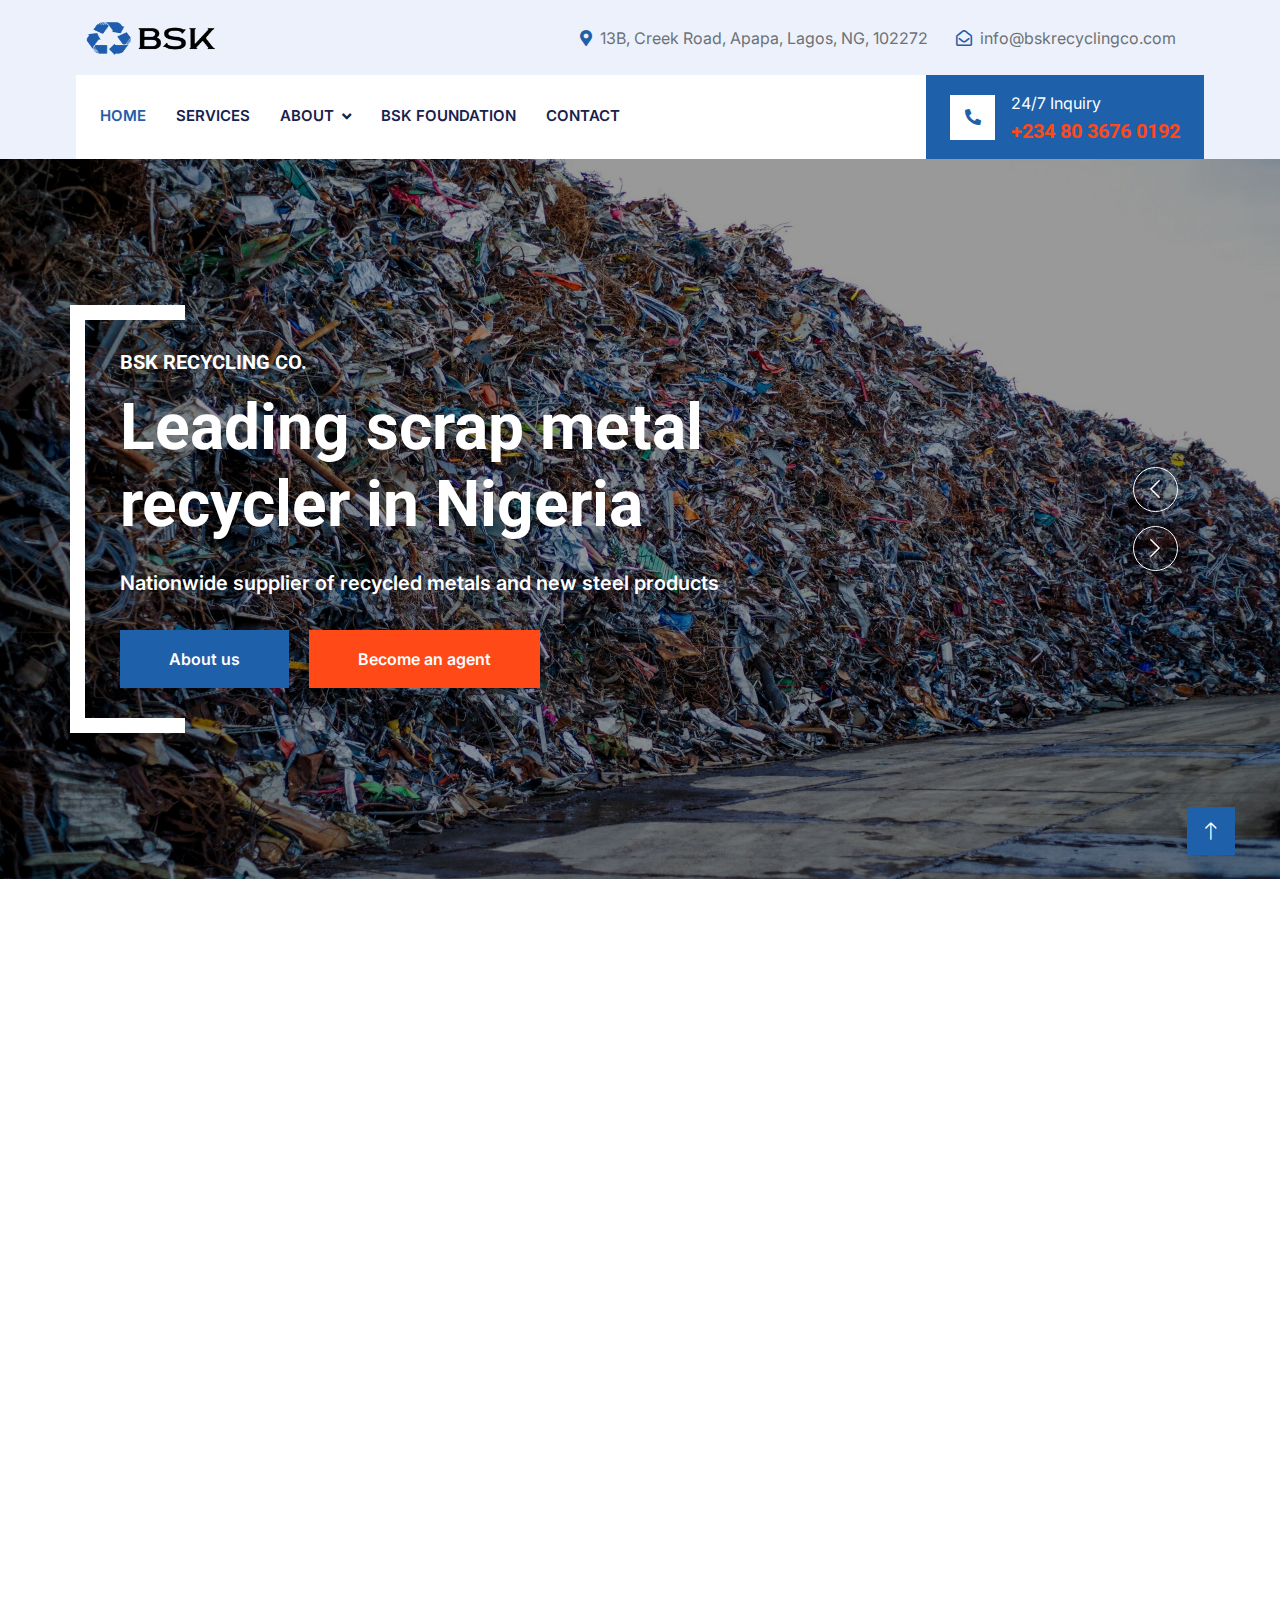
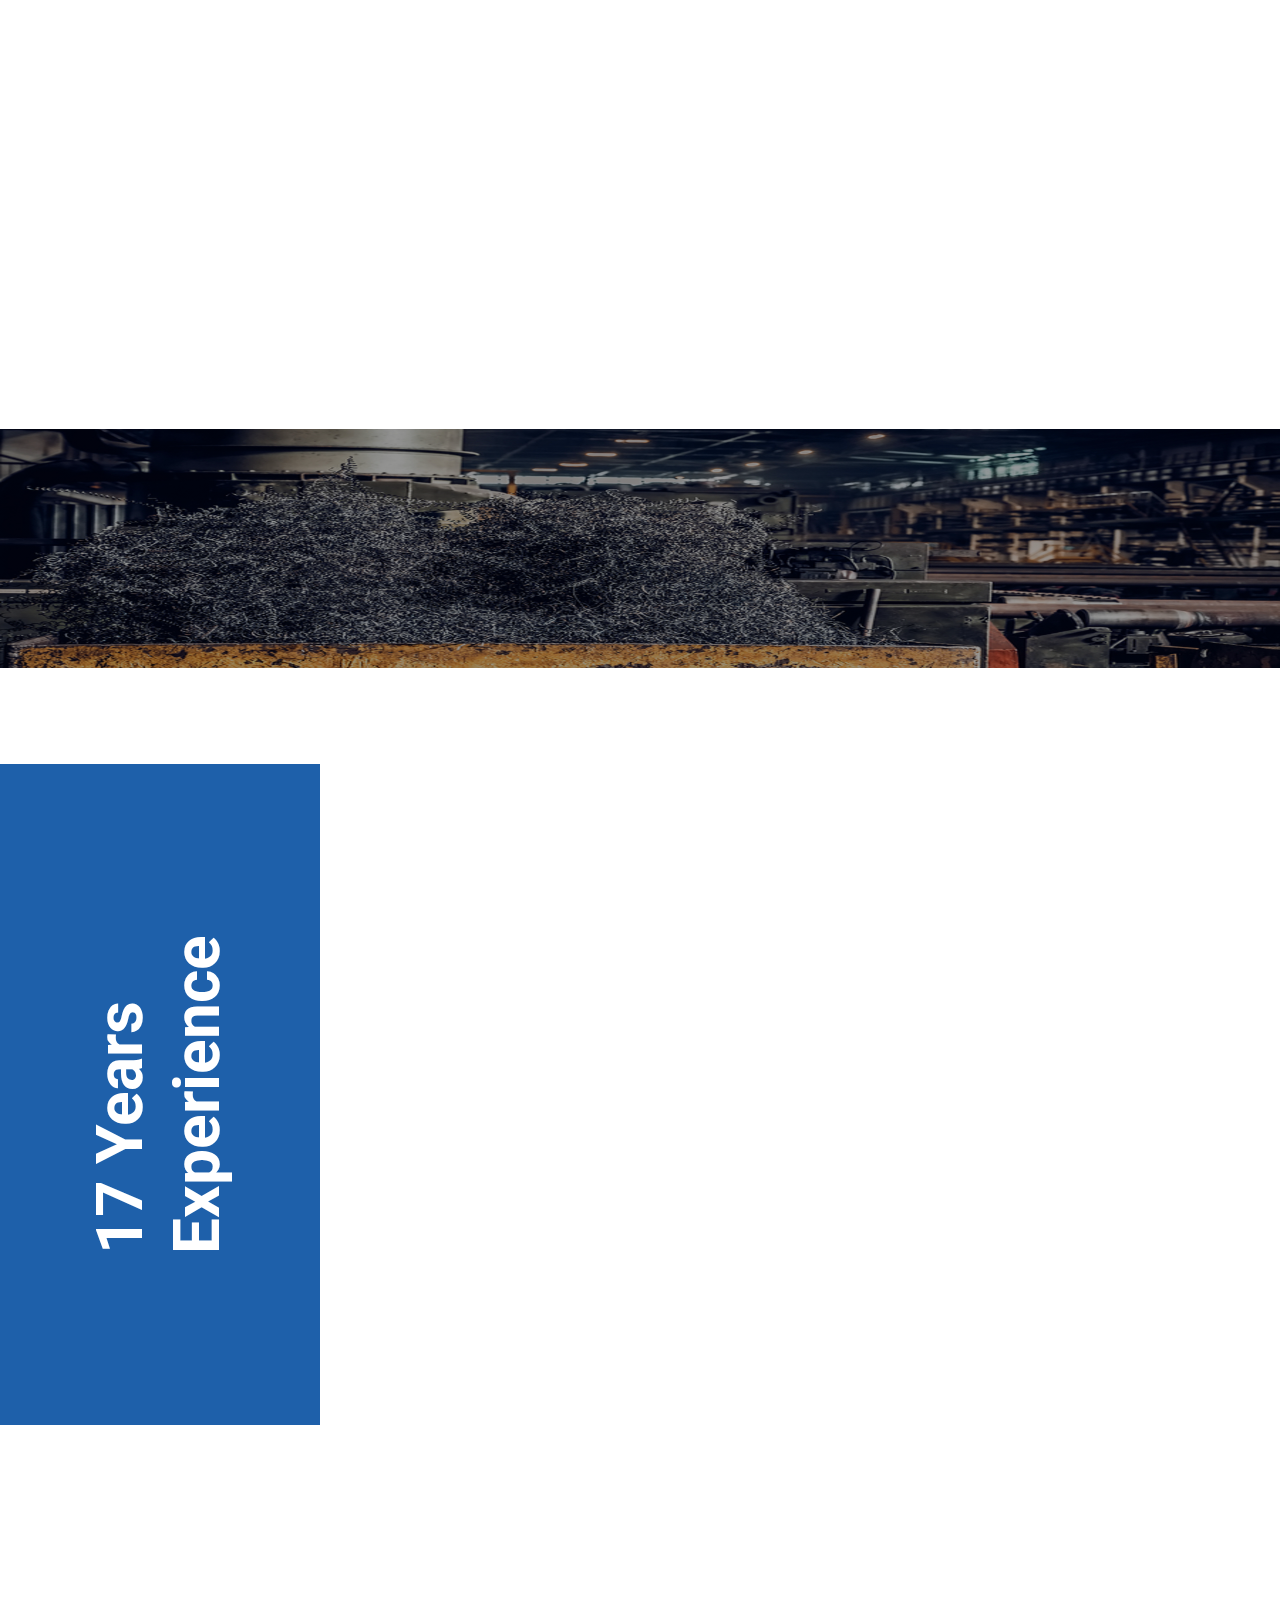
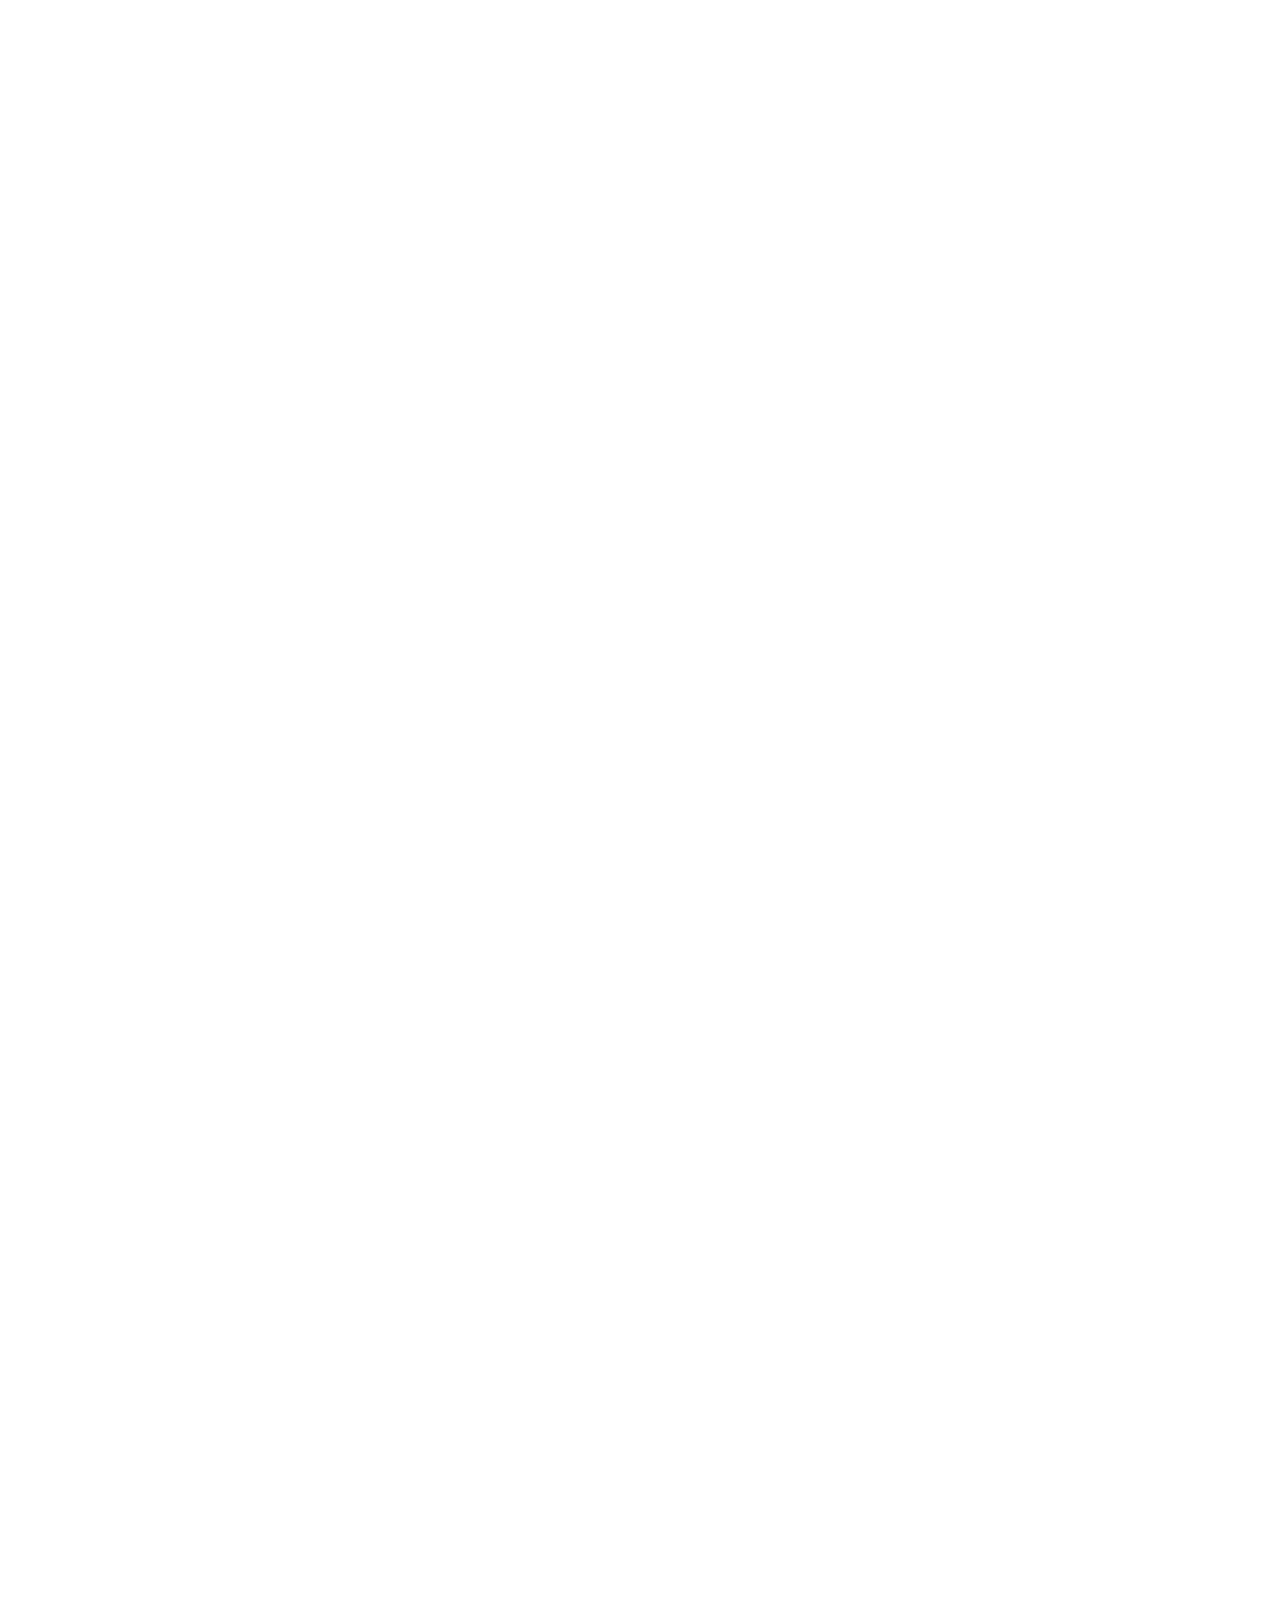
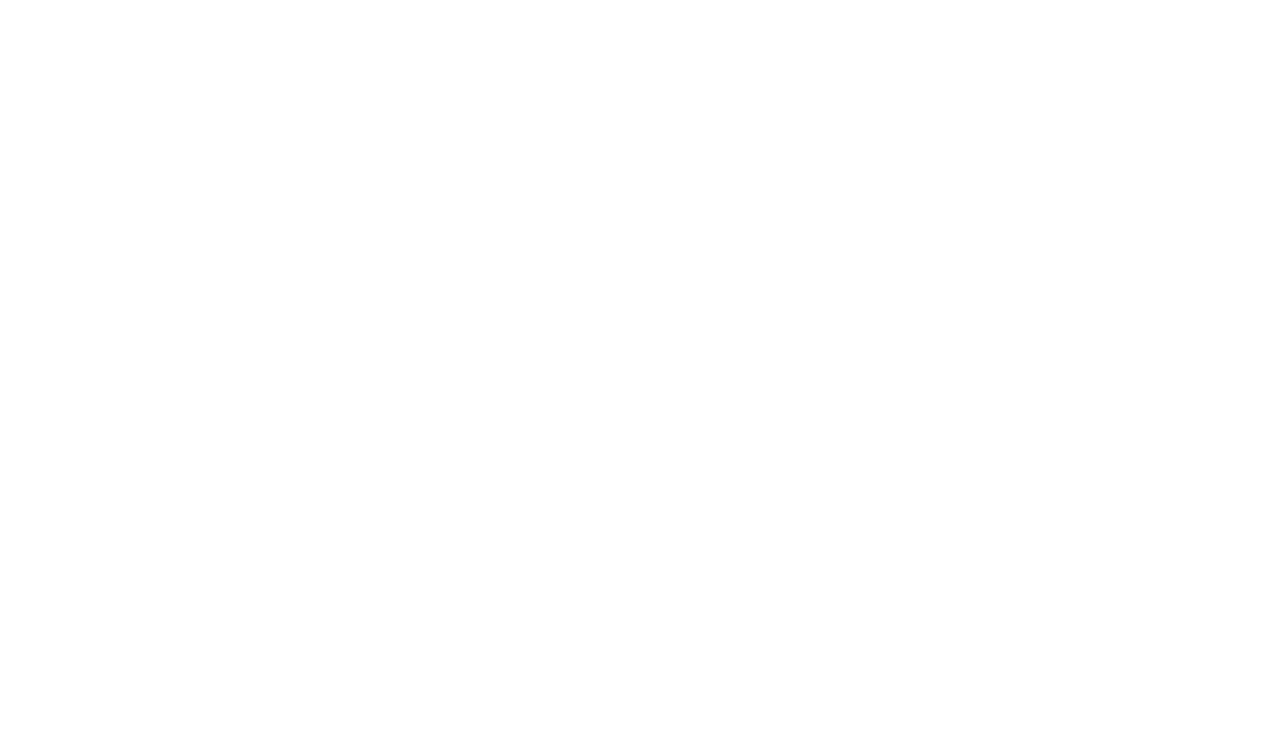
<file: index.html>
<!DOCTYPE html>
<html lang="en">

<head>
    <meta charset="utf-8">
    <title>Bsk recycling co. Leading Scrap metal recycler in Nigeria</title>
    <meta content="width=device-width, initial-scale=1.0" name="viewport">
    <meta content="Recycling companies in Nigeria, bsk recycling cooperation, bsk recycling corporation, bsk, scrap metal recyclers in nigeria, 
    top metal recyclers in nigeria, top scrap metal recyclers in nigeria scrap metal recyclers in nigeria, top metal recyclers in lagos, top scrap metal recyclers in lagos,
    scrap metal recyclers in lagos, metal recyclers in nigeria, biggest metal recyclers in Lagos, recyclers in nigeria, recyclers in lagos,
    recycling companies in lagos, recycling companies in nigeria, recyclers in lagos, recyclers in Nigeria,
    recycling lagos, recycling nigeria, recyclers lagos, recyclers Nigeria, recycler lagos, recycler nigeria" name="keywords">
    <meta content="BSK recycling corporation is a leaing PET and scrap metal recycler in Nigeria. The company's interest span
    a diversified range of sectors in the recycling industry." name="description">

    <!-- Favicon -->
    <link href="img/favicon.ico" rel="icon">
    <link href="img/favicon.ico" rel="shortcut icon" type="image/x-icon">

    <!-- Google Web Fonts -->
    <link rel="preconnect" href="https://fonts.googleapis.com">
    <link rel="preconnect" href="https://fonts.gstatic.com" crossorigin>
    <link href="https://fonts.googleapis.com/css2?family=Inter:wght@400;600&family=Roboto:wght@500;700&display=swap" rel="stylesheet">

    <!-- Icon Font Stylesheet -->
    <link href="https://cdnjs.cloudflare.com/ajax/libs/font-awesome/5.10.0/css/all.min.css" rel="stylesheet">
    <link href="https://cdn.jsdelivr.net/npm/bootstrap-icons@1.4.1/font/bootstrap-icons.css" rel="stylesheet">

    <!-- Libraries Stylesheet -->
    <link href="lib/animate/animate.min.css" rel="stylesheet">
    <link href="lib/owlcarousel/assets/owl.carousel.min.css" rel="stylesheet">
    <link href="lib/tempusdominus/css/tempusdominus-bootstrap-4.min.css" rel="stylesheet" />

    <!-- Customized Bootstrap Stylesheet -->
    <link href="css/bootstrap.min.css" rel="stylesheet">

    <!-- Template Stylesheet -->
    <link href="css/style.css" rel="stylesheet">
</head>

<body>
    <!-- Spinner Start -->
    <div id="spinner" class="show bg-white position-fixed translate-middle w-100 vh-100 top-50 start-50 d-flex align-items-center justify-content-center">
        <div class="spinner-border text-primary" style="width: 3rem; height: 3rem;" role="status">
            <span class="sr-only">Loading...</span>
        </div>
    </div>
    <!-- Spinner End -->


    <!-- Topbar Start -->
    <div class="container-fluid bg-light d-none d-lg-block">
        <div class="row align-items-center top-bar">
            <div class="col-lg-3 col-md-12 text-center text-lg-start">
                <a href="" class="navbar-brand m-0 p-0">
                    <img src="./img/bng_logo_straight.png" style="height: 40px; width: 150px;" />
                </a>
            </div>
            <div class="col-lg-9 col-md-12 text-end">
                <div class="h-100 d-inline-flex align-items-center me-4">
                    <i class="fa fa-map-marker-alt text-primary me-2"></i>
                    <p class="m-0">13B, Creek Road, Apapa, Lagos, NG, 102272</p>
                </div>
                <div class="h-100 d-inline-flex align-items-center me-4">
                    <i class="far fa-envelope-open text-primary me-2"></i>
                    <p class="m-0">info@bskrecyclingco.com</p>
                </div>
                <div class="h-100 d-inline-flex align-items-center">
                    
                </div>
            </div>
        </div>
    </div>
    <!-- Topbar End -->


    <!-- Navbar Start -->
    <div class="container-fluid nav-bar bg-light">
        <nav class="navbar navbar-expand-lg navbar-light bg-white p-3 py-lg-0 px-lg-4">
            <a href="" class="navbar-brand d-flex align-items-center m-0 p-0 d-lg-none">
                <h1 class="text-primary m-0">BSK</h1>
            </a>
            <button class="navbar-toggler" type="button" data-bs-toggle="collapse" data-bs-target="#navbarCollapse">
                <span class="fa fa-bars"></span>
            </button>
            <div class="collapse navbar-collapse" id="navbarCollapse">
                <div class="navbar-nav me-auto">
                    <a href="index.html" class="nav-item nav-link active">Home</a>
                        
                    <a href="service.html" class="nav-item nav-link">Services</a>
                    <div class="nav-item dropdown">
                        <a href="#" class="nav-link dropdown-toggle" data-bs-toggle="dropdown">About</a>
                        <div class="dropdown-menu fade-up m-0">
                            <a href="about.html" class="dropdown-item">About Us</a>
                            <a href="team.html" class="dropdown-item">Management team</a>
                            <a href="testimonial.html" class="dropdown-item">Testimonial</a>
                        </div>
                    </div>
                    <a href="foundation.html" class="nav-item nav-link">BSK foundation</a>
                    <a href="contact.html" class="nav-item nav-link">Contact</a>
                </div>
                <div class="mt-4 mt-lg-0 me-lg-n4 py-3 px-4 bg-primary d-flex align-items-center">
                    <div class="d-flex flex-shrink-0 align-items-center justify-content-center bg-white" style="width: 45px; height: 45px;">
                        <i class="fa fa-phone-alt text-primary"></i>
                    </div>
                    <div class="ms-3">
                        <p class="mb-1 text-white">24/7 Inquiry</p>
                        <h5 class="m-0 text-secondary">+234 80 3676 0192</h5>
                    </div>
                </div>
            </div>
        </nav>
    </div>
    <!-- Navbar End -->


    <!-- Carousel Start -->
    <div class="container-fluid p-0 mb-5">
        <div class="owl-carousel header-carousel position-relative">
            <div class="owl-carousel-item position-relative">
                <img class="img-fluid" src="img/carousel-2-new.jpg" alt="">
                <div class="position-absolute top-0 start-0 w-100 h-100 d-flex align-items-center" style="background: rgba(0, 0, 0, .4);">
                    <div class="container">
                        <div class="row justify-content-start">
                            <div class="col-10 col-lg-8">
                                <h5 class="text-white text-uppercase mb-3 animated slideInDown">BSK Recycling co.</h5>
                                <h1 class="display-3 text-white animated slideInDown mb-4">Leading scrap metal recycler in Nigeria</h1>
                                <p class="fs-5 fw-medium text-white mb-4 pb-2">Nationwide supplier of recycled metals and new steel products </p>
                                <a href="/about.html" class="btn btn-primary py-md-3 px-md-5 me-3 animated slideInLeft">About us</a>
                                <a href="/booking.html" class="btn btn-secondary py-md-3 px-md-5 animated slideInRight">Become an agent</a>
                            </div>
                        </div>
                    </div>
                </div>
            </div>
            <div class="owl-carousel-item position-relative">
                <img class="img-fluid" src="img/carousel-3-new.jpg" alt="">
                <div class="position-absolute top-0 start-0 w-100 h-100 d-flex align-items-center" style="background: rgba(0, 0, 0, .4);">
                    <div class="container">
                        <div class="row justify-content-start">
                            <div class="col-10 col-lg-8">
                                <h5 class="text-white text-uppercase mb-3 animated slideInDown">BSK Recycling co.</h5>
                                <h1 class="display-3 text-white animated slideInDown mb-4">Dedicated to transforming waste to wealth</h1>
                                <p class="fs-5 fw-medium text-white mb-4 pb-2">Keeping materials and products in circulation for as long as possible is a framework for the Earth — and for BSK.</p>
                                <a href="/about.html" class="btn btn-primary py-md-3 px-md-5 me-3 animated slideInLeft">About Us</a>
                                <a href="/booking.html" class="btn btn-secondary py-md-3 px-md-5 animated slideInRight">Become an agent</a>
                            </div>
                        </div>
                    </div>
                </div>
            </div>
        </div>
    </div>
    <!-- Carousel End -->


    <!-- Service Start -->
    <div class="container-xxl py-5">
        <div class="container">
            <div class="row g-4">
                <div class="col-lg-4 col-md-6 service-item-top wow fadeInUp" data-wow-delay="0.1s">
                    <div class="overflow-hidden">
                        <img class="img-fluid w-100 h-100" src="img/service-x.jpg" alt="">
                    </div>
                    <div class="d-flex align-items-center justify-content-between bg-light p-4">
                        <h5 class="text-truncate me-3 mb-0">Scrap metal recycling</h5>
                        <a class="btn btn-square btn-outline-primary border-2 border-white flex-shrink-0" href=""><i class="fa fa-arrow-right"></i></a>
                    </div>
                </div>
                <div class="col-lg-4 col-md-6 service-item-top wow fadeInUp" data-wow-delay="0.3s">
                    <div class="overflow-hidden">
                        <img class="img-fluid" src="img/C-.png" alt="">
                    </div>
                    <div class="d-flex align-items-center justify-content-between bg-light p-4">
                        <h5 class="text-truncate me-3 mb-0">PET Plastic recycling</h5>
                        <a class="btn btn-square btn-outline-primary border-2 border-white flex-shrink-0" href=""><i class="fa fa-arrow-right"></i></a>
                    </div>
                </div>
                <div class="col-lg-4 col-md-6 service-item-top wow fadeInUp" data-wow-delay="0.5s">
                    <div class="overflow-hidden">
                        <img class="img-fluid w-100 h-100" src="img/service-y.jpg" alt="">
                    </div>
                    <div class="d-flex align-items-center justify-content-between bg-light p-4">
                        <h5 class="text-truncate me-3 mb-0">Materials management</h5>
                        <a class="btn btn-square btn-outline-primary border-2 border-white flex-shrink-0" href=""><i class="fa fa-arrow-right"></i></a>
                    </div>
                </div>
            </div>
        </div>
    </div>
    <!-- Service End -->


    <!-- About Start -->
    <div class="container-xxl py-5">
        <div class="container">
            <div class="row g-5">
                <div class="col-lg-6 wow fadeInUp" data-wow-delay="0.1s">
                    <h6 class="text-secondary text-uppercase">About Us</h6>
                    <h1 class="mb-4">We have been a top recycling Company Since 2007</h1>
                    <p class="mb-4">Founded in 2007, BSK Recycling has been at the forefront of the recycling industry in Nigeria, specializing in the efficient and sustainable recycling of scrap metal and PET plastic. With a commitment to environmental stewardship, we have grown to become prominent in the recycling sector, serving communities and businesses across Nigeria.</p>
                    <p class="fw-medium text-primary"><i class="fa fa-check text-success me-3"></i>Over a decade of experience</p>
                    <p class="fw-medium text-primary"><i class="fa fa-check text-success me-3"></i>Quality and innovation</p>
                    <p class="fw-medium text-primary"><i class="fa fa-check text-success me-3"></i>Community focus</p>
                    <div class="bg-primary d-flex align-items-center p-4 mt-5">
                        <div class="d-flex flex-shrink-0 align-items-center justify-content-center bg-white" style="width: 60px; height: 60px;">
                            <i class="fa fa-phone-alt fa-2x text-primary"></i>
                        </div>
                        <div class="ms-3">
                            <p class="fs-5 fw-medium mb-2 text-white">24/7 Inquiry</p>
                            <h3 class="m-0 text-secondary">+234 80 3676 0192</h3>
                        </div>
                    </div>
                </div>
                <div class="col-lg-6 pt-4" style="min-height: 500px;">
                    <div class="position-relative h-100 wow fadeInUp" data-wow-delay="0.5s">
                        <img class="position-absolute img-fluid w-100 h-100" src="img/about-1.jpg" style="object-fit: cover; padding: 0 0 50px 100px;" alt="">
                        <img class="position-absolute start-0 bottom-0 img-fluid bg-white pt-2 pe-2 w-50 h-50" src="img/about-2.jpg" style="object-fit: cover;" alt="">
                    </div>
                </div>
            </div>
        </div>
    </div>
    <!-- About End -->


    <!-- Fact Start -->
    <div class="container-fluid fact bg-dark my-5 py-5">
        <div class="container">
            <div class="row g-4">
                <div class="col-md-6 col-lg-3 text-center wow fadeIn" data-wow-delay="0.1s">
                    <i class="fa fa-check fa-2x text-white mb-3"></i>
                    <h2 class="text-white mb-2" data-toggle="counter-up">6</h2>
                    <p class="text-white mb-0">million tons of waste diverted anually</p>
                </div>
                <div class="col-md-6 col-lg-3 text-center wow fadeIn" data-wow-delay="0.3s">
                    <i class="fa fa-recycle fa-2x text-white mb-3"></i>
                    <h2 class="text-white mb-2" data-toggle="counter-up">900</h2>
                    <p class="text-white mb-0">thousand tons of materials recycled anually</p>
                </div>
                <div class="col-md-6 col-lg-3 text-center wow fadeIn" data-wow-delay="0.5s">
                    <i class="fa fa-recycle fa-2x text-white mb-3"></i>
                    <h2 class="text-white mb-2" data-toggle="counter-up">200</h2>
                    <p class="text-white mb-0">thousand tons of metals recovered anually</p>
                </div>
                <div class="col-md-6 col-lg-3 text-center wow fadeIn" data-wow-delay="0.7s">
                    <i class="fa fa-wine-bottle fa-2x text-white mb-3"></i>
                    <h2 class="text-white mb-2" data-toggle="counter-up">700</h2>
                    <p class="text-white mb-0">thousand tons of PET recycled anually</p>
                </div>
            </div>
        </div>
    </div>
    <!-- Fact End -->


    <!-- Service Start -->
    <div class="container-fluid py-5 px-4 px-lg-0">
        <div class="row g-0">
            <div class="col-lg-3 d-none d-lg-flex">
                <div class="d-flex align-items-center justify-content-center bg-primary w-100 h-100">
                    <h1 class="display-3 text-white m-0" style="transform: rotate(-90deg);">17 Years Experience</h1>
                </div>
            </div>
            <div class="col-md-12 col-lg-9">
                <div class="ms-lg-5 ps-lg-5">
                    <div class="text-center text-lg-start wow fadeInUp" data-wow-delay="0.1s">
                        <h6 class="text-secondary text-uppercase">Our Services</h6>
                        <h1 class="mb-5">Explore Our Services</h1>
                    </div>
                    <div class="owl-carousel service-carousel position-relative wow fadeInUp" data-wow-delay="0.1s">
                        <div class="bg-light p-4">
                            <div class="d-flex align-items-center justify-content-center border border-5 border-white mb-4" style="width: 75px; height: 75px;">
                                <i class="fa fa-car-crash fa-2x text-primary"></i>
                            </div>
                            <h4 class="mb-3">Vehicle disamantling</h4>
                            <p>Vehicles are systematically dismantled by our team of skilled technicians.</p>
                            <p class="text-primary fw-medium"><i class="fa fa-check text-success me-2"></i>Depollution & Dismantling</p>
                            <p class="text-primary fw-medium"><i class="fa fa-check text-success me-2"></i>Sorting</p>
                            <p class="text-primary fw-medium"><i class="fa fa-check text-success me-2"></i>Recycling</p>
                            <a href="" class="btn bg-white text-primary w-100 mt-2">Read More<i class="fa fa-arrow-right text-secondary ms-2"></i></a>
                        </div>
                        <div class="bg-light p-4">
                            <div class="d-flex align-items-center justify-content-center border border-5 border-white mb-4" style="width: 75px; height: 75px;">
                                <i class="fa fa-industry fa-2x text-primary"></i>
                            </div>
                            <h4 class="mb-3">Metal collection</h4>
                            <p>Our process begins with the careful collection and transportation of ferrous and non ferrous metals</p>
                            <p class="text-primary fw-medium"><i class="fa fa-check text-success me-2"></i>Collection</p>
                            <p class="text-primary fw-medium"><i class="fa fa-check text-success me-2"></i>Sorting</p>
                            <p class="text-primary fw-medium"><i class="fa fa-check text-success me-2"></i>Cleaning</p>
                            <a href="" class="btn bg-white text-primary w-100 mt-2">Read More<i class="fa fa-arrow-right text-secondary ms-2"></i></a>
                        </div>
                        <div class="bg-light p-4">
                            <div class="d-flex align-items-center justify-content-center border border-5 border-white mb-4" style="width: 75px; height: 75px;">
                                <i class="fa fa-recycle fa-2x text-primary"></i>
                            </div>
                            <h4 class="mb-3">Metal transformation</h4>
                            <p>We efficiently transform scrap metal into valuable new products</p>
                            <p class="text-primary fw-medium"><i class="fa fa-check text-success me-2"></i>Sorting & Cleaning</p>
                            <p class="text-primary fw-medium"><i class="fa fa-check text-success me-2"></i>Melting</p>
                            <p class="text-primary fw-medium"><i class="fa fa-check text-success me-2"></i>Recycling</p>
                            <a href="" class="btn bg-white text-primary w-100 mt-2">Read More<i class="fa fa-arrow-right text-secondary ms-2"></i></a>
                        </div>
                        <div class="bg-light p-4">
                            <div class="d-flex align-items-center justify-content-center border border-5 border-white mb-4" style="width: 75px; height: 75px;">
                                <i class="fa fa-wine-bottle fa-2x text-primary"></i>
                            </div>
                            <h4 class="mb-3">PET pelletizing & transformation</h4>
                            <p>Transformation of PET (Polyethylene Terephthalate) bottles into new products.</p>
                            <p class="text-primary fw-medium"><i class="fa fa-check text-success me-2"></i>Sorting & Cleaning</p>
                            <p class="text-primary fw-medium"><i class="fa fa-check text-success me-2"></i>Pelletizing</p>
                            <p class="text-primary fw-medium"><i class="fa fa-check text-success me-2"></i>Recycling</p>
                            <a href="" class="btn bg-white text-primary w-100 mt-2">Read More<i class="fa fa-arrow-right text-secondary ms-2"></i></a>
                        </div>
                    </div>
                </div>
            </div>
        </div>
    </div>
    <!-- Service End -->


    <!-- Booking Start -->
    <div class="container-fluid my-5 px-0">
        <div class="video wow fadeInUp" data-wow-delay="0.1s">

            <div class="modal fade" id="videoModal" tabindex="-1" aria-labelledby="exampleModalLabel" aria-hidden="true">
                <div class="modal-dialog">
                    <div class="modal-content rounded-0">
                        <div class="modal-header">
                            <h5 class="modal-title" id="exampleModalLabel">Youtube Video</h5>
                            <button type="button" class="btn-close" data-bs-dismiss="modal" aria-label="Close"></button>
                        </div>
                        <div class="modal-body">
                            <!-- 16:9 aspect ratio -->
                            <div class="ratio ratio-16x9">
                                <iframe class="embed-responsive-item" src="" id="video" allowfullscreen allowscriptaccess="always"
                                    allow="autoplay"></iframe>
                            </div>
                        </div>
                    </div>
                </div>
            </div>

            <h1 class="text-white mb-4">Top notch Recycling Service</h1>
            <h3 class="text-white mb-0">24 Hours 7 Days a Week</h3>
        </div>
        <div class="container position-relative wow fadeInUp" data-wow-delay="0.1s" style="margin-top: -6rem;">
            <div class="row justify-content-center">
                <div class="col-lg-8">
                    <div class="bg-light text-center p-5">
                        <h1 class="mb-4">Become a BSK Agent</h1>
                        <p class="">Send us a message with a brief description of your self and work experience. We'll be in touch</p>
                        <form>
                            <div class="row g-3">
                                <div class="col-12 col-sm-6">
                                    <input type="text" class="form-control border-0" placeholder="Your Full Name" style="height: 55px;">
                                </div>
                                <div class="col-12 col-sm-6">
                                    <input type="email" class="form-control border-0" placeholder="Your Email" style="height: 55px;">
                                </div>
                                <div class="col-12 col-sm-6">
                                    <select class="form-select border-0" style="height: 55px;">
                                        <option selected>Select Branch</option>
                                        <option value="1">Lagos (Headquarters)</option>
                                        <option value="2">Oyo</option>
                                        <option value="3">Jos</option>
                                    </select>
                                </div>
                                <div class="col-12 col-sm-6">
                                    <div class="date" id="date1" data-target-input="nearest">
                                        <input type="text"
                                            class="form-control border-0 datetimepicker-input"
                                            placeholder="Intended Resumption Date" data-target="#date1" data-toggle="datetimepicker" style="height: 55px;">
                                    </div>
                                </div>
                                <div class="col-12">
                                    <textarea class="form-control border-0" placeholder="Notes"></textarea>
                                </div>
                                <div class="col-12">
                                    <button class="btn btn-primary w-100 py-3" type="submit">Send</button>
                                </div>
                            </div>
                        </form>
                    </div>
                </div>
            </div>
        </div>
    </div>
    <!-- Booking End -->


    <!-- Team Start -->
    <div class="container-xxl py-5">
        <div class="container">
            <div class="text-center wow fadeInUp" data-wow-delay="0.1s">
                <h6 class="text-secondary text-uppercase">Leadership</h6>
                <h1 class="mb-5">BSK executive and management team</h1>
            </div>
            <div class="row g-4">
                <div class="col-lg-3 col-md-6 wow fadeInUp" data-wow-delay="0.1s">
                    <div class="team-item">
                        <div class="position-relative overflow-hidden">
                            <img class="img-fluid" src="img/team-1.jpg" alt="">
                        </div>
                        <div class="team-text">
                            <div class="bg-light">
                                <h5 class="fw-bold mb-0">Kazeem A. Shobaloju</h5>
                                <small>Founder & CEO</small>
                            </div>
                            <div class="bg-primary p-4">
                                <p class="text-white h6">Mr. Shobaloju founded BSK recycling co. in February 2007</p>
                            </div>
                        </div>
                    </div>
                </div>
                <div class="col-lg-3 col-md-6 wow fadeInUp" data-wow-delay="0.3s">
                    <div class="team-item">
                        <div class="position-relative overflow-hidden">
                            <img class="img-fluid" src="img/team-2.jpg" alt="">
                        </div>
                        <div class="team-text">
                            <div class="bg-light">
                                <h5 class="fw-bold mb-0">Adeyimika Cole</h5>
                                <small>M.D</small>
                            </div>
                            <div class="bg-primary p-4">
                                <p class="text-white h6">Mr Adeyimika was appointed the managing director, BSK recycling co. in 2015</p>
                            </div>
                        </div>
                    </div>
                </div>
                <div class="col-lg-3 col-md-6 wow fadeInUp" data-wow-delay="0.5s">
                    <div class="team-item">
                        <div class="position-relative overflow-hidden">
                            <img class="img-fluid" src="img/team-3.jpg" alt="">
                        </div>
                        <div class="team-text">
                            <div class="bg-light">
                                <h5 class="fw-bold mb-0">Folashade Ogunlade</h5>
                                <small>Deputy M.D</small>
                            </div>
                            <div class="bg-primary p-4">
                                <p class="text-white h6">Mrs Ogunlade was appointed the deputy managing director, BSK recycling co. in 2020</p>
                            </div>
                        </div>
                    </div>
                </div>
                <div class="col-lg-3 col-md-6 wow fadeInUp" data-wow-delay="0.7s">
                    <div class="team-item">
                        <div class="position-relative overflow-hidden">
                            <img class="img-fluid" src="img/team-4.png" alt="">
                        </div>
                        <div class="team-text">
                            <div class="bg-light">
                                <h5 class="fw-bold mb-0">Dr. Hassan Kaliph</h5>
                                <small>Director, Risk management division</small>
                            </div>
                            <div class="bg-primary p-4">
                                <p class="text-white h6">Dr. Hassan was appointed the Director, Risk management division, after the department was created in 2019</p>
                            </div>
                        </div>
                    </div>
                </div>
            </div>
        </div>
    </div>
    <!-- Team End -->


    <!-- Testimonial Start -->
    <div class="container-xxl py-5 wow fadeInUp" data-wow-delay="0.1s">
        <div class="container">
            <div class="text-center">
                <h6 class="text-secondary text-uppercase">Testimonial</h6>
                <h1 class="mb-5">Our Clients and Agents Say!</h1>
            </div>
            <div class="owl-carousel testimonial-carousel position-relative wow fadeInUp" data-wow-delay="0.1s">
                <div class="testimonial-item text-center">
                    <div class="testimonial-text bg-light text-center p-4 mb-4">
                        <p class="mb-0">We've been working with BSK Recycling Co. for years, and they have never disappointed us. Their commitment to customer satisfaction is commendable.</p>
                    </div>
                    <div class="mb-2">
                        <small class="fa fa-star text-secondary"></small>
                        <small class="fa fa-star text-secondary"></small>
                        <small class="fa fa-star text-secondary"></small>
                        <small class="fa fa-star text-secondary"></small>
                        <small class="fa fa-star text-secondary"></small>
                    </div>
                    <h5 class="mb-1">Moshood Okunola</h5>
                    <p class="m-0">Technical Director, Havillah construction</p>
                </div>
                <div class="testimonial-item text-center">
                    <div class="testimonial-text bg-light text-center p-4 mb-4">
                        <p class="mb-0">BSK Recycling has consistently provided top-notch service. Their commitment to sustainability makes them a leader in the recycling industry</p>
                    </div>
                    <div class="mb-2">
                        <small class="fa fa-star text-secondary"></small>
                        <small class="fa fa-star text-secondary"></small>
                        <small class="fa fa-star text-secondary"></small>
                        <small class="fa fa-star text-secondary"></small>
                        <small class="fa fa-star text-secondary"></small>
                    </div>
                    <h5 class="mb-1">Agbaje Firdausi</h5>
                    <p class="m-0">BSK agent(Lvl 1)</p>
                </div>
                <div class="testimonial-item text-center">
                    <div class="testimonial-text bg-light text-center p-4 mb-4">
                        <p class="mb-0">The team at BSK Recycling Co. is reliable and dedicated. They make the entire process smooth and hassle-free. From delivery to payment</p>
                    </div>
                    <div class="mb-2">
                        <small class="fa fa-star text-secondary"></small>
                        <small class="fa fa-star text-secondary"></small>
                        <small class="fa fa-star text-secondary"></small>
                        <small class="fa fa-star text-secondary"></small>
                        <small class="fa fa-star text-secondary"></small>
                    </div>
                    <h5 class="mb-1">Nduka Bright</h5>
                    <p class="m-0">BSK Agent(Lvl 2)</p>
                </div>
                <div class="testimonial-item text-center">
                    <div class="testimonial-text bg-light text-center p-4 mb-4">
                        <p class="mb-0">BSK Recycling Co. stands out for their environmental commitment. Working with them has been a positive experience</p>
                    </div>
                    <div class="mb-2">
                        <small class="fa fa-star text-secondary"></small>
                        <small class="fa fa-star text-secondary"></small>
                        <small class="fa fa-star text-secondary"></small>
                        <small class="fa fa-star text-secondary"></small>
                        <small class="fa fa-star text-secondary"></small>
                    </div>
                    <h5 class="mb-1">Alausa M. Malik </h5>
                    <p class="m-0">CEO Saki iron pots </p>
                </div>
            </div>
        </div>
    </div>
    <!-- Testimonial End -->


    <!-- Footer Start -->
    <div class="container-fluid bg-dark text-light footer pt-5 mt-5 wow fadeIn" data-wow-delay="0.1s">
        <div class="container py-5">
            <div class="row g-5">
                <div class="col-lg-3 col-md-6">
                    <h4 class="text-light mb-4">Address</h4>
                    <p class="mb-2"><i class="fa fa-map-marker-alt me-3"></i>13B, Creek Road, Apapa, Lagos, NG, 102272</p>
                    <p class="mb-2"><i class="fa fa-phone-alt me-3"></i>+234 80 3676 0192</p>
                    <p class="mb-2"><i class="fa fa-envelope me-3"></i>info@bskrecyclingco.com</p>
                    <div class="d-flex pt-2">
                        <a class="btn btn-outline-light btn-social" href=""><i class="fab fa-twitter"></i></a>
                        <a class="btn btn-outline-light btn-social" href=""><i class="fab fa-facebook-f"></i></a>
                        <a class="btn btn-outline-light btn-social" href=""><i class="fab fa-youtube"></i></a>
                        <a class="btn btn-outline-light btn-social" href=""><i class="fab fa-linkedin-in"></i></a>
                    </div>
                </div>
                <div class="col-lg-3 col-md-6">
                    <h4 class="text-light mb-4">Working Hours</h4>
                    <h6 class="text-light">Monday - Friday:</h6>
                    <p class="mb-4">09.00 AM - 09.00 PM</p>
                    <h6 class="text-light">Saturday - Sunday:</h6>
                    <p class="mb-0">09.00 AM - 08.00 PM</p>
                </div>
                <div class="col-lg-3 col-md-6">
                    <h4 class="text-light mb-4">Services</h4>
                    <a class="btn btn-link" href="./service.html">Metal Transformation</a>
                    <a class="btn btn-link" href="./service.html">PET Pelletization</a>
                    <a class="btn btn-link" href="./service.html">PET Transformation</a>
                    <a class="btn btn-link" href="./service.html">Metal Collection</a>
                    <a class="btn btn-link" href="./service.html">Vehicle Dismantling</a>
                </div>
                <div class="col-lg-3 col-md-6">
                    <h4 class="text-light mb-4">Newsletter</h4>
                    <p>Register to receive updates about new developments within the company. We won't spam you</p>
                    <div class="position-relative mx-auto" style="max-width: 400px;">
                        <input class="form-control border-0 w-100 py-3 ps-4 pe-5" type="text" placeholder="Your email">
                        <button type="button" class="btn btn-primary py-2 position-absolute top-0 end-0 mt-2 me-2">SignUp</button>
                    </div>
                </div>
            </div>
        </div>
        <div class="container">
            <div class="copyright">
                <div class="row">
                    <div class="col-md-6 text-center text-md-start mb-3 mb-md-0">
                        &copy; <a class="border-bottom" href="#">Bsk recycling co.</a>, All Right Reserved.
                    </div>
                    <div class="col-md-6 text-center text-md-end">
                        Designed By <a class="border-bottom" href="https://ckdigital.com/">ckdigital</a>
                    </div>
                </div>
            </div>
        </div>
    </div>
    <!-- Footer End -->


    <!-- Back to Top -->
    <a href="#" class="btn btn-lg btn-primary btn-lg-square rounded-0 back-to-top"><i class="bi bi-arrow-up"></i></a>


    <!-- JavaScript Libraries -->
    <script src="https://code.jquery.com/jquery-3.4.1.min.js"></script>
    <script src="https://cdn.jsdelivr.net/npm/bootstrap@5.0.0/dist/js/bootstrap.bundle.min.js"></script>
    <script src="lib/wow/wow.min.js"></script>
    <script src="lib/easing/easing.min.js"></script>
    <script src="lib/waypoints/waypoints.min.js"></script>
    <script src="lib/counterup/counterup.min.js"></script>
    <script src="lib/owlcarousel/owl.carousel.min.js"></script>
    <script src="lib/tempusdominus/js/moment.min.js"></script>
    <script src="lib/tempusdominus/js/moment-timezone.min.js"></script>
    <script src="lib/tempusdominus/js/tempusdominus-bootstrap-4.min.js"></script>

    <!-- Template Javascript -->
    <script src="js/main.js"></script>
</body>

</html>
</file>
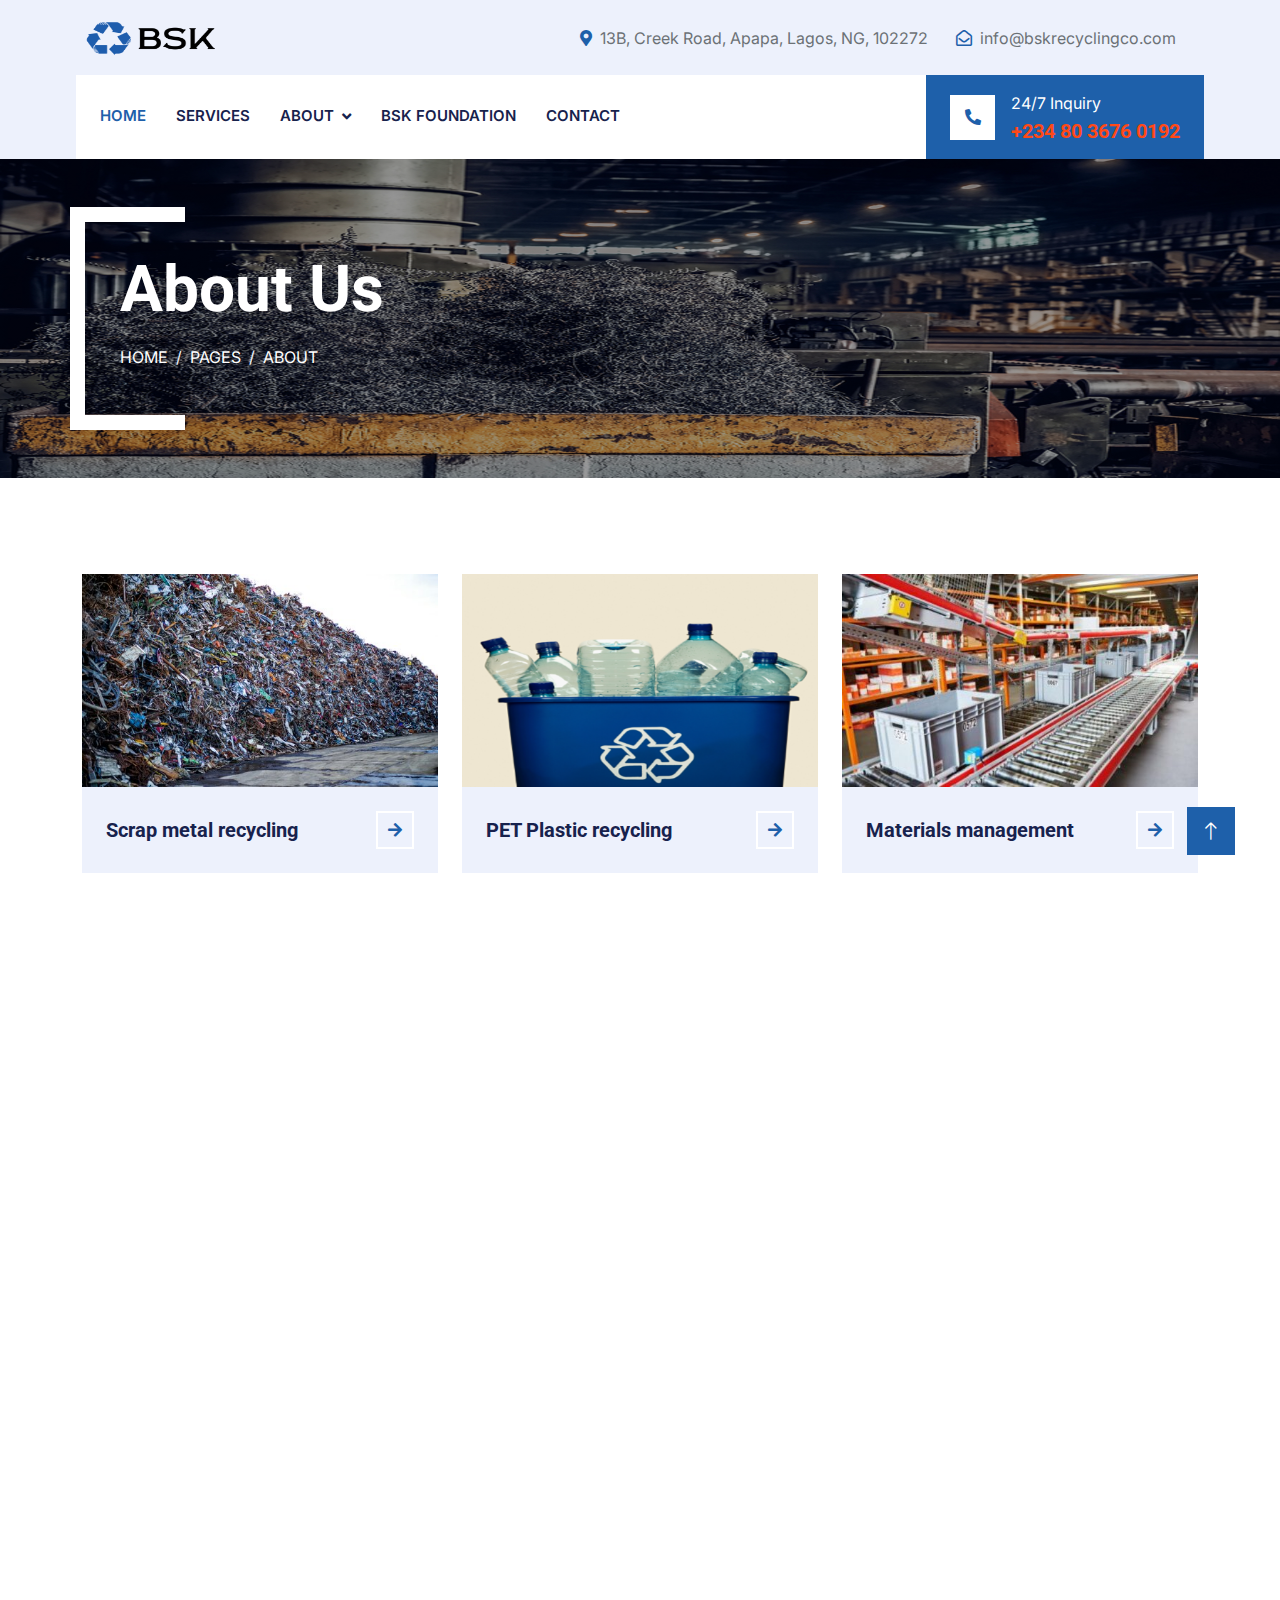
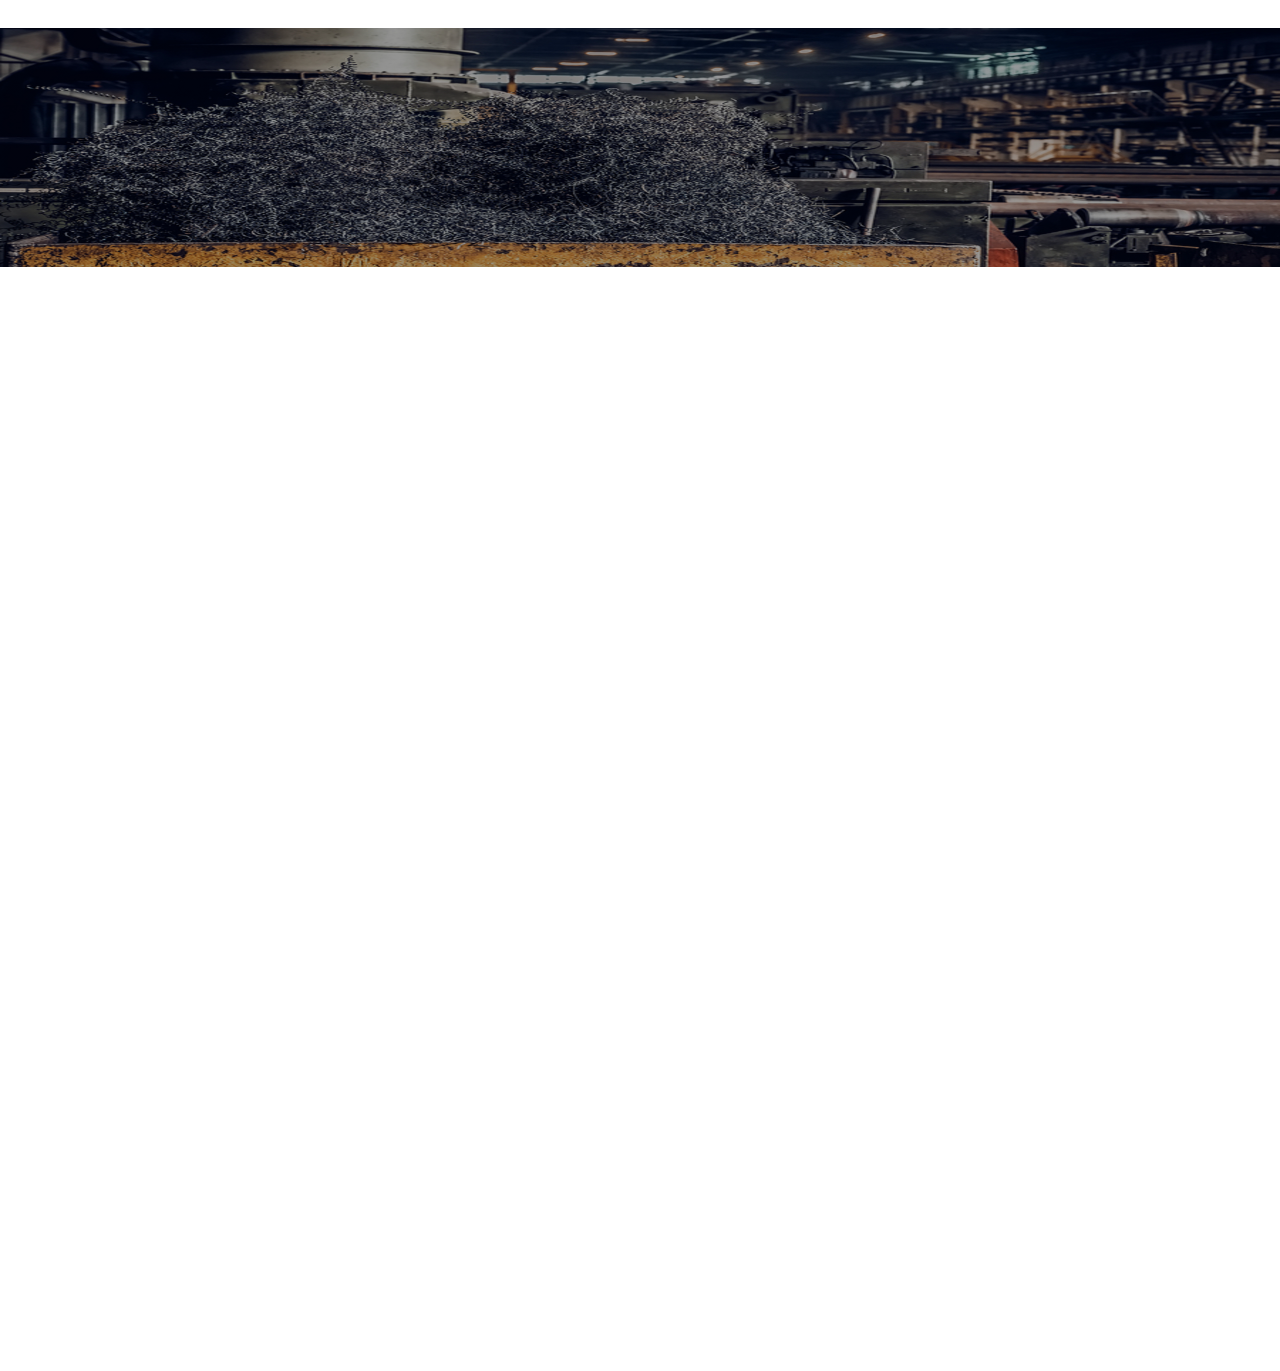
<file: about.html>
<!DOCTYPE html>
<html lang="en">

<head>
    <meta charset="utf-8">
    <title>Bsk recycling co. - Leading scrap metal recyclers in Nigeria</title>
    <meta content="width=device-width, initial-scale=1.0" name="viewport">
    <meta content="" name="keywords">
    <meta content="" name="description">

    <!-- Favicon -->
    <link href="img/favicon.ico" rel="icon">

    <!-- Google Web Fonts -->
    <link rel="preconnect" href="https://fonts.googleapis.com">
    <link rel="preconnect" href="https://fonts.gstatic.com" crossorigin>
    <link href="https://fonts.googleapis.com/css2?family=Inter:wght@400;600&family=Roboto:wght@500;700&display=swap" rel="stylesheet">

    <!-- Icon Font Stylesheet -->
    <link href="https://cdnjs.cloudflare.com/ajax/libs/font-awesome/5.10.0/css/all.min.css" rel="stylesheet">
    <link href="https://cdn.jsdelivr.net/npm/bootstrap-icons@1.4.1/font/bootstrap-icons.css" rel="stylesheet">

    <!-- Libraries Stylesheet -->
    <link href="lib/animate/animate.min.css" rel="stylesheet">
    <link href="lib/owlcarousel/assets/owl.carousel.min.css" rel="stylesheet">
    <link href="lib/tempusdominus/css/tempusdominus-bootstrap-4.min.css" rel="stylesheet" />

    <!-- Customized Bootstrap Stylesheet -->
    <link href="css/bootstrap.min.css" rel="stylesheet">

    <!-- Template Stylesheet -->
    <link href="css/style.css" rel="stylesheet">
</head>

<body>
    <!-- Spinner Start -->
    <div id="spinner" class="show bg-white position-fixed translate-middle w-100 vh-100 top-50 start-50 d-flex align-items-center justify-content-center">
        <div class="spinner-border text-primary" style="width: 3rem; height: 3rem;" role="status">
            <span class="sr-only">Loading...</span>
        </div>
    </div>
    <!-- Spinner End -->


    <!-- Topbar Start -->
    <div class="container-fluid bg-light d-none d-lg-block">
        <div class="row align-items-center top-bar">
            <div class="col-lg-3 col-md-12 text-center text-lg-start">
                <a href="" class="navbar-brand m-0 p-0">
                    <img src="./img/bng_logo_straight.png" style="height: 40px; width: 150px;" />
                </a>
            </div>
            <div class="col-lg-9 col-md-12 text-end">
                <div class="h-100 d-inline-flex align-items-center me-4">
                    <i class="fa fa-map-marker-alt text-primary me-2"></i>
                    <p class="m-0">13B, Creek Road, Apapa, Lagos, NG, 102272</p>
                </div>
                <div class="h-100 d-inline-flex align-items-center me-4">
                    <i class="far fa-envelope-open text-primary me-2"></i>
                    <p class="m-0">info@bskrecyclingco.com</p>
                </div>
                <div class="h-100 d-inline-flex align-items-center">
                    
                </div>
            </div>
        </div>
    </div>
    <!-- Topbar End -->


    <!-- Navbar Start -->
    <div class="container-fluid nav-bar bg-light">
        <nav class="navbar navbar-expand-lg navbar-light bg-white p-3 py-lg-0 px-lg-4">
            <a href="" class="navbar-brand d-flex align-items-center m-0 p-0 d-lg-none">
                <h1 class="text-primary m-0">BSK</h1>
            </a>
            <button class="navbar-toggler" type="button" data-bs-toggle="collapse" data-bs-target="#navbarCollapse">
                <span class="fa fa-bars"></span>
            </button>
            <div class="collapse navbar-collapse" id="navbarCollapse">
                <div class="navbar-nav me-auto">
                    <a href="index.html" class="nav-item nav-link active">Home</a>
                     
                    <a href="service.html" class="nav-item nav-link">Services</a>
                    <div class="nav-item dropdown">
                        <a href="#" class="nav-link dropdown-toggle" data-bs-toggle="dropdown">About</a>
                        <div class="dropdown-menu fade-up m-0">
                            <a href="about.html" class="dropdown-item">About Us</a>
                            <a href="team.html" class="dropdown-item">Management team</a>
                            <a href="testimonial.html" class="dropdown-item">Testimonial</a>
                        </div>
                    </div>
                    <a href="foundation.html" class="nav-item nav-link">BSK foundation</a>
                    <a href="contact.html" class="nav-item nav-link">Contact</a>
                </div>
                <div class="mt-4 mt-lg-0 me-lg-n4 py-3 px-4 bg-primary d-flex align-items-center">
                    <div class="d-flex flex-shrink-0 align-items-center justify-content-center bg-white" style="width: 45px; height: 45px;">
                        <i class="fa fa-phone-alt text-primary"></i>
                    </div>
                    <div class="ms-3">
                        <p class="mb-1 text-white">24/7 Inquiry</p>
                        <h5 class="m-0 text-secondary">+234 80 3676 0192</h5>
                    </div>
                </div>
            </div>
        </nav>
    </div>
    <!-- Navbar End -->


    <!-- Page Header Start -->
    <div class="container-fluid page-header mb-5 py-5">
        <div class="container">
            <h1 class="display-3 text-white mb-3 animated slideInDown">About Us</h1>
            <nav aria-label="breadcrumb animated slideInDown">
                <ol class="breadcrumb text-uppercase">
                    <li class="breadcrumb-item"><a class="text-white" href="#">Home</a></li>
                    <li class="breadcrumb-item"><a class="text-white" href="#">Pages</a></li>
                    <li class="breadcrumb-item text-white active" aria-current="page">About</li>
                </ol>
            </nav>
        </div>
    </div>
    <!-- Page Header End -->


    <!-- Service Start -->
    <div class="container-xxl py-5">
        <div class="container">
            <div class="row g-4">
                <div class="col-lg-4 col-md-6 service-item-top wow fadeInUp" data-wow-delay="0.1s">
                    <div class="overflow-hidden">
                        <img class="img-fluid w-100 h-100" src="img/service-x.jpg" alt="">
                    </div>
                    <div class="d-flex align-items-center justify-content-between bg-light p-4">
                        <h5 class="text-truncate me-3 mb-0">Scrap metal recycling</h5>
                        <a class="btn btn-square btn-outline-primary border-2 border-white flex-shrink-0" href=""><i class="fa fa-arrow-right"></i></a>
                    </div>
                </div>
                <div class="col-lg-4 col-md-6 service-item-top wow fadeInUp" data-wow-delay="0.3s">
                    <div class="overflow-hidden">
                        <img class="img-fluid" src="img/C-.png" alt="">
                    </div>
                    <div class="d-flex align-items-center justify-content-between bg-light p-4">
                        <h5 class="text-truncate me-3 mb-0">PET Plastic recycling</h5>
                        <a class="btn btn-square btn-outline-primary border-2 border-white flex-shrink-0" href=""><i class="fa fa-arrow-right"></i></a>
                    </div>
                </div>
                <div class="col-lg-4 col-md-6 service-item-top wow fadeInUp" data-wow-delay="0.5s">
                    <div class="overflow-hidden">
                        <img class="img-fluid w-100 h-100" src="img/service-y.jpg" alt="">
                    </div>
                    <div class="d-flex align-items-center justify-content-between bg-light p-4">
                        <h5 class="text-truncate me-3 mb-0">Materials management</h5>
                        <a class="btn btn-square btn-outline-primary border-2 border-white flex-shrink-0" href=""><i class="fa fa-arrow-right"></i></a>
                    </div>
                </div>
            </div>
        </div>
    </div>
    <!-- Service End -->


    <!-- About Start -->
    <div class="container-xxl py-5">
        <div class="container">
            <div class="row g-5">
                <div class="col-lg-6 wow fadeInUp" data-wow-delay="0.1s">
                    <h6 class="text-secondary text-uppercase">About Us</h6>
                    <h1 class="mb-4">We have been a top recycling Company Since 2007</h1>
                    <p class="mb-4">Founded in 2007, BSK Recycling has been at the forefront of the recycling industry in Nigeria, specializing in the efficient and sustainable recycling of scrap metal and PET plastic. With a commitment to environmental stewardship, we have grown to become prominent in the recycling sector, serving communities and businesses across Nigeria.</p>
                    <p class="fw-medium text-primary"><i class="fa fa-check text-success me-3"></i>Over a decade of experience</p>
                    <p class="fw-medium text-primary"><i class="fa fa-check text-success me-3"></i>Quality and innovation</p>
                    <p class="fw-medium text-primary"><i class="fa fa-check text-success me-3"></i>Community focus</p>
                    <div class="bg-primary d-flex align-items-center p-4 mt-5">
                        <div class="d-flex flex-shrink-0 align-items-center justify-content-center bg-white" style="width: 60px; height: 60px;">
                            <i class="fa fa-phone-alt fa-2x text-primary"></i>
                        </div>
                        <div class="ms-3">
                            <p class="fs-5 fw-medium mb-2 text-white">24/7 Inquiry</p>
                            <h3 class="m-0 text-secondary">+234 80 3676 0192</h3>
                        </div>
                    </div>
                </div>
                <div class="col-lg-6 pt-4" style="min-height: 500px;">
                    <div class="position-relative h-100 wow fadeInUp" data-wow-delay="0.5s">
                        <img class="position-absolute img-fluid w-100 h-100" src="img/about-1.jpg" style="object-fit: cover; padding: 0 0 50px 100px;" alt="">
                        <img class="position-absolute start-0 bottom-0 img-fluid bg-white pt-2 pe-2 w-50 h-50" src="img/about-2.jpg" style="object-fit: cover;" alt="">
                    </div>
                </div>
            </div>
        </div>
    </div>
    <!-- About End -->


    <!-- Fact Start -->
    <div class="container-fluid fact bg-dark my-5 py-5">
        <div class="container">
            <div class="row g-4">
                <div class="col-md-6 col-lg-3 text-center wow fadeIn" data-wow-delay="0.1s">
                    <i class="fa fa-check fa-2x text-white mb-3"></i>
                    <h2 class="text-white mb-2" data-toggle="counter-up">6</h2>
                    <p class="text-white mb-0">million tons of waste diverted anually</p>
                </div>
                <div class="col-md-6 col-lg-3 text-center wow fadeIn" data-wow-delay="0.3s">
                    <i class="fa fa-recycle fa-2x text-white mb-3"></i>
                    <h2 class="text-white mb-2" data-toggle="counter-up">900</h2>
                    <p class="text-white mb-0">thousand tons of materials recycled anually</p>
                </div>
                <div class="col-md-6 col-lg-3 text-center wow fadeIn" data-wow-delay="0.5s">
                    <i class="fa fa-recycle fa-2x text-white mb-3"></i>
                    <h2 class="text-white mb-2" data-toggle="counter-up">200</h2>
                    <p class="text-white mb-0">thousand tons of metals recovered anually</p>
                </div>
                <div class="col-md-6 col-lg-3 text-center wow fadeIn" data-wow-delay="0.7s">
                    <i class="fa fa-wine-bottle fa-2x text-white mb-3"></i>
                    <h2 class="text-white mb-2" data-toggle="counter-up">700</h2>
                    <p class="text-white mb-0">thousand tons of PET recycled anually</p>
                </div>
            </div>
        </div>
    </div>
    <!-- Fact End -->


    <!-- Team Start -->
    <div class="container-xxl py-5">
        <div class="container">
            <div class="text-center wow fadeInUp" data-wow-delay="0.1s">
                <h6 class="text-secondary text-uppercase">Leadership</h6>
                <h1 class="mb-5">BSK executive and management team</h1>
            </div>
            <div class="row g-4">
                <div class="col-lg-3 col-md-6 wow fadeInUp" data-wow-delay="0.1s">
                    <div class="team-item">
                        <div class="position-relative overflow-hidden">
                            <img class="img-fluid" src="img/team-1.jpg" alt="">
                        </div>
                        <div class="team-text">
                            <div class="bg-light">
                                <h5 class="fw-bold mb-0">Kazeem A. Shobaloju</h5>
                                <small>Founder & CEO</small>
                            </div>
                            <div class="bg-primary p-4">
                                <p class="text-white h6">Mr. Shobaloju founded BSK recycling co. in February 2007</p>
                            </div>
                        </div>
                    </div>
                </div>
                <div class="col-lg-3 col-md-6 wow fadeInUp" data-wow-delay="0.3s">
                    <div class="team-item">
                        <div class="position-relative overflow-hidden">
                            <img class="img-fluid" src="img/team-2.jpg" alt="">
                        </div>
                        <div class="team-text">
                            <div class="bg-light">
                                <h5 class="fw-bold mb-0">Adeyimika Cole</h5>
                                <small>M.D</small>
                            </div>
                            <div class="bg-primary p-4">
                                <p class="text-white h6">Mr Adeyimika was appointed the managing director, BSK recycling co. in 2015</p>
                            </div>
                        </div>
                    </div>
                </div>
                <div class="col-lg-3 col-md-6 wow fadeInUp" data-wow-delay="0.5s">
                    <div class="team-item">
                        <div class="position-relative overflow-hidden">
                            <img class="img-fluid" src="img/team-3.jpg" alt="">
                        </div>
                        <div class="team-text">
                            <div class="bg-light">
                                <h5 class="fw-bold mb-0">Folashade Ogunlade</h5>
                                <small>Deputy M.D</small>
                            </div>
                            <div class="bg-primary p-4">
                                <p class="text-white h6">Mrs Ogunlade was appointed the deputy managing director, BSK recycling co. in 2020</p>
                            </div>
                        </div>
                    </div>
                </div>
                <div class="col-lg-3 col-md-6 wow fadeInUp" data-wow-delay="0.7s">
                    <div class="team-item">
                        <div class="position-relative overflow-hidden">
                            <img class="img-fluid" src="img/team-4.png" alt="">
                        </div>
                        <div class="team-text">
                            <div class="bg-light">
                                <h5 class="fw-bold mb-0">Dr. Hassan Kaliph</h5>
                                <small>Director, Risk management division</small>
                            </div>
                            <div class="bg-primary p-4">
                                <p class="text-white h6">Dr. Hassan was appointed the Director, Risk management division, after the department was created in 2019</p>
                            </div>
                        </div>
                    </div>
                </div>
            </div>
        </div>
    </div>
    <!-- Team End -->
        

    <!-- Footer Start -->
    <div class="container-fluid bg-dark text-light footer pt-5 mt-5 wow fadeIn" data-wow-delay="0.1s">
        <div class="container py-5">
            <div class="row g-5">
                <div class="col-lg-3 col-md-6">
                    <h4 class="text-light mb-4">Address</h4>
                    <p class="mb-2"><i class="fa fa-map-marker-alt me-3"></i>13B, Creek Road, Apapa, Lagos, NG, 102272</p>
                    <p class="mb-2"><i class="fa fa-phone-alt me-3"></i>+234 80 3676 0192</p>
                    <p class="mb-2"><i class="fa fa-envelope me-3"></i>info@bskrecyclingco.com</p>
                    <div class="d-flex pt-2">
                        <a class="btn btn-outline-light btn-social" href=""><i class="fab fa-twitter"></i></a>
                        <a class="btn btn-outline-light btn-social" href=""><i class="fab fa-facebook-f"></i></a>
                        <a class="btn btn-outline-light btn-social" href=""><i class="fab fa-youtube"></i></a>
                        <a class="btn btn-outline-light btn-social" href=""><i class="fab fa-linkedin-in"></i></a>
                    </div>
                </div>
                <div class="col-lg-3 col-md-6">
                    <h4 class="text-light mb-4">Working Hours</h4>
                    <h6 class="text-light">Monday - Friday:</h6>
                    <p class="mb-4">09.00 AM - 09.00 PM</p>
                    <h6 class="text-light">Saturday - Sunday:</h6>
                    <p class="mb-0">09.00 AM - 08.00 PM</p>
                </div>
                <div class="col-lg-3 col-md-6">
                    <h4 class="text-light mb-4">Services</h4>
                    <a class="btn btn-link" href="./service.html">Metal Transformation</a>
                    <a class="btn btn-link" href="./service.html">PET Pelletization</a>
                    <a class="btn btn-link" href="./service.html">PET Transformation</a>
                    <a class="btn btn-link" href="./service.html">Metal Collection</a>
                    <a class="btn btn-link" href="./service.html">Vehicle Dismantling</a>
                </div>
                <div class="col-lg-3 col-md-6">
                    <h4 class="text-light mb-4">Newsletter</h4>
                    <p>Register to receive updates about new developments within the company. We won't spam you</p>
                    <div class="position-relative mx-auto" style="max-width: 400px;">
                        <input class="form-control border-0 w-100 py-3 ps-4 pe-5" type="text" placeholder="Your email">
                        <button type="button" class="btn btn-primary py-2 position-absolute top-0 end-0 mt-2 me-2">SignUp</button>
                    </div>
                </div>
            </div>
        </div>
        <div class="container">
            <div class="copyright">
                <div class="row">
                    <div class="col-md-6 text-center text-md-start mb-3 mb-md-0">
                        &copy; <a class="border-bottom" href="#">Bsk recycling co.</a>, All Right Reserved.
                    </div>
                    <div class="col-md-6 text-center text-md-end">
                        Designed By <a class="border-bottom" href="https://ckdigital.com/">ckdigital</a>
                    </div>
                </div>
            </div>
        </div>
    </div>
    <!-- Footer End -->


    <!-- Back to Top -->
    <a href="#" class="btn btn-lg btn-primary btn-lg-square rounded-0 back-to-top"><i class="bi bi-arrow-up"></i></a>


    <!-- JavaScript Libraries -->
    <script src="https://code.jquery.com/jquery-3.4.1.min.js"></script>
    <script src="https://cdn.jsdelivr.net/npm/bootstrap@5.0.0/dist/js/bootstrap.bundle.min.js"></script>
    <script src="lib/wow/wow.min.js"></script>
    <script src="lib/easing/easing.min.js"></script>
    <script src="lib/waypoints/waypoints.min.js"></script>
    <script src="lib/counterup/counterup.min.js"></script>
    <script src="lib/owlcarousel/owl.carousel.min.js"></script>
    <script src="lib/tempusdominus/js/moment.min.js"></script>
    <script src="lib/tempusdominus/js/moment-timezone.min.js"></script>
    <script src="lib/tempusdominus/js/tempusdominus-bootstrap-4.min.js"></script>

    <!-- Template Javascript -->
    <script src="js/main.js"></script>
</body>

</html>
</file>
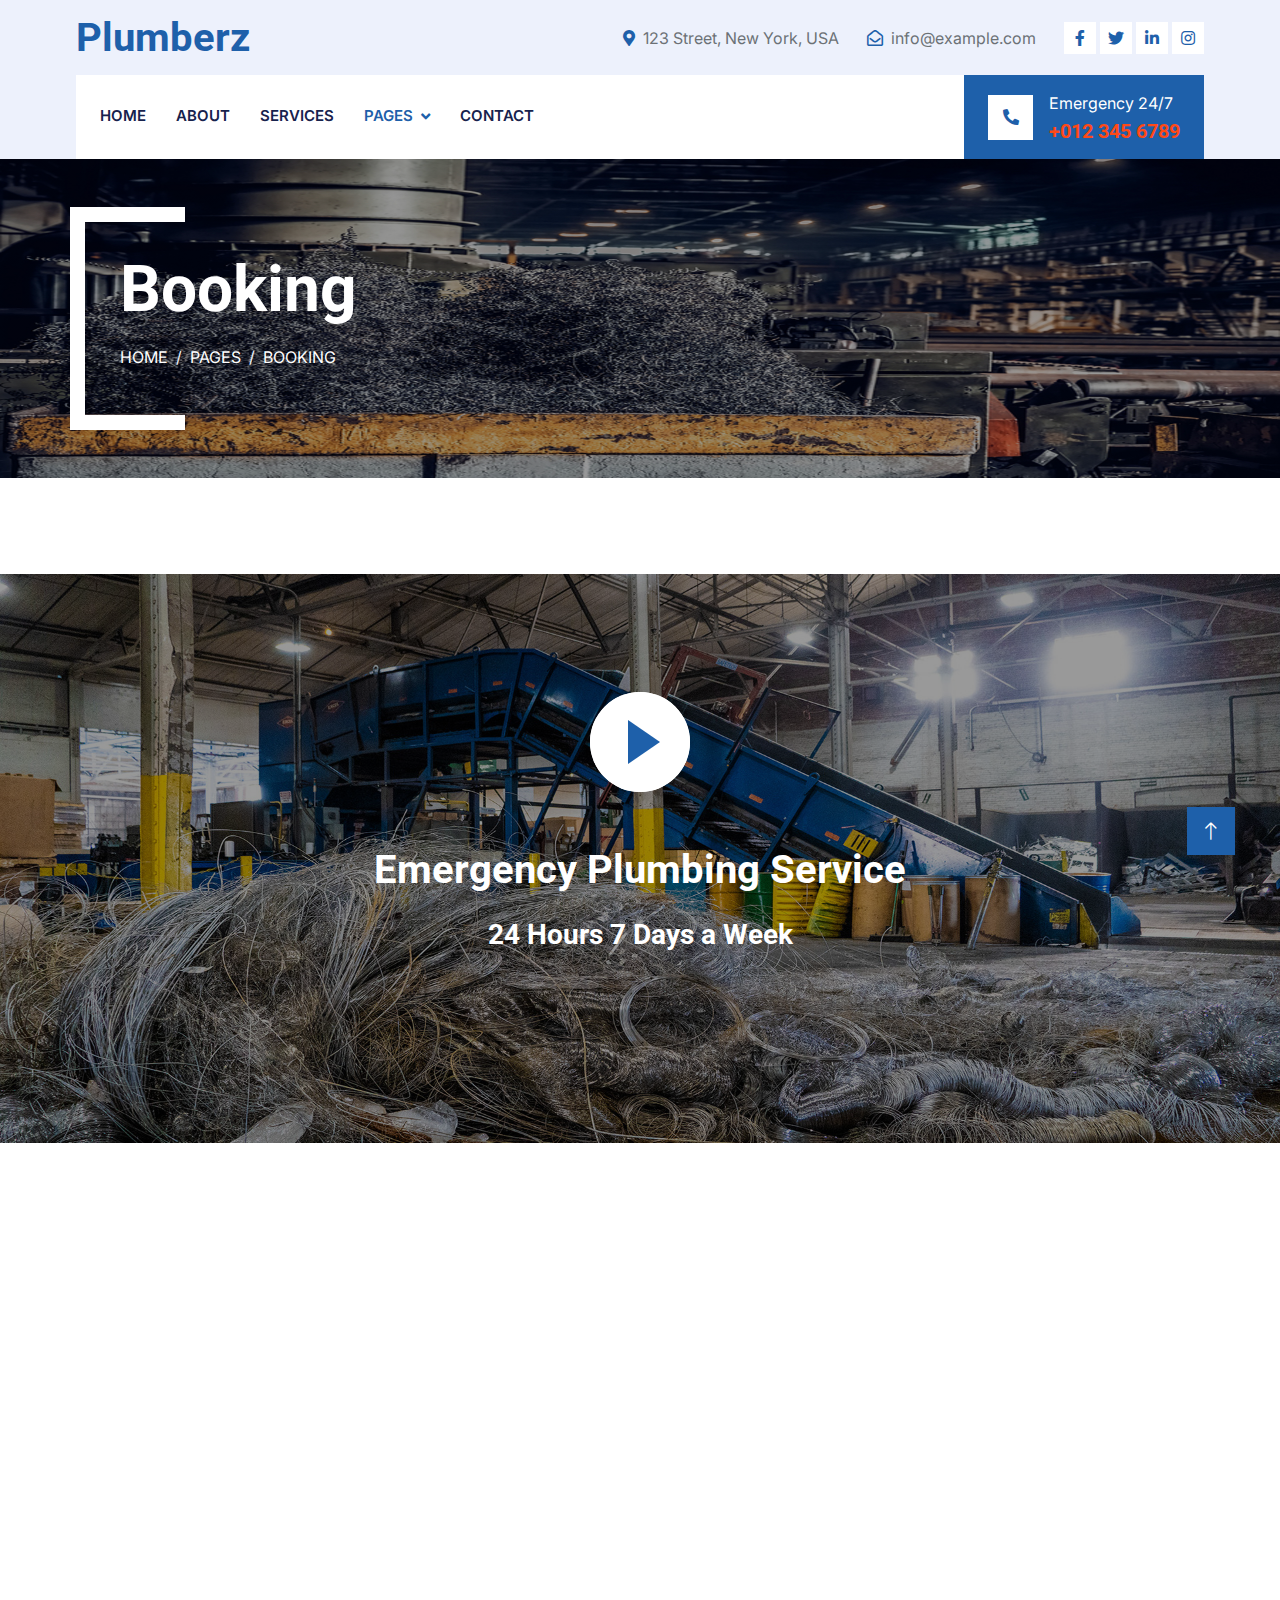
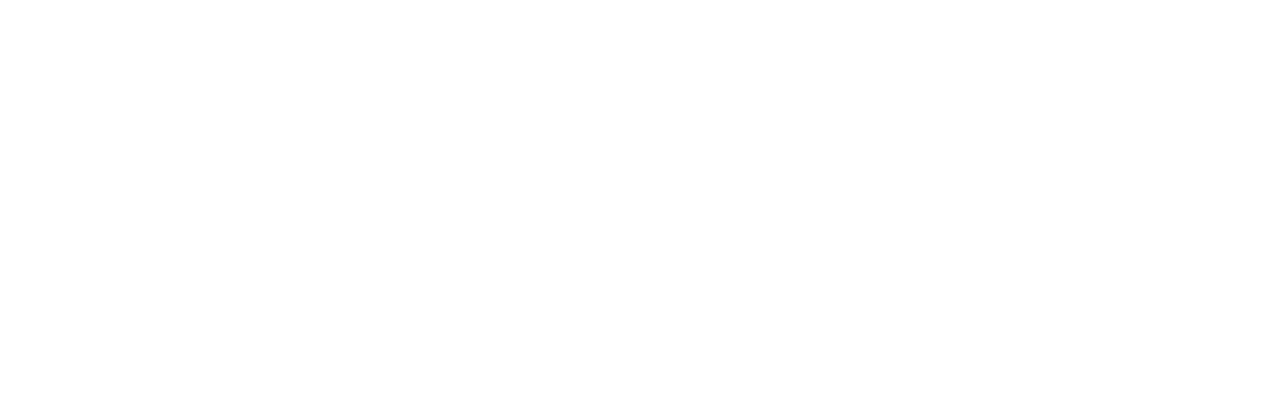
<file: booking.html>
<!DOCTYPE html>
<html lang="en">

<head>
    <meta charset="utf-8">
    <title>Plumberz - Free Plumbing Website Template</title>
    <meta content="width=device-width, initial-scale=1.0" name="viewport">
    <meta content="" name="keywords">
    <meta content="" name="description">

    <!-- Favicon -->
    <link href="img/favicon.ico" rel="icon">

    <!-- Google Web Fonts -->
    <link rel="preconnect" href="https://fonts.googleapis.com">
    <link rel="preconnect" href="https://fonts.gstatic.com" crossorigin>
    <link href="https://fonts.googleapis.com/css2?family=Inter:wght@400;600&family=Roboto:wght@500;700&display=swap" rel="stylesheet">

    <!-- Icon Font Stylesheet -->
    <link href="https://cdnjs.cloudflare.com/ajax/libs/font-awesome/5.10.0/css/all.min.css" rel="stylesheet">
    <link href="https://cdn.jsdelivr.net/npm/bootstrap-icons@1.4.1/font/bootstrap-icons.css" rel="stylesheet">

    <!-- Libraries Stylesheet -->
    <link href="lib/animate/animate.min.css" rel="stylesheet">
    <link href="lib/owlcarousel/assets/owl.carousel.min.css" rel="stylesheet">
    <link href="lib/tempusdominus/css/tempusdominus-bootstrap-4.min.css" rel="stylesheet" />

    <!-- Customized Bootstrap Stylesheet -->
    <link href="css/bootstrap.min.css" rel="stylesheet">

    <!-- Template Stylesheet -->
    <link href="css/style.css" rel="stylesheet">
</head>

<body>
    <!-- Spinner Start -->
    <div id="spinner" class="show bg-white position-fixed translate-middle w-100 vh-100 top-50 start-50 d-flex align-items-center justify-content-center">
        <div class="spinner-border text-primary" style="width: 3rem; height: 3rem;" role="status">
            <span class="sr-only">Loading...</span>
        </div>
    </div>
    <!-- Spinner End -->


    <!-- Topbar Start -->
    <div class="container-fluid bg-light d-none d-lg-block">
        <div class="row align-items-center top-bar">
            <div class="col-lg-3 col-md-12 text-center text-lg-start">
                <a href="" class="navbar-brand m-0 p-0">
                    <h1 class="text-primary m-0">Plumberz</h1>
                </a>
            </div>
            <div class="col-lg-9 col-md-12 text-end">
                <div class="h-100 d-inline-flex align-items-center me-4">
                    <i class="fa fa-map-marker-alt text-primary me-2"></i>
                    <p class="m-0">123 Street, New York, USA</p>
                </div>
                <div class="h-100 d-inline-flex align-items-center me-4">
                    <i class="far fa-envelope-open text-primary me-2"></i>
                    <p class="m-0">info@example.com</p>
                </div>
                <div class="h-100 d-inline-flex align-items-center">
                    <a class="btn btn-sm-square bg-white text-primary me-1" href=""><i class="fab fa-facebook-f"></i></a>
                    <a class="btn btn-sm-square bg-white text-primary me-1" href=""><i class="fab fa-twitter"></i></a>
                    <a class="btn btn-sm-square bg-white text-primary me-1" href=""><i class="fab fa-linkedin-in"></i></a>
                    <a class="btn btn-sm-square bg-white text-primary me-0" href=""><i class="fab fa-instagram"></i></a>
                </div>
            </div>
        </div>
    </div>
    <!-- Topbar End -->


    <!-- Navbar Start -->
    <div class="container-fluid nav-bar bg-light">
        <nav class="navbar navbar-expand-lg navbar-light bg-white p-3 py-lg-0 px-lg-4">
            <a href="" class="navbar-brand d-flex align-items-center m-0 p-0 d-lg-none">
                <h1 class="text-primary m-0">Plumberz</h1>
            </a>
            <button class="navbar-toggler" type="button" data-bs-toggle="collapse" data-bs-target="#navbarCollapse">
                <span class="fa fa-bars"></span>
            </button>
            <div class="collapse navbar-collapse" id="navbarCollapse">
                <div class="navbar-nav me-auto">
                    <a href="index.html" class="nav-item nav-link">Home</a>
                    <a href="about.html" class="nav-item nav-link">About</a>
                    <a href="service.html" class="nav-item nav-link">Services</a>
                    <div class="nav-item dropdown">
                        <a href="#" class="nav-link dropdown-toggle active" data-bs-toggle="dropdown">Pages</a>
                        <div class="dropdown-menu fade-up m-0">
                            <a href="booking.html" class="dropdown-item active">Booking</a>
                            <a href="team.html" class="dropdown-item">Technicians</a>
                            <a href="testimonial.html" class="dropdown-item">Testimonial</a>
                            <a href="404.html" class="dropdown-item">404 Page</a>
                        </div>
                    </div>
                    <a href="contact.html" class="nav-item nav-link">Contact</a>
                </div>
                <div class="mt-4 mt-lg-0 me-lg-n4 py-3 px-4 bg-primary d-flex align-items-center">
                    <div class="d-flex flex-shrink-0 align-items-center justify-content-center bg-white" style="width: 45px; height: 45px;">
                        <i class="fa fa-phone-alt text-primary"></i>
                    </div>
                    <div class="ms-3">
                        <p class="mb-1 text-white">Emergency 24/7</p>
                        <h5 class="m-0 text-secondary">+012 345 6789</h5>
                    </div>
                </div>
            </div>
        </nav>
    </div>
    <!-- Navbar End -->


    <!-- Page Header Start -->
    <div class="container-fluid page-header mb-5 py-5">
        <div class="container">
            <h1 class="display-3 text-white mb-3 animated slideInDown">Booking</h1>
            <nav aria-label="breadcrumb animated slideInDown">
                <ol class="breadcrumb text-uppercase">
                    <li class="breadcrumb-item"><a class="text-white" href="#">Home</a></li>
                    <li class="breadcrumb-item"><a class="text-white" href="#">Pages</a></li>
                    <li class="breadcrumb-item text-white active" aria-current="page">Booking</li>
                </ol>
            </nav>
        </div>
    </div>
    <!-- Page Header End -->


    <!-- Booking Start -->
    <div class="container-fluid px-0" style="margin: 6rem 0;">
        <div class="video wow fadeInUp" data-wow-delay="0.1s">
            <button type="button" class="btn-play" data-bs-toggle="modal" data-src="https://www.youtube.com/embed/DWRcNpR6Kdc" data-bs-target="#videoModal">
                <span></span>
            </button>

            <div class="modal fade" id="videoModal" tabindex="-1" aria-labelledby="exampleModalLabel" aria-hidden="true">
                <div class="modal-dialog">
                    <div class="modal-content rounded-0">
                        <div class="modal-header">
                            <h5 class="modal-title" id="exampleModalLabel">Youtube Video</h5>
                            <button type="button" class="btn-close" data-bs-dismiss="modal" aria-label="Close"></button>
                        </div>
                        <div class="modal-body">
                            <!-- 16:9 aspect ratio -->
                            <div class="ratio ratio-16x9">
                                <iframe class="embed-responsive-item" src="" id="video" allowfullscreen allowscriptaccess="always"
                                    allow="autoplay"></iframe>
                            </div>
                        </div>
                    </div>
                </div>
            </div>

            <h1 class="text-white mb-4">Emergency Plumbing Service</h1>
            <h3 class="text-white mb-0">24 Hours 7 Days a Week</h3>
        </div>
        <div class="container position-relative wow fadeInUp" data-wow-delay="0.1s" style="margin-top: -6rem;">
            <div class="row justify-content-center">
                <div class="col-lg-8">
                    <div class="bg-light text-center p-5">
                        <h1 class="mb-4">Book For A Service</h1>
                        <form>
                            <div class="row g-3">
                                <div class="col-12 col-sm-6">
                                    <input type="text" class="form-control border-0" placeholder="Your Name" style="height: 55px;">
                                </div>
                                <div class="col-12 col-sm-6">
                                    <input type="email" class="form-control border-0" placeholder="Your Email" style="height: 55px;">
                                </div>
                                <div class="col-12 col-sm-6">
                                    <select class="form-select border-0" style="height: 55px;">
                                        <option selected>Select A Service</option>
                                        <option value="1">Service 1</option>
                                        <option value="2">Service 2</option>
                                        <option value="3">Service 3</option>
                                    </select>
                                </div>
                                <div class="col-12 col-sm-6">
                                    <div class="date" id="date1" data-target-input="nearest">
                                        <input type="text"
                                            class="form-control border-0 datetimepicker-input"
                                            placeholder="Service Date" data-target="#date1" data-toggle="datetimepicker" style="height: 55px;">
                                    </div>
                                </div>
                                <div class="col-12">
                                    <textarea class="form-control border-0" placeholder="Special Request"></textarea>
                                </div>
                                <div class="col-12">
                                    <button class="btn btn-primary w-100 py-3" type="submit">Book Now</button>
                                </div>
                            </div>
                        </form>
                    </div>
                </div>
            </div>
        </div>
    </div>
    <!-- Booking End -->
        

    <!-- Footer Start -->
    <div class="container-fluid bg-dark text-light footer pt-5 mt-5 wow fadeIn" data-wow-delay="0.1s">
        <div class="container py-5">
            <div class="row g-5">
                <div class="col-lg-3 col-md-6">
                    <h4 class="text-light mb-4">Address</h4>
                    <p class="mb-2"><i class="fa fa-map-marker-alt me-3"></i>123 Street, New York, USA</p>
                    <p class="mb-2"><i class="fa fa-phone-alt me-3"></i>+012 345 67890</p>
                    <p class="mb-2"><i class="fa fa-envelope me-3"></i>info@example.com</p>
                    <div class="d-flex pt-2">
                        <a class="btn btn-outline-light btn-social" href=""><i class="fab fa-twitter"></i></a>
                        <a class="btn btn-outline-light btn-social" href=""><i class="fab fa-facebook-f"></i></a>
                        <a class="btn btn-outline-light btn-social" href=""><i class="fab fa-youtube"></i></a>
                        <a class="btn btn-outline-light btn-social" href=""><i class="fab fa-linkedin-in"></i></a>
                    </div>
                </div>
                <div class="col-lg-3 col-md-6">
                    <h4 class="text-light mb-4">Opening Hours</h4>
                    <h6 class="text-light">Monday - Friday:</h6>
                    <p class="mb-4">09.00 AM - 09.00 PM</p>
                    <h6 class="text-light">Saturday - Sunday:</h6>
                    <p class="mb-0">09.00 AM - 12.00 PM</p>
                </div>
                <div class="col-lg-3 col-md-6">
                    <h4 class="text-light mb-4">Services</h4>
                    <a class="btn btn-link" href="">Drain Cleaning</a>
                    <a class="btn btn-link" href="">Sewer Line</a>
                    <a class="btn btn-link" href="">Water Heating</a>
                    <a class="btn btn-link" href="">Toilet Cleaning</a>
                    <a class="btn btn-link" href="">Broken Pipe</a>
                </div>
                <div class="col-lg-3 col-md-6">
                    <h4 class="text-light mb-4">Newsletter</h4>
                    <p>Dolor amet sit justo amet elitr clita ipsum elitr est.</p>
                    <div class="position-relative mx-auto" style="max-width: 400px;">
                        <input class="form-control border-0 w-100 py-3 ps-4 pe-5" type="text" placeholder="Your email">
                        <button type="button" class="btn btn-primary py-2 position-absolute top-0 end-0 mt-2 me-2">SignUp</button>
                    </div>
                </div>
            </div>
        </div>
        <div class="container">
            <div class="copyright">
                <div class="row">
                    <div class="col-md-6 text-center text-md-start mb-3 mb-md-0">
                        &copy; <a class="border-bottom" href="#">Your Site Name</a>, All Right Reserved.
                    </div>
                    <div class="col-md-6 text-center text-md-end">
                        <!--/*** This template is free as long as you keep the footer author’s credit link/attribution link/backlink. If you'd like to use the template without the footer author’s credit link/attribution link/backlink, you can purchase the Credit Removal License from "https://htmlcodex.com/credit-removal". Thank you for your support. ***/-->
                        Designed By <a class="border-bottom" href="https://htmlcodex.com">HTML Codex</a>
                    </div>
                </div>
            </div>
        </div>
    </div>
    <!-- Footer End -->


    <!-- Back to Top -->
    <a href="#" class="btn btn-lg btn-primary btn-lg-square rounded-0 back-to-top"><i class="bi bi-arrow-up"></i></a>


    <!-- JavaScript Libraries -->
    <script src="https://code.jquery.com/jquery-3.4.1.min.js"></script>
    <script src="https://cdn.jsdelivr.net/npm/bootstrap@5.0.0/dist/js/bootstrap.bundle.min.js"></script>
    <script src="lib/wow/wow.min.js"></script>
    <script src="lib/easing/easing.min.js"></script>
    <script src="lib/waypoints/waypoints.min.js"></script>
    <script src="lib/counterup/counterup.min.js"></script>
    <script src="lib/owlcarousel/owl.carousel.min.js"></script>
    <script src="lib/tempusdominus/js/moment.min.js"></script>
    <script src="lib/tempusdominus/js/moment-timezone.min.js"></script>
    <script src="lib/tempusdominus/js/tempusdominus-bootstrap-4.min.js"></script>

    <!-- Template Javascript -->
    <script src="js/main.js"></script>
</body>

</html>
</file>
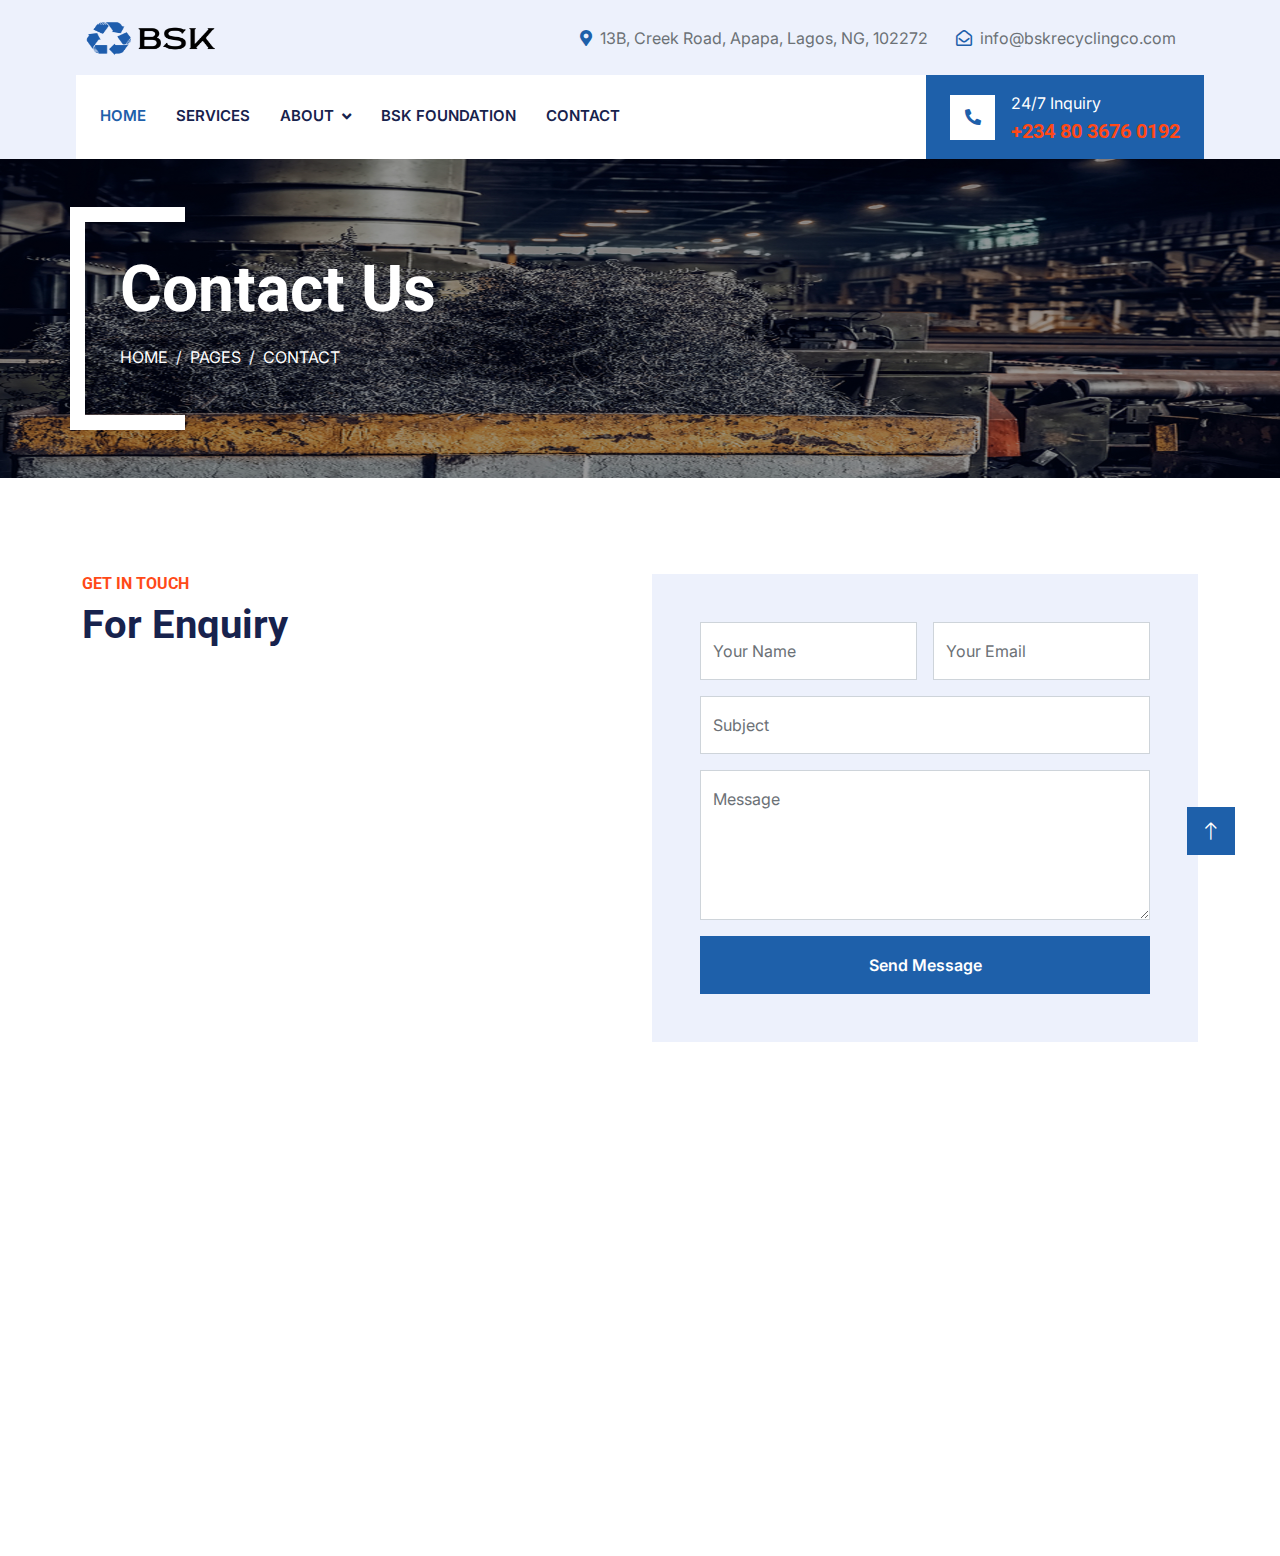
<file: contact.html>
<!DOCTYPE html>
<html lang="en">

<head>
    <meta charset="utf-8">
    <title>Bsk recycling co. - Leading scrap metal recyclers in Nigeria</title>
    <meta content="width=device-width, initial-scale=1.0" name="viewport">
    <meta content="" name="keywords">
    <meta content="" name="description">

    <!-- Favicon -->
    <link href="img/favicon.ico" rel="icon">

    <!-- Google Web Fonts -->
    <link rel="preconnect" href="https://fonts.googleapis.com">
    <link rel="preconnect" href="https://fonts.gstatic.com" crossorigin>
    <link href="https://fonts.googleapis.com/css2?family=Inter:wght@400;600&family=Roboto:wght@500;700&display=swap" rel="stylesheet">

    <!-- Icon Font Stylesheet -->
    <link href="https://cdnjs.cloudflare.com/ajax/libs/font-awesome/5.10.0/css/all.min.css" rel="stylesheet">
    <link href="https://cdn.jsdelivr.net/npm/bootstrap-icons@1.4.1/font/bootstrap-icons.css" rel="stylesheet">

    <!-- Libraries Stylesheet -->
    <link href="lib/animate/animate.min.css" rel="stylesheet">
    <link href="lib/owlcarousel/assets/owl.carousel.min.css" rel="stylesheet">
    <link href="lib/tempusdominus/css/tempusdominus-bootstrap-4.min.css" rel="stylesheet" />

    <!-- Customized Bootstrap Stylesheet -->
    <link href="css/bootstrap.min.css" rel="stylesheet">

    <!-- Template Stylesheet -->
    <link href="css/style.css" rel="stylesheet">
</head>

<body>
    <!-- Spinner Start -->
    <div id="spinner" class="show bg-white position-fixed translate-middle w-100 vh-100 top-50 start-50 d-flex align-items-center justify-content-center">
        <div class="spinner-border text-primary" style="width: 3rem; height: 3rem;" role="status">
            <span class="sr-only">Loading...</span>
        </div>
    </div>
    <!-- Spinner End -->


    <!-- Topbar Start -->
    <div class="container-fluid bg-light d-none d-lg-block">
        <div class="row align-items-center top-bar">
            <div class="col-lg-3 col-md-12 text-center text-lg-start">
                <a href="" class="navbar-brand m-0 p-0">
                    <img src="./img/bng_logo_straight.png" style="height: 40px; width: 150px;" />
                </a>
            </div>
            <div class="col-lg-9 col-md-12 text-end">
                <div class="h-100 d-inline-flex align-items-center me-4">
                    <i class="fa fa-map-marker-alt text-primary me-2"></i>
                    <p class="m-0">13B, Creek Road, Apapa, Lagos, NG, 102272</p>
                </div>
                <div class="h-100 d-inline-flex align-items-center me-4">
                    <i class="far fa-envelope-open text-primary me-2"></i>
                    <p class="m-0">info@bskrecyclingco.com</p>
                </div>
                <div class="h-100 d-inline-flex align-items-center">
                    
                </div>
            </div>
        </div>
    </div>
    <!-- Topbar End -->


    <!-- Navbar Start -->
    <div class="container-fluid nav-bar bg-light">
        <nav class="navbar navbar-expand-lg navbar-light bg-white p-3 py-lg-0 px-lg-4">
            <a href="" class="navbar-brand d-flex align-items-center m-0 p-0 d-lg-none">
                <h1 class="text-primary m-0">BSK</h1>
            </a>
            <button class="navbar-toggler" type="button" data-bs-toggle="collapse" data-bs-target="#navbarCollapse">
                <span class="fa fa-bars"></span>
            </button>
            <div class="collapse navbar-collapse" id="navbarCollapse">
                <div class="navbar-nav me-auto">
                    <a href="index.html" class="nav-item nav-link active">Home</a>
                       
                    <a href="service.html" class="nav-item nav-link">Services</a>
                    <div class="nav-item dropdown">
                        <a href="#" class="nav-link dropdown-toggle" data-bs-toggle="dropdown">About</a>
                        <div class="dropdown-menu fade-up m-0">
                            <a href="about.html" class="dropdown-item">About Us</a>
                            <a href="team.html" class="dropdown-item">Management team</a>
                            <a href="testimonial.html" class="dropdown-item">Testimonial</a>
                        </div>
                    </div>
                    <a href="foundation.html" class="nav-item nav-link">BSK foundation</a>
                    <a href="contact.html" class="nav-item nav-link">Contact</a>
                </div>
                <div class="mt-4 mt-lg-0 me-lg-n4 py-3 px-4 bg-primary d-flex align-items-center">
                    <div class="d-flex flex-shrink-0 align-items-center justify-content-center bg-white" style="width: 45px; height: 45px;">
                        <i class="fa fa-phone-alt text-primary"></i>
                    </div>
                    <div class="ms-3">
                        <p class="mb-1 text-white">24/7 Inquiry</p>
                        <h5 class="m-0 text-secondary">+234 80 3676 0192</h5>
                    </div>
                </div>
            </div>
        </nav>
    </div>
    <!-- Navbar End -->


    <!-- Page Header Start -->
    <div class="container-fluid page-header mb-5 py-5">
        <div class="container">
            <h1 class="display-3 text-white mb-3 animated slideInDown">Contact Us</h1>
            <nav aria-label="breadcrumb animated slideInDown">
                <ol class="breadcrumb text-uppercase">
                    <li class="breadcrumb-item"><a class="text-white" href="#">Home</a></li>
                    <li class="breadcrumb-item"><a class="text-white" href="#">Pages</a></li>
                    <li class="breadcrumb-item text-white active" aria-current="page">Contact</li>
                </ol>
            </nav>
        </div>
    </div>
    <!-- Page Header End -->


    <!-- Contact Start -->
    <div class="container-xxl py-5">
        <div class="container">
            <div class="row g-4">
                <div class="col-md-6 wow fadeInUp" data-wow-delay="0.1s">
                    <h6 class="text-secondary text-uppercase">Get In Touch</h6>
                    <h1 class="mb-4">For Enquiry</h1>
                    <iframe class="position-relative w-100"
                        src="https://maps.google.com/maps?width=600&amp;height=400&amp;hl=en&amp;q=creek road apapa lagos&amp;t=&amp;z=13&amp;ie=UTF8&amp;iwloc=B&amp;output=embed"
                        frameborder="0" style="height: 300px; border:0;" allowfullscreen="" aria-hidden="false"
                        tabindex="0"></iframe>
                </div>
                <div class="col-md-6 wow fadeInUp" data-wow-delay="0.1s">
                    <div class="bg-light p-5 h-100 d-flex align-items-center">
                        <form>
                            <div class="row g-3">
                                <div class="col-md-6">
                                    <div class="form-floating">
                                        <input type="text" class="form-control" id="name" placeholder="Your Name">
                                        <label for="name">Your Name</label>
                                    </div>
                                </div>
                                <div class="col-md-6">
                                    <div class="form-floating">
                                        <input type="email" class="form-control" id="email" placeholder="Your Email">
                                        <label for="email">Your Email</label>
                                    </div>
                                </div>
                                <div class="col-12">
                                    <div class="form-floating">
                                        <input type="text" class="form-control" id="subject" placeholder="Subject">
                                        <label for="subject">Subject</label>
                                    </div>
                                </div>
                                <div class="col-12">
                                    <div class="form-floating">
                                        <textarea class="form-control" placeholder="Leave a message here" id="message" style="height: 150px"></textarea>
                                        <label for="message">Message</label>
                                    </div>
                                </div>
                                <div class="col-12">
                                    <button class="btn btn-primary w-100 py-3" type="submit">Send Message</button>
                                </div>
                            </div>
                        </form>
                    </div>
                </div>
            </div>
        </div>
    </div>
    <!-- Contact End -->


    <!-- Footer Start -->
    <div class="container-fluid bg-dark text-light footer pt-5 mt-5 wow fadeIn" data-wow-delay="0.1s">
        <div class="container py-5">
            <div class="row g-5">
                <div class="col-lg-3 col-md-6">
                    <h4 class="text-light mb-4">Address</h4>
                    <p class="mb-2"><i class="fa fa-map-marker-alt me-3"></i>123 Street, New York, USA</p>
                    <p class="mb-2"><i class="fa fa-phone-alt me-3"></i>+012 345 67890</p>
                    <p class="mb-2"><i class="fa fa-envelope me-3"></i>info@example.com</p>
                    <div class="d-flex pt-2">
                        <a class="btn btn-outline-light btn-social" href=""><i class="fab fa-twitter"></i></a>
                        <a class="btn btn-outline-light btn-social" href=""><i class="fab fa-facebook-f"></i></a>
                        <a class="btn btn-outline-light btn-social" href=""><i class="fab fa-youtube"></i></a>
                        <a class="btn btn-outline-light btn-social" href=""><i class="fab fa-linkedin-in"></i></a>
                    </div>
                </div>
                <div class="col-lg-3 col-md-6">
                    <h4 class="text-light mb-4">Working Hours</h4>
                    <h6 class="text-light">Monday - Friday:</h6>
                    <p class="mb-4">09.00 AM - 09.00 PM</p>
                    <h6 class="text-light">Saturday - Sunday:</h6>
                    <p class="mb-0">09.00 AM - 08.00 PM</p>
                </div>
                <div class="col-lg-3 col-md-6">
                    <h4 class="text-light mb-4">Services</h4>
                    <a class="btn btn-link" href="">Drain Cleaning</a>
                    <a class="btn btn-link" href="">Sewer Line</a>
                    <a class="btn btn-link" href="">Water Heating</a>
                    <a class="btn btn-link" href="">Toilet Cleaning</a>
                    <a class="btn btn-link" href="">Broken Pipe</a>
                </div>
                <div class="col-lg-3 col-md-6">
                    <h4 class="text-light mb-4">Newsletter</h4>
                    <p>Dolor amet sit justo amet elitr clita ipsum elitr est.</p>
                    <div class="position-relative mx-auto" style="max-width: 400px;">
                        <input class="form-control border-0 w-100 py-3 ps-4 pe-5" type="text" placeholder="Your email">
                        <button type="button" class="btn btn-primary py-2 position-absolute top-0 end-0 mt-2 me-2">SignUp</button>
                    </div>
                </div>
            </div>
        </div>
        <div class="container">
            <div class="copyright">
                <div class="row">
                    <div class="col-md-6 text-center text-md-start mb-3 mb-md-0">
                        &copy; <a class="border-bottom" href="#">Your Site Name</a>, All Right Reserved.
                    </div>
                    <div class="col-md-6 text-center text-md-end">
                        <!--/*** This template is free as long as you keep the footer author’s credit link/attribution link/backlink. If you'd like to use the template without the footer author’s credit link/attribution link/backlink, you can purchase the Credit Removal License from "https://htmlcodex.com/credit-removal". Thank you for your support. ***/-->
                        Designed By <a class="border-bottom" href="https://htmlcodex.com">HTML Codex</a>
                    </div>
                </div>
            </div>
        </div>
    </div>
    <!-- Footer End -->


    <!-- Back to Top -->
    <a href="#" class="btn btn-lg btn-primary btn-lg-square rounded-0 back-to-top"><i class="bi bi-arrow-up"></i></a>


    <!-- JavaScript Libraries -->
    <script src="https://code.jquery.com/jquery-3.4.1.min.js"></script>
    <script src="https://cdn.jsdelivr.net/npm/bootstrap@5.0.0/dist/js/bootstrap.bundle.min.js"></script>
    <script src="lib/wow/wow.min.js"></script>
    <script src="lib/easing/easing.min.js"></script>
    <script src="lib/waypoints/waypoints.min.js"></script>
    <script src="lib/counterup/counterup.min.js"></script>
    <script src="lib/owlcarousel/owl.carousel.min.js"></script>
    <script src="lib/tempusdominus/js/moment.min.js"></script>
    <script src="lib/tempusdominus/js/moment-timezone.min.js"></script>
    <script src="lib/tempusdominus/js/tempusdominus-bootstrap-4.min.js"></script>

    <!-- Template Javascript -->
    <script src="js/main.js"></script>
</body>

</html>
</file>
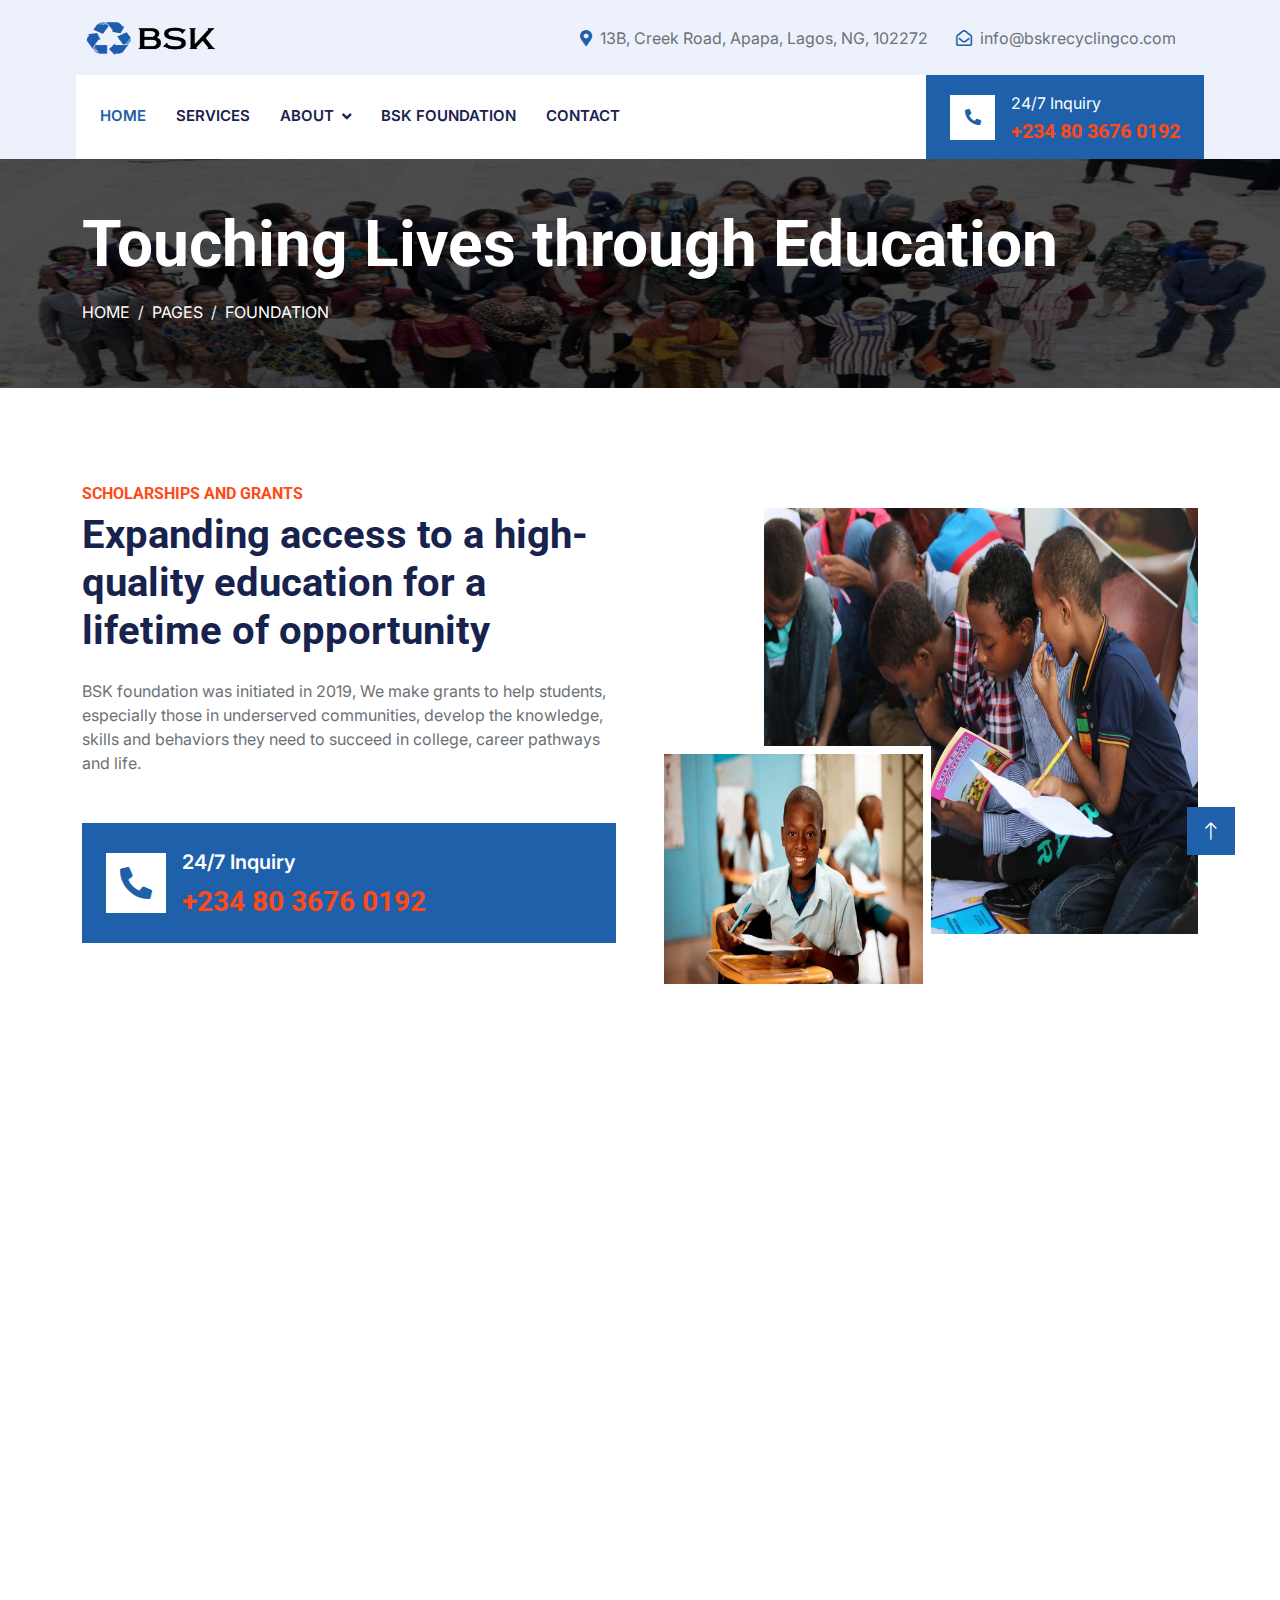
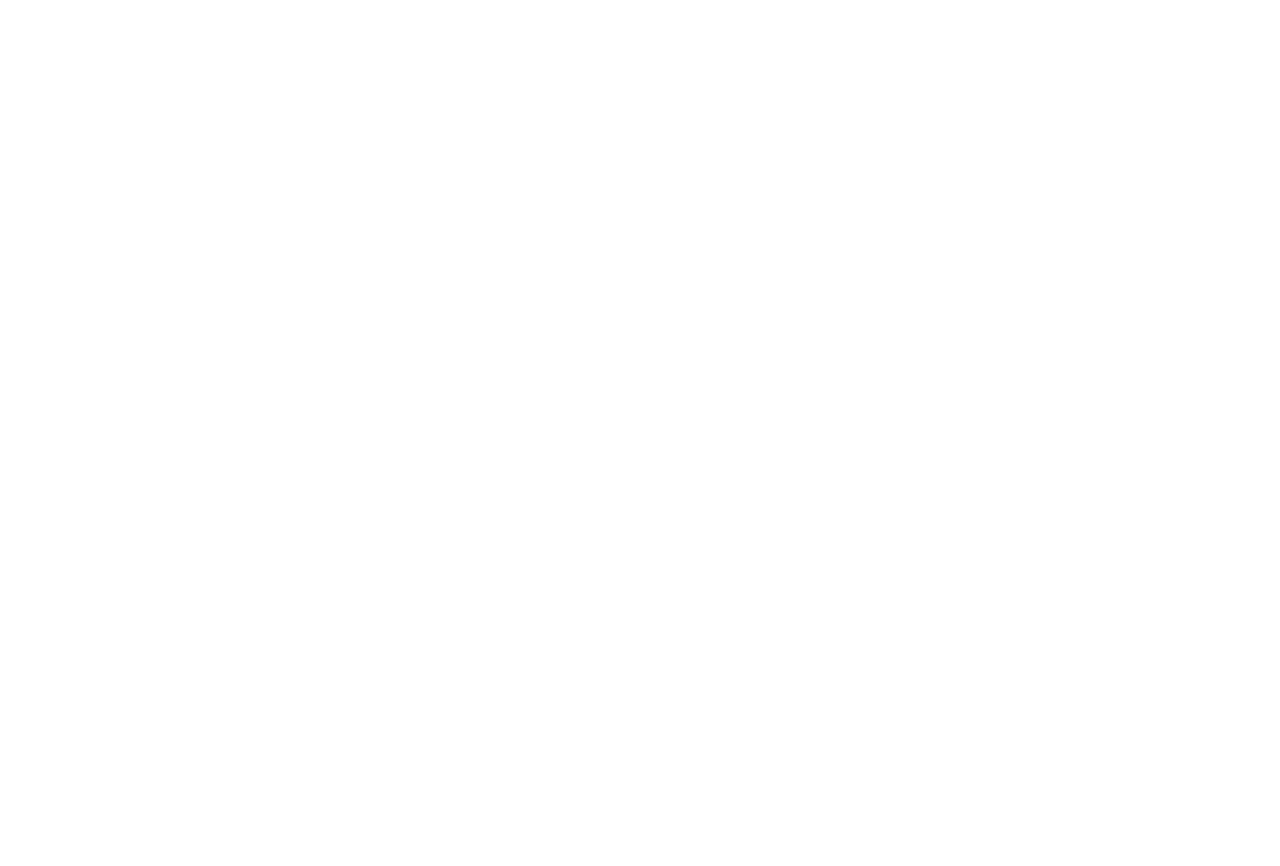
<file: foundation.html>
<!DOCTYPE html>
<html lang="en">

<head>
    <meta charset="utf-8">
    <title>Bsk recycling co. - Leading scrap metal recyclers in Nigeria</title>
    <meta content="width=device-width, initial-scale=1.0" name="viewport">
    <meta content="" name="keywords">
    <meta content="" name="description">

    <!-- Favicon -->
    <link href="img/favicon.ico" rel="icon">

    <!-- Google Web Fonts -->
    <link rel="preconnect" href="https://fonts.googleapis.com">
    <link rel="preconnect" href="https://fonts.gstatic.com" crossorigin>
    <link href="https://fonts.googleapis.com/css2?family=Inter:wght@400;600&family=Roboto:wght@500;700&display=swap" rel="stylesheet">

    <!-- Icon Font Stylesheet -->
    <link href="https://cdnjs.cloudflare.com/ajax/libs/font-awesome/5.10.0/css/all.min.css" rel="stylesheet">
    <link href="https://cdn.jsdelivr.net/npm/bootstrap-icons@1.4.1/font/bootstrap-icons.css" rel="stylesheet">

    <!-- Libraries Stylesheet -->
    <link href="lib/animate/animate.min.css" rel="stylesheet">
    <link href="lib/owlcarousel/assets/owl.carousel.min.css" rel="stylesheet">
    <link href="lib/tempusdominus/css/tempusdominus-bootstrap-4.min.css" rel="stylesheet" />

    <!-- Customized Bootstrap Stylesheet -->
    <link href="css/bootstrap.min.css" rel="stylesheet">

    <!-- Template Stylesheet -->
    <link href="css/style.css" rel="stylesheet">
</head>

<body>
    <!-- Spinner Start -->
    <div id="spinner" class="show bg-white position-fixed translate-middle w-100 vh-100 top-50 start-50 d-flex align-items-center justify-content-center">
        <div class="spinner-border text-primary" style="width: 3rem; height: 3rem;" role="status">
            <span class="sr-only">Loading...</span>
        </div>
    </div>
    <!-- Spinner End -->


    <!-- Topbar Start -->
    <div class="container-fluid bg-light d-none d-lg-block">
        <div class="row align-items-center top-bar">
            <div class="col-lg-3 col-md-12 text-center text-lg-start">
                <a href="" class="navbar-brand m-0 p-0">
                    <img src="./img/bng_logo_straight.png" style="height: 40px; width: 150px;" />
                </a>
            </div>
            <div class="col-lg-9 col-md-12 text-end">
                <div class="h-100 d-inline-flex align-items-center me-4">
                    <i class="fa fa-map-marker-alt text-primary me-2"></i>
                    <p class="m-0">13B, Creek Road, Apapa, Lagos, NG, 102272</p>
                </div>
                <div class="h-100 d-inline-flex align-items-center me-4">
                    <i class="far fa-envelope-open text-primary me-2"></i>
                    <p class="m-0">info@bskrecyclingco.com</p>
                </div>
                <div class="h-100 d-inline-flex align-items-center">
                    
                </div>
            </div>
        </div>
    </div>
    <!-- Topbar End -->


    <!-- Navbar Start -->
    <div class="container-fluid nav-bar bg-light">
        <nav class="navbar navbar-expand-lg navbar-light bg-white p-3 py-lg-0 px-lg-4">
            <a href="" class="navbar-brand d-flex align-items-center m-0 p-0 d-lg-none">
                <h1 class="text-primary m-0">BSK</h1>
            </a>
            <button class="navbar-toggler" type="button" data-bs-toggle="collapse" data-bs-target="#navbarCollapse">
                <span class="fa fa-bars"></span>
            </button>
            <div class="collapse navbar-collapse" id="navbarCollapse">
                <div class="navbar-nav me-auto">
                    <a href="index.html" class="nav-item nav-link active">Home</a>
                        
                    <a href="service.html" class="nav-item nav-link">Services</a>
                    <div class="nav-item dropdown">
                        <a href="#" class="nav-link dropdown-toggle" data-bs-toggle="dropdown">About</a>
                        <div class="dropdown-menu fade-up m-0">
                            <a href="about.html" class="dropdown-item">About Us</a>
                            <a href="team.html" class="dropdown-item">Management team</a>
                            <a href="testimonial.html" class="dropdown-item">Testimonial</a>
                        </div>
                    </div>
                    <a href="foundation.html" class="nav-item nav-link">BSK foundation</a>
                    <a href="contact.html" class="nav-item nav-link">Contact</a>
                </div>
                <div class="mt-4 mt-lg-0 me-lg-n4 py-3 px-4 bg-primary d-flex align-items-center">
                    <div class="d-flex flex-shrink-0 align-items-center justify-content-center bg-white" style="width: 45px; height: 45px;">
                        <i class="fa fa-phone-alt text-primary"></i>
                    </div>
                    <div class="ms-3">
                        <p class="mb-1 text-white">24/7 Inquiry</p>
                        <h5 class="m-0 text-secondary">+234 80 3676 0192</h5>
                    </div>
                </div>
            </div>
        </nav>
    </div>
    <!-- Navbar End -->


    <!-- Page Header Start -->
    <div class="container-fluid page-header-scholarship mb-5 py-5">
        <div class="container">
            <h1 class="display-3 text-white mb-3 animated slideInDown">Touching Lives through Education</h1>
            <nav aria-label="breadcrumb animated slideInDown">
                <ol class="breadcrumb text-uppercase">
                    <li class="breadcrumb-item"><a class="text-white" href="#">Home</a></li>
                    <li class="breadcrumb-item"><a class="text-white" href="#">Pages</a></li>
                    <li class="breadcrumb-item text-white active" aria-current="page">Foundation</li>
                </ol>
            </nav>
        </div>
    </div>
    <!-- Page Header End -->


    <div class="container-xxl py-5">
        <div class="container">
            <div class="row g-5">
                <div class="col-lg-6 wow fadeInUp" data-wow-delay="0.1s">
                    <h6 class="text-secondary text-uppercase">Scholarships and Grants</h6>
                    <h1 class="mb-4">Expanding access to a high-quality education for a lifetime of opportunity</h1>
                    <p class="mb-4">BSK foundation was initiated in 2019, We make grants to help students, especially those in underserved communities, develop the knowledge, skills and behaviors they need to succeed in college, career pathways and life.</p>
                    
                    <div class="bg-primary d-flex align-items-center p-4 mt-5">
                        <div class="d-flex flex-shrink-0 align-items-center justify-content-center bg-white" style="width: 60px; height: 60px;">
                            <i class="fa fa-phone-alt fa-2x text-primary"></i>
                        </div>
                        <div class="ms-3">
                            <p class="fs-5 fw-medium mb-2 text-white">24/7 Inquiry</p>
                            <h3 class="m-0 text-secondary">+234 80 3676 0192</h3>
                        </div>
                    </div>
                </div>
                <div class="col-lg-6 pt-4" style="min-height: 500px;">
                    <div class="position-relative h-100 wow fadeInUp" data-wow-delay="0.5s">
                        <img class="position-absolute img-fluid w-100 h-100" src="img/scholarship-3.jpg" style="object-fit: cover; padding: 0 0 50px 100px;" alt="">
                        <img class="position-absolute start-0 bottom-0 img-fluid bg-white pt-2 pe-2 w-50 h-50" src="img/scholarship-2.jpg" style="object-fit: cover;" alt="">
                    </div>
                </div>
            </div>
        </div>
    </div>
    <!-- Booking Start -->
    <div class="container-fluid px-0" style="margin: 6rem 0;">
        <div class="video-scholarship wow fadeInUp" data-wow-delay="0.1s">
            <div class="modal fade" id="videoModal" tabindex="-1" aria-labelledby="exampleModalLabel" aria-hidden="true">
                <div class="modal-dialog">
                    <div class="modal-content rounded-0">
                        <div class="modal-header">
                            <h5 class="modal-title" id="exampleModalLabel">Youtube Video</h5>
                            <button type="button" class="btn-close" data-bs-dismiss="modal" aria-label="Close"></button>
                        </div>
                        <div class="modal-body">
                            <!-- 16:9 aspect ratio -->
                            <div class="ratio ratio-16x9">
                                <iframe class="embed-responsive-item" src="" id="video" allowfullscreen allowscriptaccess="always"
                                    allow="autoplay"></iframe>
                            </div>
                        </div>
                    </div>
                </div>
            </div>

            <h1 class="text-white mb-4">Solid Education is the most important Pathway to opportunities</h1>
        </div>
        <div class="container position-relative wow fadeInUp" data-wow-delay="0.1s" style="margin-top: -6rem;">
            <div class="row justify-content-center">
                <div class="col-lg-8">
                    <div class="bg-light text-center p-5">
                        <h1 class="mb-4">Partner with Us</h1>
                        <p>Feel free to send us a message if you intend to partner with us. We will be in touch soonest</p>
                        <form>
                            <div class="row g-3">
                                <div class="col-12 col-sm-6">
                                    <input type="text" class="form-control border-0" placeholder="Your Name" style="height: 55px;">
                                </div>
                                <div class="col-12 col-sm-6">
                                    <input type="email" class="form-control border-0" placeholder="Your Email" style="height: 55px;">
                                </div>
                                <div class="col-12">
                                    <select class="form-select border-0" style="height: 55px;">
                                        <option selected>Select A Section</option>
                                        <option value="1">High School Grants & Supports</option>
                                        <option value="2">University and College Scholarships</option>
                                    </select>
                                </div>
                               
                                <div class="col-12">
                                    <textarea class="form-control border-0" placeholder="Leave a note"></textarea>
                                </div>
                                <div class="col-12">
                                    <button class="btn btn-primary w-100 py-3" type="submit">Send</button>
                                </div>
                            </div>
                        </form>
                    </div>
                </div>
            </div>
        </div>
    </div>
    <!-- Booking End -->
        

    <!-- Footer Start -->
    <div class="container-fluid bg-dark text-light footer pt-5 mt-5 wow fadeIn" data-wow-delay="0.1s">
        <div class="container py-5">
            <div class="row g-5">
                <div class="col-lg-3 col-md-6">
                    <h4 class="text-light mb-4">Address</h4>
                    <p class="mb-2"><i class="fa fa-map-marker-alt me-3"></i>13B, Creek Road, Apapa, Lagos, NG, 102272</p>
                    <p class="mb-2"><i class="fa fa-phone-alt me-3"></i>+234 80 3676 0192</p>
                    <p class="mb-2"><i class="fa fa-envelope me-3"></i>info@bskrecyclingco.com</p>
                    <div class="d-flex pt-2">
                        <a class="btn btn-outline-light btn-social" href=""><i class="fab fa-twitter"></i></a>
                        <a class="btn btn-outline-light btn-social" href=""><i class="fab fa-facebook-f"></i></a>
                        <a class="btn btn-outline-light btn-social" href=""><i class="fab fa-youtube"></i></a>
                        <a class="btn btn-outline-light btn-social" href=""><i class="fab fa-linkedin-in"></i></a>
                    </div>
                </div>
                <div class="col-lg-3 col-md-6">
                    <h4 class="text-light mb-4">Working Hours</h4>
                    <h6 class="text-light">Monday - Friday:</h6>
                    <p class="mb-4">09.00 AM - 09.00 PM</p>
                    <h6 class="text-light">Saturday - Sunday:</h6>
                    <p class="mb-0">09.00 AM - 08.00 PM</p>
                </div>
                <div class="col-lg-3 col-md-6">
                    <h4 class="text-light mb-4">Services</h4>
                    <a class="btn btn-link" href="./service.html">Metal Transformation</a>
                    <a class="btn btn-link" href="./service.html">PET Pelletization</a>
                    <a class="btn btn-link" href="./service.html">PET Transformation</a>
                    <a class="btn btn-link" href="./service.html">Metal Collection</a>
                    <a class="btn btn-link" href="./service.html">Vehicle Dismantling</a>
                </div>
                <div class="col-lg-3 col-md-6">
                    <h4 class="text-light mb-4">Newsletter</h4>
                    <p>Register to receive updates about new developments within the company. We won't spam you</p>
                    <div class="position-relative mx-auto" style="max-width: 400px;">
                        <input class="form-control border-0 w-100 py-3 ps-4 pe-5" type="text" placeholder="Your email">
                        <button type="button" class="btn btn-primary py-2 position-absolute top-0 end-0 mt-2 me-2">SignUp</button>
                    </div>
                </div>
            </div>
        </div>
        <div class="container">
            <div class="copyright">
                <div class="row">
                    <div class="col-md-6 text-center text-md-start mb-3 mb-md-0">
                        &copy; <a class="border-bottom" href="#">Bsk recycling co.</a>, All Right Reserved.
                    </div>
                    <div class="col-md-6 text-center text-md-end">
                        Designed By <a class="border-bottom" href="https://ckdigital.com/">ckdigital</a>
                    </div>
                </div>
            </div>
        </div>
    </div>
    <!-- Footer End -->


    <!-- Back to Top -->
    <a href="#" class="btn btn-lg btn-primary btn-lg-square rounded-0 back-to-top"><i class="bi bi-arrow-up"></i></a>


    <!-- JavaScript Libraries -->
    <script src="https://code.jquery.com/jquery-3.4.1.min.js"></script>
    <script src="https://cdn.jsdelivr.net/npm/bootstrap@5.0.0/dist/js/bootstrap.bundle.min.js"></script>
    <script src="lib/wow/wow.min.js"></script>
    <script src="lib/easing/easing.min.js"></script>
    <script src="lib/waypoints/waypoints.min.js"></script>
    <script src="lib/counterup/counterup.min.js"></script>
    <script src="lib/owlcarousel/owl.carousel.min.js"></script>
    <script src="lib/tempusdominus/js/moment.min.js"></script>
    <script src="lib/tempusdominus/js/moment-timezone.min.js"></script>
    <script src="lib/tempusdominus/js/tempusdominus-bootstrap-4.min.js"></script>

    <!-- Template Javascript -->
    <script src="js/main.js"></script>
</body>

</html>
</file>
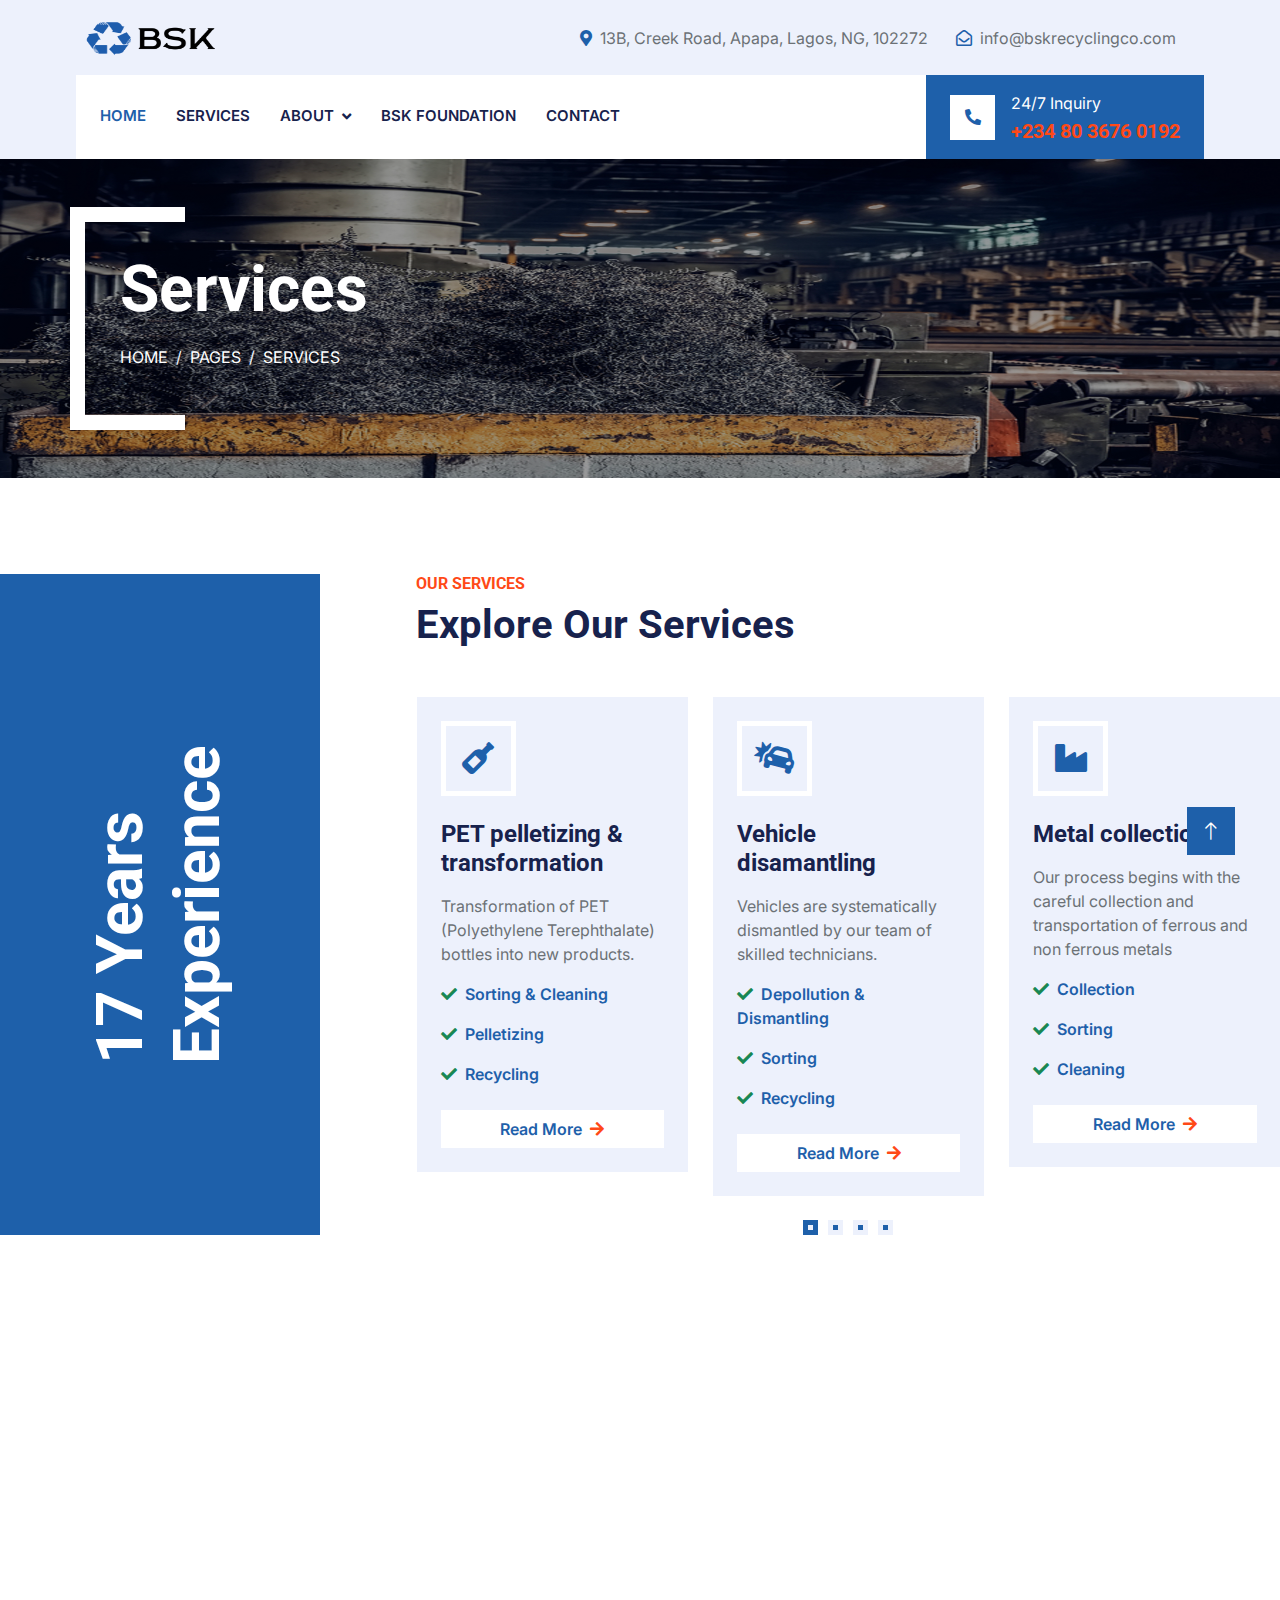
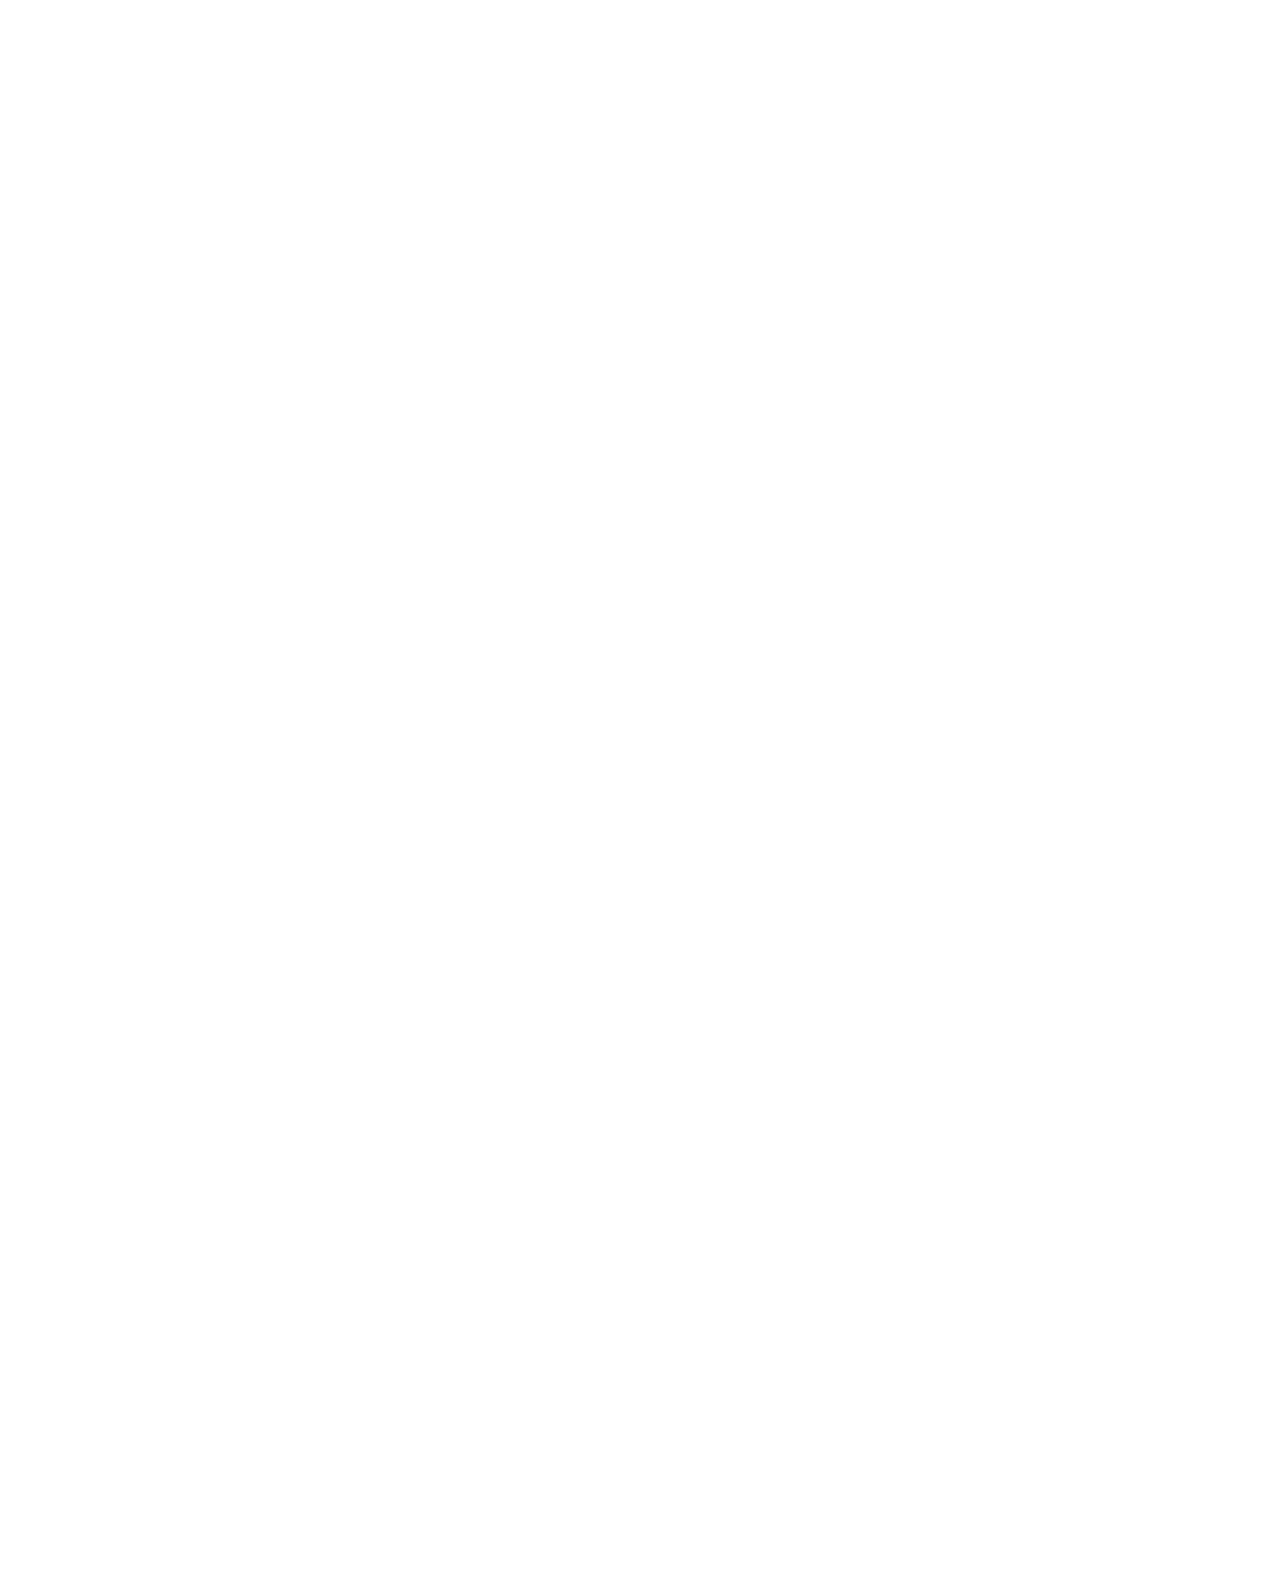
<file: service.html>
<!DOCTYPE html>
<html lang="en">

<head>
    <meta charset="utf-8">
    <title>Bsk recycling co. - Leading scrap metal recyclers in Nigeria</title>
    <meta content="width=device-width, initial-scale=1.0" name="viewport">
    <meta content="" name="keywords">
    <meta content="" name="description">

    <!-- Favicon -->
    <link href="img/favicon.ico" rel="icon">

    <!-- Google Web Fonts -->
    <link rel="preconnect" href="https://fonts.googleapis.com">
    <link rel="preconnect" href="https://fonts.gstatic.com" crossorigin>
    <link href="https://fonts.googleapis.com/css2?family=Inter:wght@400;600&family=Roboto:wght@500;700&display=swap" rel="stylesheet">

    <!-- Icon Font Stylesheet -->
    <link href="https://cdnjs.cloudflare.com/ajax/libs/font-awesome/5.10.0/css/all.min.css" rel="stylesheet">
    <link href="https://cdn.jsdelivr.net/npm/bootstrap-icons@1.4.1/font/bootstrap-icons.css" rel="stylesheet">

    <!-- Libraries Stylesheet -->
    <link href="lib/animate/animate.min.css" rel="stylesheet">
    <link href="lib/owlcarousel/assets/owl.carousel.min.css" rel="stylesheet">
    <link href="lib/tempusdominus/css/tempusdominus-bootstrap-4.min.css" rel="stylesheet" />

    <!-- Customized Bootstrap Stylesheet -->
    <link href="css/bootstrap.min.css" rel="stylesheet">

    <!-- Template Stylesheet -->
    <link href="css/style.css" rel="stylesheet">
</head>

<body>
    <!-- Spinner Start -->
    <div id="spinner" class="show bg-white position-fixed translate-middle w-100 vh-100 top-50 start-50 d-flex align-items-center justify-content-center">
        <div class="spinner-border text-primary" style="width: 3rem; height: 3rem;" role="status">
            <span class="sr-only">Loading...</span>
        </div>
    </div>
    <!-- Spinner End -->


    <!-- Topbar Start -->
    <div class="container-fluid bg-light d-none d-lg-block">
        <div class="row align-items-center top-bar">
            <div class="col-lg-3 col-md-12 text-center text-lg-start">
                <a href="" class="navbar-brand m-0 p-0">
                    <img src="./img/bng_logo_straight.png" style="height: 40px; width: 150px;" />
                </a>
            </div>
            <div class="col-lg-9 col-md-12 text-end">
                <div class="h-100 d-inline-flex align-items-center me-4">
                    <i class="fa fa-map-marker-alt text-primary me-2"></i>
                    <p class="m-0">13B, Creek Road, Apapa, Lagos, NG, 102272</p>
                </div>
                <div class="h-100 d-inline-flex align-items-center me-4">
                    <i class="far fa-envelope-open text-primary me-2"></i>
                    <p class="m-0">info@bskrecyclingco.com</p>
                </div>
                <div class="h-100 d-inline-flex align-items-center">
                    
                </div>
            </div>
        </div>
    </div>
    <!-- Topbar End -->


    <!-- Navbar Start -->
    <div class="container-fluid nav-bar bg-light">
        <nav class="navbar navbar-expand-lg navbar-light bg-white p-3 py-lg-0 px-lg-4">
            <a href="" class="navbar-brand d-flex align-items-center m-0 p-0 d-lg-none">
                <h1 class="text-primary m-0">BSK</h1>
            </a>
            <button class="navbar-toggler" type="button" data-bs-toggle="collapse" data-bs-target="#navbarCollapse">
                <span class="fa fa-bars"></span>
            </button>
            <div class="collapse navbar-collapse" id="navbarCollapse">
                <div class="navbar-nav me-auto">
                    <a href="index.html" class="nav-item nav-link active">Home</a>
                         
                    <a href="service.html" class="nav-item nav-link">Services</a>
                    <div class="nav-item dropdown">
                        <a href="#" class="nav-link dropdown-toggle" data-bs-toggle="dropdown">About</a>
                        <div class="dropdown-menu fade-up m-0">
                            <a href="about.html" class="dropdown-item">About Us</a>
                            <a href="team.html" class="dropdown-item">Management team</a>
                            <a href="testimonial.html" class="dropdown-item">Testimonial</a>
                        </div>
                    </div>
                    <a href="foundation.html" class="nav-item nav-link">BSK foundation</a>
                    <a href="contact.html" class="nav-item nav-link">Contact</a>
                </div>
                <div class="mt-4 mt-lg-0 me-lg-n4 py-3 px-4 bg-primary d-flex align-items-center">
                    <div class="d-flex flex-shrink-0 align-items-center justify-content-center bg-white" style="width: 45px; height: 45px;">
                        <i class="fa fa-phone-alt text-primary"></i>
                    </div>
                    <div class="ms-3">
                        <p class="mb-1 text-white">24/7 Inquiry</p>
                        <h5 class="m-0 text-secondary">+234 80 3676 0192</h5>
                    </div>
                </div>
            </div>
        </nav>
    </div>
    <!-- Navbar End -->


    <!-- Page Header Start -->
    <div class="container-fluid page-header mb-5 py-5">
        <div class="container">
            <h1 class="display-3 text-white mb-3 animated slideInDown">Services</h1>
            <nav aria-label="breadcrumb animated slideInDown">
                <ol class="breadcrumb text-uppercase">
                    <li class="breadcrumb-item"><a class="text-white" href="#">Home</a></li>
                    <li class="breadcrumb-item"><a class="text-white" href="#">Pages</a></li>
                    <li class="breadcrumb-item text-white active" aria-current="page">Services</li>
                </ol>
            </nav>
        </div>
    </div>
    <!-- Page Header End -->


    <!-- Service Start -->
    <div class="container-fluid py-5 px-4 px-lg-0">
        <div class="row g-0">
            <div class="col-lg-3 d-none d-lg-flex">
                <div class="d-flex align-items-center justify-content-center bg-primary w-100 h-100">
                    <h1 class="display-3 text-white m-0" style="transform: rotate(-90deg);">17 Years Experience</h1>
                </div>
            </div>
            <div class="col-md-12 col-lg-9">
                <div class="ms-lg-5 ps-lg-5">
                    <div class="text-center text-lg-start wow fadeInUp" data-wow-delay="0.1s">
                        <h6 class="text-secondary text-uppercase">Our Services</h6>
                        <h1 class="mb-5">Explore Our Services</h1>
                    </div>
                    <div class="owl-carousel service-carousel position-relative wow fadeInUp" data-wow-delay="0.1s">
                        <div class="bg-light p-4">
                            <div class="d-flex align-items-center justify-content-center border border-5 border-white mb-4" style="width: 75px; height: 75px;">
                                <i class="fa fa-car-crash fa-2x text-primary"></i>
                            </div>
                            <h4 class="mb-3">Vehicle disamantling</h4>
                            <p>Vehicles are systematically dismantled by our team of skilled technicians.</p>
                            <p class="text-primary fw-medium"><i class="fa fa-check text-success me-2"></i>Depollution & Dismantling</p>
                            <p class="text-primary fw-medium"><i class="fa fa-check text-success me-2"></i>Sorting</p>
                            <p class="text-primary fw-medium"><i class="fa fa-check text-success me-2"></i>Recycling</p>
                            <a href="" class="btn bg-white text-primary w-100 mt-2">Read More<i class="fa fa-arrow-right text-secondary ms-2"></i></a>
                        </div>
                        <div class="bg-light p-4">
                            <div class="d-flex align-items-center justify-content-center border border-5 border-white mb-4" style="width: 75px; height: 75px;">
                                <i class="fa fa-industry fa-2x text-primary"></i>
                            </div>
                            <h4 class="mb-3">Metal collection</h4>
                            <p>Our process begins with the careful collection and transportation of ferrous and non ferrous metals</p>
                            <p class="text-primary fw-medium"><i class="fa fa-check text-success me-2"></i>Collection</p>
                            <p class="text-primary fw-medium"><i class="fa fa-check text-success me-2"></i>Sorting</p>
                            <p class="text-primary fw-medium"><i class="fa fa-check text-success me-2"></i>Cleaning</p>
                            <a href="" class="btn bg-white text-primary w-100 mt-2">Read More<i class="fa fa-arrow-right text-secondary ms-2"></i></a>
                        </div>
                        <div class="bg-light p-4">
                            <div class="d-flex align-items-center justify-content-center border border-5 border-white mb-4" style="width: 75px; height: 75px;">
                                <i class="fa fa-recycle fa-2x text-primary"></i>
                            </div>
                            <h4 class="mb-3">Metal transformation</h4>
                            <p>We efficiently transform scrap metal into valuable new products</p>
                            <p class="text-primary fw-medium"><i class="fa fa-check text-success me-2"></i>Sorting & Cleaning</p>
                            <p class="text-primary fw-medium"><i class="fa fa-check text-success me-2"></i>Melting</p>
                            <p class="text-primary fw-medium"><i class="fa fa-check text-success me-2"></i>Recycling</p>
                            <a href="" class="btn bg-white text-primary w-100 mt-2">Read More<i class="fa fa-arrow-right text-secondary ms-2"></i></a>
                        </div>
                        <div class="bg-light p-4">
                            <div class="d-flex align-items-center justify-content-center border border-5 border-white mb-4" style="width: 75px; height: 75px;">
                                <i class="fa fa-wine-bottle fa-2x text-primary"></i>
                            </div>
                            <h4 class="mb-3">PET pelletizing & transformation</h4>
                            <p>Transformation of PET (Polyethylene Terephthalate) bottles into new products.</p>
                            <p class="text-primary fw-medium"><i class="fa fa-check text-success me-2"></i>Sorting & Cleaning</p>
                            <p class="text-primary fw-medium"><i class="fa fa-check text-success me-2"></i>Pelletizing</p>
                            <p class="text-primary fw-medium"><i class="fa fa-check text-success me-2"></i>Recycling</p>
                            <a href="" class="btn bg-white text-primary w-100 mt-2">Read More<i class="fa fa-arrow-right text-secondary ms-2"></i></a>
                        </div>
                    </div>
                </div>
            </div>
        </div>
    </div>
    <!-- Service End -->


    <!-- Booking Start -->
    <div class="container-fluid my-5 px-0">
        <div class="video wow fadeInUp" data-wow-delay="0.1s">

            <div class="modal fade" id="videoModal" tabindex="-1" aria-labelledby="exampleModalLabel" aria-hidden="true">
                <div class="modal-dialog">
                    <div class="modal-content rounded-0">
                        <div class="modal-header">
                            <h5 class="modal-title" id="exampleModalLabel">Youtube Video</h5>
                            <button type="button" class="btn-close" data-bs-dismiss="modal" aria-label="Close"></button>
                        </div>
                        <div class="modal-body">
                            <!-- 16:9 aspect ratio -->
                            <div class="ratio ratio-16x9">
                                <iframe class="embed-responsive-item" src="" id="video" allowfullscreen allowscriptaccess="always"
                                    allow="autoplay"></iframe>
                            </div>
                        </div>
                    </div>
                </div>
            </div>

            <h1 class="text-white mb-4">Top notch Recycling Service</h1>
            <h3 class="text-white mb-0">24 Hours 7 Days a Week</h3>
        </div>
        <div class="container position-relative wow fadeInUp" data-wow-delay="0.1s" style="margin-top: -6rem;">
            <div class="row justify-content-center">
                <div class="col-lg-8">
                    <div class="bg-light text-center p-5">
                        <h1 class="mb-4">Become a BSK Agent</h1>
                        <p class="">Send us a message with a brief description of your self and work experience. We'll be in touch</p>
                        <form>
                            <div class="row g-3">
                                <div class="col-12 col-sm-6">
                                    <input type="text" class="form-control border-0" placeholder="Your Full Name" style="height: 55px;">
                                </div>
                                <div class="col-12 col-sm-6">
                                    <input type="email" class="form-control border-0" placeholder="Your Email" style="height: 55px;">
                                </div>
                                <div class="col-12 col-sm-6">
                                    <select class="form-select border-0" style="height: 55px;">
                                        <option selected>Select Branch</option>
                                        <option value="1">Lagos (Headquarters)</option>
                                        <option value="2">Oyo</option>
                                        <option value="3">Jos</option>
                                    </select>
                                </div>
                                <div class="col-12 col-sm-6">
                                    <div class="date" id="date1" data-target-input="nearest">
                                        <input type="text"
                                            class="form-control border-0 datetimepicker-input"
                                            placeholder="Intended Resumption Date" data-target="#date1" data-toggle="datetimepicker" style="height: 55px;">
                                    </div>
                                </div>
                                <div class="col-12">
                                    <textarea class="form-control border-0" placeholder="Notes"></textarea>
                                </div>
                                <div class="col-12">
                                    <button class="btn btn-primary w-100 py-3" type="submit">Send</button>
                                </div>
                            </div>
                        </form>
                    </div>
                </div>
            </div>
        </div>
    </div>
    <!-- Booking End -->


    <!-- Testimonial Start -->
    <div class="container-xxl py-5 wow fadeInUp" data-wow-delay="0.1s">
        <div class="container">
            <div class="text-center">
                <h6 class="text-secondary text-uppercase">Testimonial</h6>
                <h1 class="mb-5">Our Clients and Agents Say!</h1>
            </div>
            <div class="owl-carousel testimonial-carousel position-relative wow fadeInUp" data-wow-delay="0.1s">
                <div class="testimonial-item text-center">
                    <div class="testimonial-text bg-light text-center p-4 mb-4">
                        <p class="mb-0">We've been working with BSK Recycling Co. for years, and they have never disappointed us. Their commitment to customer satisfaction is commendable.</p>
                    </div>
                    <div class="mb-2">
                        <small class="fa fa-star text-secondary"></small>
                        <small class="fa fa-star text-secondary"></small>
                        <small class="fa fa-star text-secondary"></small>
                        <small class="fa fa-star text-secondary"></small>
                        <small class="fa fa-star text-secondary"></small>
                    </div>
                    <h5 class="mb-1">Moshood Okunola</h5>
                    <p class="m-0">Technical Director, Havillah construction</p>
                </div>
                <div class="testimonial-item text-center">
                    <div class="testimonial-text bg-light text-center p-4 mb-4">
                        <p class="mb-0">BSK Recycling has consistently provided top-notch service. Their commitment to sustainability makes them a leader in the recycling industry</p>
                    </div>
                    <div class="mb-2">
                        <small class="fa fa-star text-secondary"></small>
                        <small class="fa fa-star text-secondary"></small>
                        <small class="fa fa-star text-secondary"></small>
                        <small class="fa fa-star text-secondary"></small>
                        <small class="fa fa-star text-secondary"></small>
                    </div>
                    <h5 class="mb-1">Agbaje Firdausi</h5>
                    <p class="m-0">BSK agent(Lvl 1)</p>
                </div>
                <div class="testimonial-item text-center">
                    <div class="testimonial-text bg-light text-center p-4 mb-4">
                        <p class="mb-0">The team at BSK Recycling Co. is reliable and dedicated. They make the entire process smooth and hassle-free. From delivery to payment</p>
                    </div>
                    <div class="mb-2">
                        <small class="fa fa-star text-secondary"></small>
                        <small class="fa fa-star text-secondary"></small>
                        <small class="fa fa-star text-secondary"></small>
                        <small class="fa fa-star text-secondary"></small>
                        <small class="fa fa-star text-secondary"></small>
                    </div>
                    <h5 class="mb-1">Nduka Bright</h5>
                    <p class="m-0">BSK Agent(Lvl 2)</p>
                </div>
                <div class="testimonial-item text-center">
                    <div class="testimonial-text bg-light text-center p-4 mb-4">
                        <p class="mb-0">BSK Recycling Co. stands out for their environmental commitment. Working with them has been a positive experience</p>
                    </div>
                    <div class="mb-2">
                        <small class="fa fa-star text-secondary"></small>
                        <small class="fa fa-star text-secondary"></small>
                        <small class="fa fa-star text-secondary"></small>
                        <small class="fa fa-star text-secondary"></small>
                        <small class="fa fa-star text-secondary"></small>
                    </div>
                    <h5 class="mb-1">Alausa M. Malik </h5>
                    <p class="m-0">CEO Saki iron pots </p>
                </div>
            </div>
        </div>
    </div>
    <!-- Testimonial End -->
        

    <!-- Footer Start -->
    <div class="container-fluid bg-dark text-light footer pt-5 mt-5 wow fadeIn" data-wow-delay="0.1s">
        <div class="container py-5">
            <div class="row g-5">
                <div class="col-lg-3 col-md-6">
                    <h4 class="text-light mb-4">Address</h4>
                    <p class="mb-2"><i class="fa fa-map-marker-alt me-3"></i>13B, Creek Road, Apapa, Lagos, NG, 102272</p>
                    <p class="mb-2"><i class="fa fa-phone-alt me-3"></i>+234 80 3676 0192</p>
                    <p class="mb-2"><i class="fa fa-envelope me-3"></i>info@bskrecyclingco.com</p>
                    <div class="d-flex pt-2">
                        <a class="btn btn-outline-light btn-social" href=""><i class="fab fa-twitter"></i></a>
                        <a class="btn btn-outline-light btn-social" href=""><i class="fab fa-facebook-f"></i></a>
                        <a class="btn btn-outline-light btn-social" href=""><i class="fab fa-youtube"></i></a>
                        <a class="btn btn-outline-light btn-social" href=""><i class="fab fa-linkedin-in"></i></a>
                    </div>
                </div>
                <div class="col-lg-3 col-md-6">
                    <h4 class="text-light mb-4">Working Hours</h4>
                    <h6 class="text-light">Monday - Friday:</h6>
                    <p class="mb-4">09.00 AM - 09.00 PM</p>
                    <h6 class="text-light">Saturday - Sunday:</h6>
                    <p class="mb-0">09.00 AM - 08.00 PM</p>
                </div>
                <div class="col-lg-3 col-md-6">
                    <h4 class="text-light mb-4">Services</h4>
                    <a class="btn btn-link" href="./service.html">Metal Transformation</a>
                    <a class="btn btn-link" href="./service.html">PET Pelletization</a>
                    <a class="btn btn-link" href="./service.html">PET Transformation</a>
                    <a class="btn btn-link" href="./service.html">Metal Collection</a>
                    <a class="btn btn-link" href="./service.html">Vehicle Dismantling</a>
                </div>
                <div class="col-lg-3 col-md-6">
                    <h4 class="text-light mb-4">Newsletter</h4>
                    <p>Register to receive updates about new developments within the company. We won't spam you</p>
                    <div class="position-relative mx-auto" style="max-width: 400px;">
                        <input class="form-control border-0 w-100 py-3 ps-4 pe-5" type="text" placeholder="Your email">
                        <button type="button" class="btn btn-primary py-2 position-absolute top-0 end-0 mt-2 me-2">SignUp</button>
                    </div>
                </div>
            </div>
        </div>
        <div class="container">
            <div class="copyright">
                <div class="row">
                    <div class="col-md-6 text-center text-md-start mb-3 mb-md-0">
                        &copy; <a class="border-bottom" href="#">Bsk recycling co.</a>, All Right Reserved.
                    </div>
                    <div class="col-md-6 text-center text-md-end">
                        Designed By <a class="border-bottom" href="https://ckdigital.com/">ckdigital</a>
                    </div>
                </div>
            </div>
        </div>
    </div>
    <!-- Footer End -->


    <!-- Back to Top -->
    <a href="#" class="btn btn-lg btn-primary btn-lg-square rounded-0 back-to-top"><i class="bi bi-arrow-up"></i></a>


    <!-- JavaScript Libraries -->
    <script src="https://code.jquery.com/jquery-3.4.1.min.js"></script>
    <script src="https://cdn.jsdelivr.net/npm/bootstrap@5.0.0/dist/js/bootstrap.bundle.min.js"></script>
    <script src="lib/wow/wow.min.js"></script>
    <script src="lib/easing/easing.min.js"></script>
    <script src="lib/waypoints/waypoints.min.js"></script>
    <script src="lib/counterup/counterup.min.js"></script>
    <script src="lib/owlcarousel/owl.carousel.min.js"></script>
    <script src="lib/tempusdominus/js/moment.min.js"></script>
    <script src="lib/tempusdominus/js/moment-timezone.min.js"></script>
    <script src="lib/tempusdominus/js/tempusdominus-bootstrap-4.min.js"></script>

    <!-- Template Javascript -->
    <script src="js/main.js"></script>
</body>

</html>
</file>
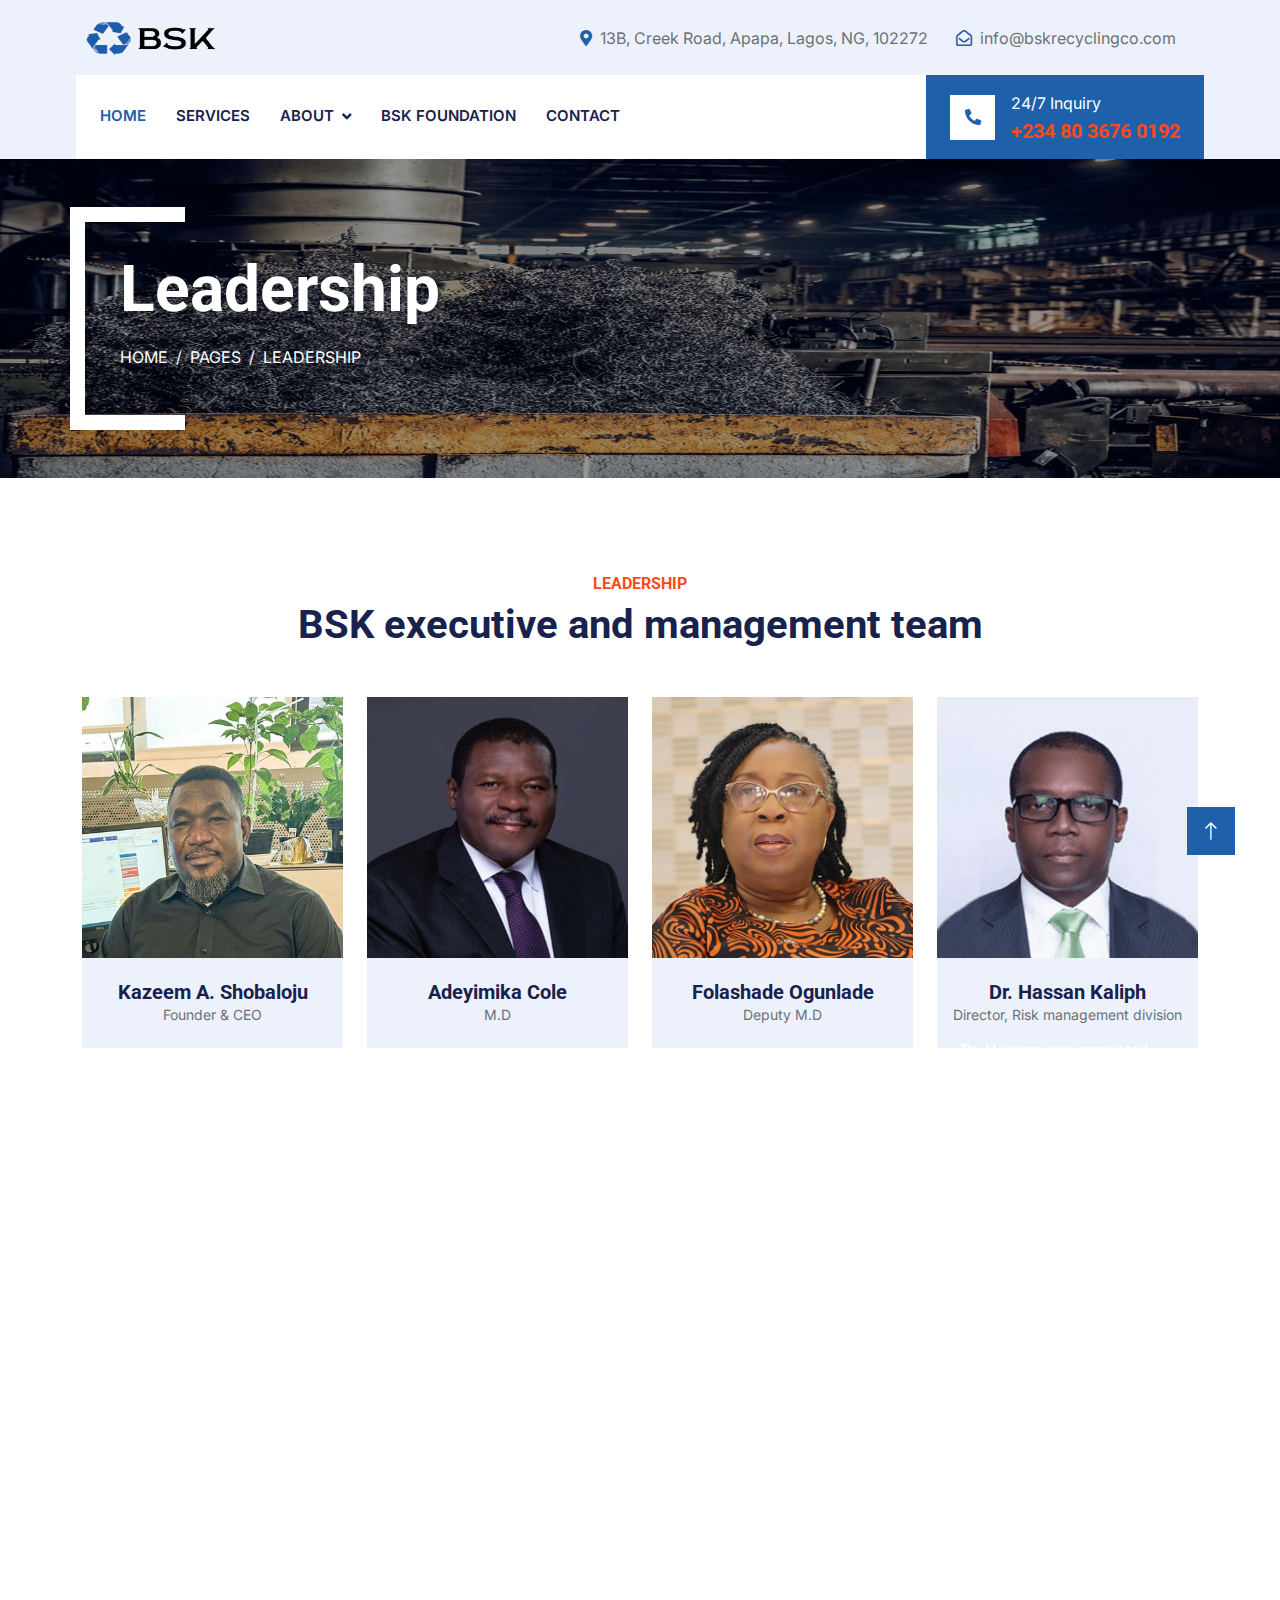
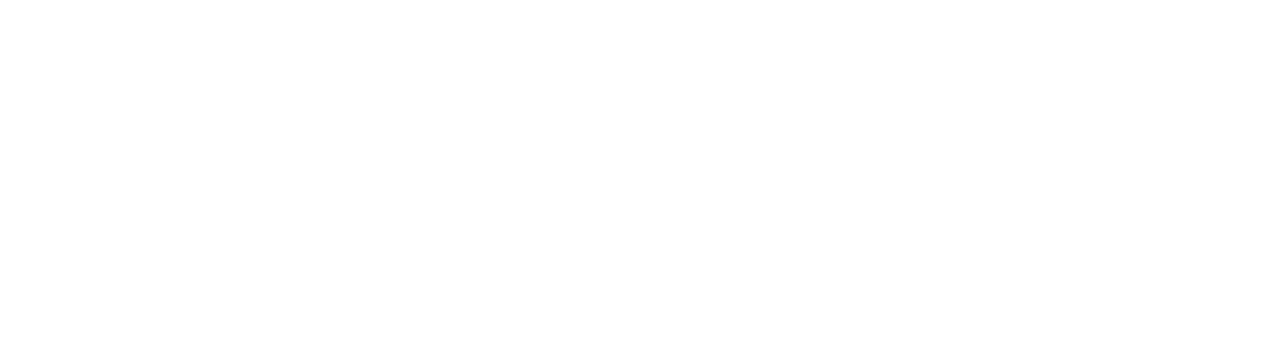
<file: team.html>
<!DOCTYPE html>
<html lang="en">

<head>
    <meta charset="utf-8">
    <title>Bsk recycling co. - Leading scrap metal recyclers in Nigeria</title>
    <meta content="width=device-width, initial-scale=1.0" name="viewport">
    <meta content="" name="keywords">
    <meta content="" name="description">

    <!-- Favicon -->
    <link href="img/favicon.ico" rel="icon">

    <!-- Google Web Fonts -->
    <link rel="preconnect" href="https://fonts.googleapis.com">
    <link rel="preconnect" href="https://fonts.gstatic.com" crossorigin>
    <link href="https://fonts.googleapis.com/css2?family=Inter:wght@400;600&family=Roboto:wght@500;700&display=swap" rel="stylesheet">

    <!-- Icon Font Stylesheet -->
    <link href="https://cdnjs.cloudflare.com/ajax/libs/font-awesome/5.10.0/css/all.min.css" rel="stylesheet">
    <link href="https://cdn.jsdelivr.net/npm/bootstrap-icons@1.4.1/font/bootstrap-icons.css" rel="stylesheet">

    <!-- Libraries Stylesheet -->
    <link href="lib/animate/animate.min.css" rel="stylesheet">
    <link href="lib/owlcarousel/assets/owl.carousel.min.css" rel="stylesheet">
    <link href="lib/tempusdominus/css/tempusdominus-bootstrap-4.min.css" rel="stylesheet" />

    <!-- Customized Bootstrap Stylesheet -->
    <link href="css/bootstrap.min.css" rel="stylesheet">

    <!-- Template Stylesheet -->
    <link href="css/style.css" rel="stylesheet">
</head>

<body>
    <!-- Spinner Start -->
    <div id="spinner" class="show bg-white position-fixed translate-middle w-100 vh-100 top-50 start-50 d-flex align-items-center justify-content-center">
        <div class="spinner-border text-primary" style="width: 3rem; height: 3rem;" role="status">
            <span class="sr-only">Loading...</span>
        </div>
    </div>
    <!-- Spinner End -->


    <!-- Topbar Start -->
    <div class="container-fluid bg-light d-none d-lg-block">
        <div class="row align-items-center top-bar">
            <div class="col-lg-3 col-md-12 text-center text-lg-start">
                <a href="" class="navbar-brand m-0 p-0">
                    <img src="./img/bng_logo_straight.png" style="height: 40px; width: 150px;" />
                </a>
            </div>
            <div class="col-lg-9 col-md-12 text-end">
                <div class="h-100 d-inline-flex align-items-center me-4">
                    <i class="fa fa-map-marker-alt text-primary me-2"></i>
                    <p class="m-0">13B, Creek Road, Apapa, Lagos, NG, 102272</p>
                </div>
                <div class="h-100 d-inline-flex align-items-center me-4">
                    <i class="far fa-envelope-open text-primary me-2"></i>
                    <p class="m-0">info@bskrecyclingco.com</p>
                </div>
                <div class="h-100 d-inline-flex align-items-center">
                    
                </div>
            </div>
        </div>
    </div>
    <!-- Topbar End -->


    <!-- Navbar Start -->
    <div class="container-fluid nav-bar bg-light">
        <nav class="navbar navbar-expand-lg navbar-light bg-white p-3 py-lg-0 px-lg-4">
            <a href="" class="navbar-brand d-flex align-items-center m-0 p-0 d-lg-none">
                <h1 class="text-primary m-0">BSK</h1>
            </a>
            <button class="navbar-toggler" type="button" data-bs-toggle="collapse" data-bs-target="#navbarCollapse">
                <span class="fa fa-bars"></span>
            </button>
            <div class="collapse navbar-collapse" id="navbarCollapse">
                <div class="navbar-nav me-auto">
                    <a href="index.html" class="nav-item nav-link active">Home</a>
                    <a href="service.html" class="nav-item nav-link">Services</a>
                    <div class="nav-item dropdown">
                        <a href="#" class="nav-link dropdown-toggle" data-bs-toggle="dropdown">About</a>
                        <div class="dropdown-menu fade-up m-0">
                            <a href="about.html" class="dropdown-item">About Us</a>
                            <a href="team.html" class="dropdown-item">Management team</a>
                            <a href="testimonial.html" class="dropdown-item">Testimonial</a>
                        </div>
                    </div>
                    <a href="foundation.html" class="nav-item nav-link">BSK foundation</a>
                    <a href="contact.html" class="nav-item nav-link">Contact</a>
                </div>
                <div class="mt-4 mt-lg-0 me-lg-n4 py-3 px-4 bg-primary d-flex align-items-center">
                    <div class="d-flex flex-shrink-0 align-items-center justify-content-center bg-white" style="width: 45px; height: 45px;">
                        <i class="fa fa-phone-alt text-primary"></i>
                    </div>
                    <div class="ms-3">
                        <p class="mb-1 text-white">24/7 Inquiry</p>
                        <h5 class="m-0 text-secondary">+234 80 3676 0192</h5>
                    </div>
                </div>
            </div>
        </nav>
    </div>
    <!-- Navbar End -->


    <!-- Page Header Start -->
    <div class="container-fluid page-header mb-5 py-5">
        <div class="container">
            <h1 class="display-3 text-white mb-3 animated slideInDown">Leadership</h1>
            <nav aria-label="breadcrumb animated slideInDown">
                <ol class="breadcrumb text-uppercase">
                    <li class="breadcrumb-item"><a class="text-white" href="#">Home</a></li>
                    <li class="breadcrumb-item"><a class="text-white" href="#">Pages</a></li>
                    <li class="breadcrumb-item text-white active" aria-current="page">Leadership</li>
                </ol>
            </nav>
        </div>
    </div>
    <!-- Page Header End -->


    <!-- Team Start -->
    <div class="container-xxl py-5">
        <div class="container">
            <div class="text-center wow fadeInUp" data-wow-delay="0.1s">
                <h6 class="text-secondary text-uppercase">Leadership</h6>
                <h1 class="mb-5">BSK executive and management team</h1>
            </div>
            <div class="row g-4">
                <div class="col-lg-3 col-md-6 wow fadeInUp" data-wow-delay="0.1s">
                    <div class="team-item">
                        <div class="position-relative overflow-hidden">
                            <img class="img-fluid" src="img/team-1.jpg" alt="">
                        </div>
                        <div class="team-text">
                            <div class="bg-light">
                                <h5 class="fw-bold mb-0">Kazeem A. Shobaloju</h5>
                                <small>Founder & CEO</small>
                            </div>
                            <div class="bg-primary p-4">
                                <p class="text-white h6">Mr. Shobaloju founded BSK recycling co. in February 2007</p>
                            </div>
                        </div>
                    </div>
                </div>
                <div class="col-lg-3 col-md-6 wow fadeInUp" data-wow-delay="0.3s">
                    <div class="team-item">
                        <div class="position-relative overflow-hidden">
                            <img class="img-fluid" src="img/team-2.jpg" alt="">
                        </div>
                        <div class="team-text">
                            <div class="bg-light">
                                <h5 class="fw-bold mb-0">Adeyimika Cole</h5>
                                <small>M.D</small>
                            </div>
                            <div class="bg-primary p-4">
                                <p class="text-white h6">Mr Adeyimika was appointed the managing director, BSK recycling co. in 2015</p>
                            </div>
                        </div>
                    </div>
                </div>
                <div class="col-lg-3 col-md-6 wow fadeInUp" data-wow-delay="0.5s">
                    <div class="team-item">
                        <div class="position-relative overflow-hidden">
                            <img class="img-fluid" src="img/team-3.jpg" alt="">
                        </div>
                        <div class="team-text">
                            <div class="bg-light">
                                <h5 class="fw-bold mb-0">Folashade Ogunlade</h5>
                                <small>Deputy M.D</small>
                            </div>
                            <div class="bg-primary p-4">
                                <p class="text-white h6">Mrs Ogunlade was appointed the deputy managing director, BSK recycling co. in 2020</p>
                            </div>
                        </div>
                    </div>
                </div>
                <div class="col-lg-3 col-md-6 wow fadeInUp" data-wow-delay="0.7s">
                    <div class="team-item">
                        <div class="position-relative overflow-hidden">
                            <img class="img-fluid" src="img/team-4.png" alt="">
                        </div>
                        <div class="team-text">
                            <div class="bg-light">
                                <h5 class="fw-bold mb-0">Dr. Hassan Kaliph</h5>
                                <small>Director, Risk management division</small>
                            </div>
                            <div class="bg-primary p-4">
                                <p class="text-white h6">Dr. Hassan was appointed the Director, Risk management division, after the department was created in 2019</p>
                            </div>
                        </div>
                    </div>
                </div>
                <div class="col-lg-3 col-md-6 wow fadeInUp" data-wow-delay="0.1s">
                    <div class="team-item">
                        <div class="position-relative overflow-hidden">
                            <img class="img-fluid" src="img/team-5.jpg" alt="">
                        </div>
                        <div class="team-text">
                            <div class="bg-light">
                                <h5 class="fw-bold mb-0">Adisa A. Waliu</h5>
                                <small>Director of Manufacturing</small>
                            </div>
                            <div class="bg-primary p-4">
                                <p class="text-white h6">Mr Adisa was appointed the director of manufacturing in 2019</p>
                            </div>
                        </div>
                    </div>
                </div>
                <div class="col-lg-3 col-md-6 wow fadeInUp" data-wow-delay="0.3s">
                    <div class="team-item">
                        <div class="position-relative overflow-hidden">
                            <img class="img-fluid" src="img/team-6.jpg" alt="">
                        </div>
                        <div class="team-text">
                            <div class="bg-light">
                                <h5 class="fw-bold mb-0">Hadiza M. Abubakar</h5>
                                <small>CFO & Treasurer</small>
                            </div>
                            <div class="bg-primary p-4">
                                <p class="text-white h6">Mrs Abubakar was appointed CFO of BSK recycling co. in 2017</p>
                            </div>
                        </div>
                    </div>
                </div>
                <div class="col-lg-3 col-md-6 wow fadeInUp" data-wow-delay="0.5s">
                    <div class="team-item">
                        <div class="position-relative overflow-hidden">
                            <img class="img-fluid" src="img/team-7.jpg" alt="">
                        </div>
                        <div class="team-text">
                            <div class="bg-light">
                                <h5 class="fw-bold mb-0">Isaac Ikechukwu</h5>
                                <small>Chief Information Officer</small>
                            </div>
                            <div class="bg-primary p-4">
                                <p class="text-white h6">Mr Isaac was appointed chief information officer, BSK recycling co. in 2020</p>
                            </div>
                        </div>
                    </div>
                </div>
                <div class="col-lg-3 col-md-6 wow fadeInUp" data-wow-delay="0.7s">
                    <div class="team-item">
                        <div class="position-relative overflow-hidden">
                            <img class="img-fluid" src="img/team-8.png" alt="">
                        </div>
                        <div class="team-text">
                            <div class="bg-light">
                                <h5 class="fw-bold mb-0">Ajayi M. Akinwwale</h5>
                                <small>Chief Sustainability Officer</small>
                            </div>
                            <div class="bg-primary p-4">
                                <p class="text-white h6">Mr Adisa was appointed CSO, BSK recycling co. in 2019</p>
                            </div>
                        </div>
                    </div>
                </div>
            </div>
        </div>
    </div>
    <!-- Team End -->
        

    <!-- Footer Start -->
    <div class="container-fluid bg-dark text-light footer pt-5 mt-5 wow fadeIn" data-wow-delay="0.1s">
        <div class="container py-5">
            <div class="row g-5">
                <div class="col-lg-3 col-md-6">
                    <h4 class="text-light mb-4">Address</h4>
                    <p class="mb-2"><i class="fa fa-map-marker-alt me-3"></i>13B, Creek Road, Apapa, Lagos, NG, 102272</p>
                    <p class="mb-2"><i class="fa fa-phone-alt me-3"></i>+234 80 3676 0192</p>
                    <p class="mb-2"><i class="fa fa-envelope me-3"></i>info@bskrecyclingco.com</p>
                    <div class="d-flex pt-2">
                        <a class="btn btn-outline-light btn-social" href=""><i class="fab fa-twitter"></i></a>
                        <a class="btn btn-outline-light btn-social" href=""><i class="fab fa-facebook-f"></i></a>
                        <a class="btn btn-outline-light btn-social" href=""><i class="fab fa-youtube"></i></a>
                        <a class="btn btn-outline-light btn-social" href=""><i class="fab fa-linkedin-in"></i></a>
                    </div>
                </div>
                <div class="col-lg-3 col-md-6">
                    <h4 class="text-light mb-4">Working Hours</h4>
                    <h6 class="text-light">Monday - Friday:</h6>
                    <p class="mb-4">09.00 AM - 09.00 PM</p>
                    <h6 class="text-light">Saturday - Sunday:</h6>
                    <p class="mb-0">09.00 AM - 08.00 PM</p>
                </div>
                <div class="col-lg-3 col-md-6">
                    <h4 class="text-light mb-4">Services</h4>
                    <a class="btn btn-link" href="./service.html">Metal Transformation</a>
                    <a class="btn btn-link" href="./service.html">PET Pelletization</a>
                    <a class="btn btn-link" href="./service.html">PET Transformation</a>
                    <a class="btn btn-link" href="./service.html">Metal Collection</a>
                    <a class="btn btn-link" href="./service.html">Vehicle Dismantling</a>
                </div>
                <div class="col-lg-3 col-md-6">
                    <h4 class="text-light mb-4">Newsletter</h4>
                    <p>Register to receive updates about new developments within the company. We won't spam you</p>
                    <div class="position-relative mx-auto" style="max-width: 400px;">
                        <input class="form-control border-0 w-100 py-3 ps-4 pe-5" type="text" placeholder="Your email">
                        <button type="button" class="btn btn-primary py-2 position-absolute top-0 end-0 mt-2 me-2">SignUp</button>
                    </div>
                </div>
            </div>
        </div>
        <div class="container">
            <div class="copyright">
                <div class="row">
                    <div class="col-md-6 text-center text-md-start mb-3 mb-md-0">
                        &copy; <a class="border-bottom" href="#">Bsk recycling co.</a>, All Right Reserved.
                    </div>
                    <div class="col-md-6 text-center text-md-end">
                        Designed By <a class="border-bottom" href="https://ckdigital.com/">ckdigital</a>
                    </div>
                </div>
            </div>
        </div>
    </div>
    <!-- Footer End -->


    <!-- Back to Top -->
    <a href="#" class="btn btn-lg btn-primary btn-lg-square rounded-0 back-to-top"><i class="bi bi-arrow-up"></i></a>


    <!-- JavaScript Libraries -->
    <script src="https://code.jquery.com/jquery-3.4.1.min.js"></script>
    <script src="https://cdn.jsdelivr.net/npm/bootstrap@5.0.0/dist/js/bootstrap.bundle.min.js"></script>
    <script src="lib/wow/wow.min.js"></script>
    <script src="lib/easing/easing.min.js"></script>
    <script src="lib/waypoints/waypoints.min.js"></script>
    <script src="lib/counterup/counterup.min.js"></script>
    <script src="lib/owlcarousel/owl.carousel.min.js"></script>
    <script src="lib/tempusdominus/js/moment.min.js"></script>
    <script src="lib/tempusdominus/js/moment-timezone.min.js"></script>
    <script src="lib/tempusdominus/js/tempusdominus-bootstrap-4.min.js"></script>

    <!-- Template Javascript -->
    <script src="js/main.js"></script>
</body>

</html>
</file>
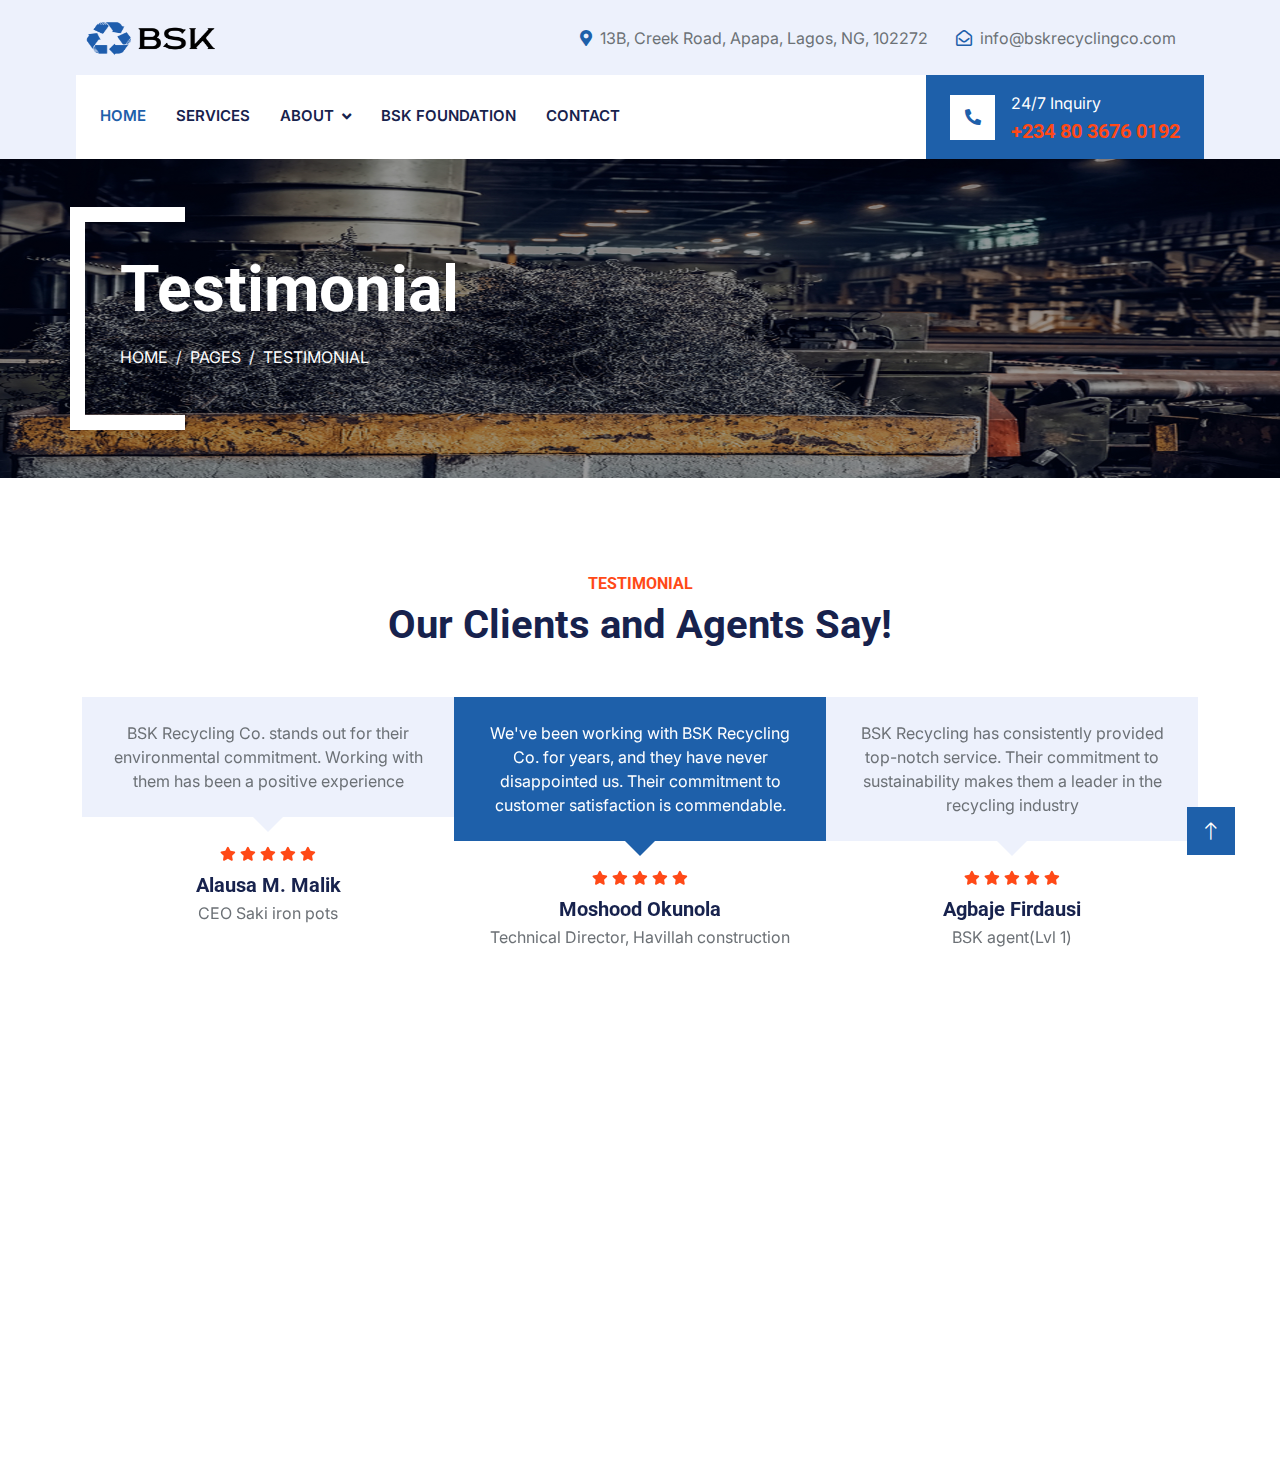
<file: testimonial.html>
<!DOCTYPE html>
<html lang="en">

<head>
    <meta charset="utf-8">
    <title>Bsk recycling co. - Leading scrap metal recyclers in Nigeria</title>
    <meta content="width=device-width, initial-scale=1.0" name="viewport">
    <meta content="" name="keywords">
    <meta content="" name="description">

    <!-- Favicon -->
    <link href="img/favicon.ico" rel="icon">

    <!-- Google Web Fonts -->
    <link rel="preconnect" href="https://fonts.googleapis.com">
    <link rel="preconnect" href="https://fonts.gstatic.com" crossorigin>
    <link href="https://fonts.googleapis.com/css2?family=Inter:wght@400;600&family=Roboto:wght@500;700&display=swap" rel="stylesheet">

    <!-- Icon Font Stylesheet -->
    <link href="https://cdnjs.cloudflare.com/ajax/libs/font-awesome/5.10.0/css/all.min.css" rel="stylesheet">
    <link href="https://cdn.jsdelivr.net/npm/bootstrap-icons@1.4.1/font/bootstrap-icons.css" rel="stylesheet">

    <!-- Libraries Stylesheet -->
    <link href="lib/animate/animate.min.css" rel="stylesheet">
    <link href="lib/owlcarousel/assets/owl.carousel.min.css" rel="stylesheet">
    <link href="lib/tempusdominus/css/tempusdominus-bootstrap-4.min.css" rel="stylesheet" />

    <!-- Customized Bootstrap Stylesheet -->
    <link href="css/bootstrap.min.css" rel="stylesheet">

    <!-- Template Stylesheet -->
    <link href="css/style.css" rel="stylesheet">
</head>

<body>
    <!-- Spinner Start -->
    <div id="spinner" class="show bg-white position-fixed translate-middle w-100 vh-100 top-50 start-50 d-flex align-items-center justify-content-center">
        <div class="spinner-border text-primary" style="width: 3rem; height: 3rem;" role="status">
            <span class="sr-only">Loading...</span>
        </div>
    </div>
    <!-- Spinner End -->


    <!-- Topbar Start -->
    <div class="container-fluid bg-light d-none d-lg-block">
        <div class="row align-items-center top-bar">
            <div class="col-lg-3 col-md-12 text-center text-lg-start">
                <a href="" class="navbar-brand m-0 p-0">
                    <img src="./img/bng_logo_straight.png" style="height: 40px; width: 150px;" />
                </a>
            </div>
            <div class="col-lg-9 col-md-12 text-end">
                <div class="h-100 d-inline-flex align-items-center me-4">
                    <i class="fa fa-map-marker-alt text-primary me-2"></i>
                    <p class="m-0">13B, Creek Road, Apapa, Lagos, NG, 102272</p>
                </div>
                <div class="h-100 d-inline-flex align-items-center me-4">
                    <i class="far fa-envelope-open text-primary me-2"></i>
                    <p class="m-0">info@bskrecyclingco.com</p>
                </div>
                <div class="h-100 d-inline-flex align-items-center">
                    
                </div>
            </div>
        </div>
    </div>
    <!-- Topbar End -->


    <!-- Navbar Start -->
    <div class="container-fluid nav-bar bg-light">
        <nav class="navbar navbar-expand-lg navbar-light bg-white p-3 py-lg-0 px-lg-4">
            <a href="" class="navbar-brand d-flex align-items-center m-0 p-0 d-lg-none">
                <h1 class="text-primary m-0">BSK</h1>
            </a>
            <button class="navbar-toggler" type="button" data-bs-toggle="collapse" data-bs-target="#navbarCollapse">
                <span class="fa fa-bars"></span>
            </button>
            <div class="collapse navbar-collapse" id="navbarCollapse">
                <div class="navbar-nav me-auto">
                    <a href="index.html" class="nav-item nav-link active">Home</a>
                           
                    <a href="service.html" class="nav-item nav-link">Services</a>
                    <div class="nav-item dropdown">
                        <a href="#" class="nav-link dropdown-toggle" data-bs-toggle="dropdown">About</a>
                        <div class="dropdown-menu fade-up m-0">
                            <a href="about.html" class="dropdown-item">About Us</a>
                            <a href="team.html" class="dropdown-item">Management team</a>
                            <a href="testimonial.html" class="dropdown-item">Testimonial</a>
                        </div>
                    </div>
                    <a href="foundation.html" class="nav-item nav-link">BSK foundation</a>
                    <a href="contact.html" class="nav-item nav-link">Contact</a>
                </div>
                <div class="mt-4 mt-lg-0 me-lg-n4 py-3 px-4 bg-primary d-flex align-items-center">
                    <div class="d-flex flex-shrink-0 align-items-center justify-content-center bg-white" style="width: 45px; height: 45px;">
                        <i class="fa fa-phone-alt text-primary"></i>
                    </div>
                    <div class="ms-3">
                        <p class="mb-1 text-white">24/7 Inquiry</p>
                        <h5 class="m-0 text-secondary">+234 80 3676 0192</h5>
                    </div>
                </div>
            </div>
        </nav>
    </div>
    <!-- Navbar End -->


    <!-- Page Header Start -->
    <div class="container-fluid page-header mb-5 py-5">
        <div class="container">
            <h1 class="display-3 text-white mb-3 animated slideInDown">Testimonial</h1>
            <nav aria-label="breadcrumb animated slideInDown">
                <ol class="breadcrumb text-uppercase">
                    <li class="breadcrumb-item"><a class="text-white" href="#">Home</a></li>
                    <li class="breadcrumb-item"><a class="text-white" href="#">Pages</a></li>
                    <li class="breadcrumb-item text-white active" aria-current="page">Testimonial</li>
                </ol>
            </nav>
        </div>
    </div>
    <!-- Page Header End -->


    <!-- Testimonial Start -->
    <div class="container-xxl py-5 wow fadeInUp" data-wow-delay="0.1s">
        <div class="container">
            <div class="text-center">
                <h6 class="text-secondary text-uppercase">Testimonial</h6>
                <h1 class="mb-5">Our Clients and Agents Say!</h1>
            </div>
            <div class="owl-carousel testimonial-carousel position-relative wow fadeInUp" data-wow-delay="0.1s">
                <div class="testimonial-item text-center">
                    <div class="testimonial-text bg-light text-center p-4 mb-4">
                        <p class="mb-0">We've been working with BSK Recycling Co. for years, and they have never disappointed us. Their commitment to customer satisfaction is commendable.</p>
                    </div>
                    <div class="mb-2">
                        <small class="fa fa-star text-secondary"></small>
                        <small class="fa fa-star text-secondary"></small>
                        <small class="fa fa-star text-secondary"></small>
                        <small class="fa fa-star text-secondary"></small>
                        <small class="fa fa-star text-secondary"></small>
                    </div>
                    <h5 class="mb-1">Moshood Okunola</h5>
                    <p class="m-0">Technical Director, Havillah construction</p>
                </div>
                <div class="testimonial-item text-center">
                    <div class="testimonial-text bg-light text-center p-4 mb-4">
                        <p class="mb-0">BSK Recycling has consistently provided top-notch service. Their commitment to sustainability makes them a leader in the recycling industry</p>
                    </div>
                    <div class="mb-2">
                        <small class="fa fa-star text-secondary"></small>
                        <small class="fa fa-star text-secondary"></small>
                        <small class="fa fa-star text-secondary"></small>
                        <small class="fa fa-star text-secondary"></small>
                        <small class="fa fa-star text-secondary"></small>
                    </div>
                    <h5 class="mb-1">Agbaje Firdausi</h5>
                    <p class="m-0">BSK agent(Lvl 1)</p>
                </div>
                <div class="testimonial-item text-center">
                    <div class="testimonial-text bg-light text-center p-4 mb-4">
                        <p class="mb-0">The team at BSK Recycling Co. is reliable and dedicated. They make the entire process smooth and hassle-free. From delivery to payment</p>
                    </div>
                    <div class="mb-2">
                        <small class="fa fa-star text-secondary"></small>
                        <small class="fa fa-star text-secondary"></small>
                        <small class="fa fa-star text-secondary"></small>
                        <small class="fa fa-star text-secondary"></small>
                        <small class="fa fa-star text-secondary"></small>
                    </div>
                    <h5 class="mb-1">Nduka Bright</h5>
                    <p class="m-0">BSK Agent(Lvl 2)</p>
                </div>
                <div class="testimonial-item text-center">
                    <div class="testimonial-text bg-light text-center p-4 mb-4">
                        <p class="mb-0">BSK Recycling Co. stands out for their environmental commitment. Working with them has been a positive experience</p>
                    </div>
                    <div class="mb-2">
                        <small class="fa fa-star text-secondary"></small>
                        <small class="fa fa-star text-secondary"></small>
                        <small class="fa fa-star text-secondary"></small>
                        <small class="fa fa-star text-secondary"></small>
                        <small class="fa fa-star text-secondary"></small>
                    </div>
                    <h5 class="mb-1">Alausa M. Malik </h5>
                    <p class="m-0">CEO Saki iron pots </p>
                </div>
            </div>
        </div>
    </div>
    <!-- Testimonial End -->
        

    <!-- Footer Start -->
    <div class="container-fluid bg-dark text-light footer pt-5 mt-5 wow fadeIn" data-wow-delay="0.1s">
        <div class="container py-5">
            <div class="row g-5">
                <div class="col-lg-3 col-md-6">
                    <h4 class="text-light mb-4">Address</h4>
                    <p class="mb-2"><i class="fa fa-map-marker-alt me-3"></i>13B, Creek Road, Apapa, Lagos, NG, 102272</p>
                    <p class="mb-2"><i class="fa fa-phone-alt me-3"></i>+234 80 3676 0192</p>
                    <p class="mb-2"><i class="fa fa-envelope me-3"></i>info@bskrecyclingco.com</p>
                    <div class="d-flex pt-2">
                        <a class="btn btn-outline-light btn-social" href=""><i class="fab fa-twitter"></i></a>
                        <a class="btn btn-outline-light btn-social" href=""><i class="fab fa-facebook-f"></i></a>
                        <a class="btn btn-outline-light btn-social" href=""><i class="fab fa-youtube"></i></a>
                        <a class="btn btn-outline-light btn-social" href=""><i class="fab fa-linkedin-in"></i></a>
                    </div>
                </div>
                <div class="col-lg-3 col-md-6">
                    <h4 class="text-light mb-4">Working Hours</h4>
                    <h6 class="text-light">Monday - Friday:</h6>
                    <p class="mb-4">09.00 AM - 09.00 PM</p>
                    <h6 class="text-light">Saturday - Sunday:</h6>
                    <p class="mb-0">09.00 AM - 08.00 PM</p>
                </div>
                <div class="col-lg-3 col-md-6">
                    <h4 class="text-light mb-4">Services</h4>
                    <a class="btn btn-link" href="./service.html">Metal Transformation</a>
                    <a class="btn btn-link" href="./service.html">PET Pelletization</a>
                    <a class="btn btn-link" href="./service.html">PET Transformation</a>
                    <a class="btn btn-link" href="./service.html">Metal Collection</a>
                    <a class="btn btn-link" href="./service.html">Vehicle Dismantling</a>
                </div>
                <div class="col-lg-3 col-md-6">
                    <h4 class="text-light mb-4">Newsletter</h4>
                    <p>Register to receive updates about new developments within the company. We won't spam you</p>
                    <div class="position-relative mx-auto" style="max-width: 400px;">
                        <input class="form-control border-0 w-100 py-3 ps-4 pe-5" type="text" placeholder="Your email">
                        <button type="button" class="btn btn-primary py-2 position-absolute top-0 end-0 mt-2 me-2">SignUp</button>
                    </div>
                </div>
            </div>
        </div>
        <div class="container">
            <div class="copyright">
                <div class="row">
                    <div class="col-md-6 text-center text-md-start mb-3 mb-md-0">
                        &copy; <a class="border-bottom" href="#">Bsk recycling co.</a>, All Right Reserved.
                    </div>
                    <div class="col-md-6 text-center text-md-end">
                        Designed By <a class="border-bottom" href="https://ckdigital.com/">ckdigital</a>
                    </div>
                </div>
            </div>
        </div>
    </div>
    <!-- Footer End -->


    <!-- Back to Top -->
    <a href="#" class="btn btn-lg btn-primary btn-lg-square rounded-0 back-to-top"><i class="bi bi-arrow-up"></i></a>


    <!-- JavaScript Libraries -->
    <script src="https://code.jquery.com/jquery-3.4.1.min.js"></script>
    <script src="https://cdn.jsdelivr.net/npm/bootstrap@5.0.0/dist/js/bootstrap.bundle.min.js"></script>
    <script src="lib/wow/wow.min.js"></script>
    <script src="lib/easing/easing.min.js"></script>
    <script src="lib/waypoints/waypoints.min.js"></script>
    <script src="lib/counterup/counterup.min.js"></script>
    <script src="lib/owlcarousel/owl.carousel.min.js"></script>
    <script src="lib/tempusdominus/js/moment.min.js"></script>
    <script src="lib/tempusdominus/js/moment-timezone.min.js"></script>
    <script src="lib/tempusdominus/js/tempusdominus-bootstrap-4.min.js"></script>

    <!-- Template Javascript -->
    <script src="js/main.js"></script>
</body>

</html>
</file>
<file: css/style.css>
/********** Template CSS **********/
:root {
    --primary: #1E60AA;
    --secondary: #FF4917;
    --light: #EDF1FC;
    --dark: #17224D;
}

.fw-medium {
    font-weight: 600 !important;
}

.back-to-top {
    position: fixed;
    display: none;
    right: 45px;
    bottom: 45px;
    z-index: 99;
}


/*** Spinner ***/
#spinner {
    opacity: 0;
    visibility: hidden;
    transition: opacity .5s ease-out, visibility 0s linear .5s;
    z-index: 99999;
}

#spinner.show {
    transition: opacity .5s ease-out, visibility 0s linear 0s;
    visibility: visible;
    opacity: 1;
}


/*** Button ***/
.btn {
    font-weight: 600;
    transition: .5s;
}

.btn.btn-primary,
.btn.btn-secondary {
    color: #FFFFFF;
}

.btn-square {
    width: 38px;
    height: 38px;
}

.btn-sm-square {
    width: 32px;
    height: 32px;
}

.btn-lg-square {
    width: 48px;
    height: 48px;
}

.btn-square,
.btn-sm-square,
.btn-lg-square {
    padding: 0;
    display: flex;
    align-items: center;
    justify-content: center;
    font-weight: normal;
}


/*** Navbar ***/
.top-bar {
    height: 75px;
    padding: 0 4rem;
}

.nav-bar {
    position: relative;
    padding: 0 4.75rem;
    transition: .5s;
    z-index: 9999;
}

.nav-bar.sticky-top {
    position: sticky;
    padding: 0;
    z-index: 9999;
}

.navbar .dropdown-toggle::after {
    border: none;
    content: "\f107";
    font-family: "Font Awesome 5 Free";
    font-weight: 900;
    vertical-align: middle;
    margin-left: 8px;
}

.navbar-light .navbar-nav .nav-link {
    margin-right: 30px;
    padding: 25px 0;
    color: var(--dark);
    font-size: 15px;
    font-weight: 600;
    text-transform: uppercase;
    outline: none;
}

.navbar-light .navbar-nav .nav-link:hover,
.navbar-light .navbar-nav .nav-link.active {
    color: var(--primary);
}

@media (max-width: 991.98px) {
    .nav-bar {
        padding: 0;
    }

    .navbar-light .navbar-nav .nav-link  {
        margin-right: 0;
        padding: 10px 0;
    }

    .navbar-light .navbar-nav {
        margin-top: 1rem;
        padding-top: 1rem;
        border-top: 1px solid #EEEEEE;
    }
}

@media (min-width: 992px) {
    .navbar .nav-item .dropdown-menu {
        display: block;
        border: none;
        margin-top: 0;
        top: 150%;
        opacity: 0;
        visibility: hidden;
        transition: .5s;
    }

    .navbar .nav-item:hover .dropdown-menu {
        top: 100%;
        visibility: visible;
        transition: .5s;
        opacity: 1;
    }
}


/*** Header ***/
.header-carousel .container,
.page-header .container {
    position: relative;
    padding: 45px 0 45px 35px;
    border-left: 15px solid #FFFFFF;
}

.header-carousel .container::before,
.header-carousel .container::after,
.page-header .container::before,
.page-header .container::after {
    position: absolute;
    content: "";
    top: 0;
    left: 0;
    width: 100px;
    height: 15px;
    background: #FFFFFF;
}

.header-carousel .container::after,
.page-header .container::after {
    top: 100%;
    margin-top: -15px;
}

@media (max-width: 768px) {
    .header-carousel .owl-carousel-item {
        position: relative;
        min-height: 500px;
    }
    
    .header-carousel .owl-carousel-item img {
        position: absolute;
        width: 100%;
        height: 100%;
        object-fit: cover;
    }

    .header-carousel .owl-carousel-item h5,
    .header-carousel .owl-carousel-item p {
        font-size: 14px !important;
        font-weight: 400 !important;
    }

    .header-carousel .owl-carousel-item h1 {
        font-size: 30px;
        font-weight: 600;
    }
}

.header-carousel .owl-nav {
    position: absolute;
    top: 50%;
    right: 8%;
    transform: translateY(-50%);
    display: flex;
    flex-direction: column;
}

.header-carousel .owl-nav .owl-prev,
.header-carousel .owl-nav .owl-next {
    margin: 7px 0;
    width: 45px;
    height: 45px;
    display: flex;
    align-items: center;
    justify-content: center;
    color: #FFFFFF;
    background: transparent;
    border: 1px solid #FFFFFF;
    border-radius: 45px;
    font-size: 22px;
    transition: .5s;
}

.header-carousel .owl-nav .owl-prev:hover,
.header-carousel .owl-nav .owl-next:hover {
    background: var(--primary);
    border-color: var(--primary);
}

.page-header {
    background: linear-gradient(rgba(0, 0, 0, .4), rgba(0, 0, 0, .4)), url(../img/bg.jpg) center center no-repeat;
    background-size: cover;
}
.page-header-scholarship{
    background: linear-gradient(rgba(0, 0, 0, .7), rgba(0, 0, 0, .7)), url(../img/scholarship-1.jpg) center center no-repeat;
    background-size: cover;
}

.breadcrumb-item + .breadcrumb-item::before {
    color: var(--light);
}


/*** Facts ***/
.fact {
    background: linear-gradient(rgba(0, 0, 0, .4), rgba(0, 0, 0, .4)), url(../img/bg.jpg) center center no-repeat;
    background-size: cover;
}


/*** Service ***/
.service-item-top img {
    transition: .5s;
}

.service-item-top:hover img {
    transform: scale(1.1);
}

.service-carousel .owl-dots {
    margin-top: 24px;
    display: flex;
    align-items: flex-end;
    justify-content: center;
}

.service-carousel .owl-dot {
    position: relative;
    display: inline-block;
    margin: 0 5px;
    width: 15px;
    height: 15px;
    background: var(--primary);
    border: 5px solid var(--light);
    transition: .5s;
}

.service-carousel .owl-dot.active {
    background: var(--light);
    border-color: var(--primary);
}


/*** Booking ***/
.video {
    position: relative;
    padding: 8rem 0 12rem 0;
    background: linear-gradient(rgba(0, 0, 0, .4), rgba(0, 0, 0, .4)), url(../img/carousel-1.jpg) center center no-repeat;
    background-size: cover;
    display: flex;
    flex-direction: column;
    align-items: center;
    justify-content: center;
}
.video-scholarship{
    position: relative;
    padding: 8rem 0 12rem 0;
    background: linear-gradient(rgba(0, 0, 0, .6), rgba(0, 0, 0, .6)), url(../img/scholarship-4.jpg) center center no-repeat;
    background-size: cover;
    display: flex;
    flex-direction: column;
    align-items: center;
    justify-content: center;
}

.video .btn-play {
    position: relative;
    box-sizing: content-box;
    display: block;
    width: 32px;
    height: 44px;
    border-radius: 50%;
    border: none;
    outline: none;
    padding: 18px 20px 18px 28px;
    margin-bottom: 4rem;
}

.video .btn-play:before {
    content: "";
    position: absolute;
    z-index: 0;
    left: 50%;
    top: 50%;
    transform: translateX(-50%) translateY(-50%);
    display: block;
    width: 100px;
    height: 100px;
    background: #FFFFFF;
    border-radius: 50%;
    animation: pulse-border 1500ms ease-out infinite;
}

.video .btn-play:after {
    content: "";
    position: absolute;
    z-index: 1;
    left: 50%;
    top: 50%;
    transform: translateX(-50%) translateY(-50%);
    display: block;
    width: 100px;
    height: 100px;
    background: #FFFFFF;
    border-radius: 50%;
    transition: all 200ms;
}

.video .btn-play img {
    position: relative;
    z-index: 3;
    max-width: 100%;
    width: auto;
    height: auto;
}

.video .btn-play span {
    display: block;
    position: relative;
    z-index: 3;
    width: 0;
    height: 0;
    border-left: 32px solid var(--primary);
    border-top: 22px solid transparent;
    border-bottom: 22px solid transparent;
}

@keyframes pulse-border {
    0% {
        transform: translateX(-50%) translateY(-50%) translateZ(0) scale(1);
        opacity: 1;
    }

    100% {
        transform: translateX(-50%) translateY(-50%) translateZ(0) scale(1.5);
        opacity: 0;
    }
}

#videoModal {
    z-index: 99999;
}

#videoModal .modal-dialog {
    position: relative;
    max-width: 800px;
    margin: 60px auto 0 auto;
}

#videoModal .modal-body {
    position: relative;
    padding: 0px;
}

#videoModal .close {
    position: absolute;
    width: 30px;
    height: 30px;
    right: 0px;
    top: -30px;
    z-index: 999;
    font-size: 30px;
    font-weight: normal;
    color: #FFFFFF;
    background: #000000;
    opacity: 1;
}

.bootstrap-datetimepicker-widget.bottom {
    top: auto !important;
}

.bootstrap-datetimepicker-widget .table * {
    border-bottom-width: 0px;
}

.bootstrap-datetimepicker-widget .table th {
    font-weight: 500;
}

.bootstrap-datetimepicker-widget.dropdown-menu {
    padding: 10px;
    border-radius: 2px;
}

.bootstrap-datetimepicker-widget table td.active,
.bootstrap-datetimepicker-widget table td.active:hover {
    background: var(--primary);
}

.bootstrap-datetimepicker-widget table td.today::before {
    border-bottom-color: var(--primary);
}


/*** Team ***/
.team-item img {
    transition: .5s;
}

.team-item:hover img {
    transform: scale(1.1);
}

.team-item .team-text {
    height: 90px;
    overflow: hidden;
}

.team-item .team-text .bg-light,
.team-item .team-text .bg-primary {
    position: relative;
    height: 90px;
    display: flex;
    align-items: center;
    justify-content: center;
    flex-direction: column;
    transition: .5s;
}

.team-item .team-text .bg-primary {
    flex-direction: row;
}

.team-item:hover .team-text .bg-light {
    margin-top: -90px;
}

.team-item .team-text .bg-primary .btn {
    color: var(--primary);
    background: #FFFFFF;
}

.team-item .team-text .bg-primary .btn:hover {
    color: #FFFFFF;
    background: var(--secondary)
}


/*** Testimonial ***/
.testimonial-carousel .owl-item .testimonial-text,
.testimonial-carousel .owl-item.center .testimonial-text * {
    position: relative;
    transition: .5s;
}

.testimonial-carousel .owl-item.center .testimonial-text {
    background: var(--primary) !important;
}

.testimonial-carousel .owl-item.center .testimonial-text * {
    color: #FFFFFF !important;
}

.testimonial-carousel .owl-item .testimonial-text::after {
    position: absolute;
    content: "";
    width: 0;
    height: 0;
    left: 50%;
    bottom: -30px;
    transform: translateX(-50%);
    border: 15px solid;
    border-color: var(--light) transparent transparent transparent;
    transition: .5s;

}

.testimonial-carousel .owl-item.center .testimonial-text::after {
    border-color: var(--primary) transparent transparent transparent;
}

.testimonial-carousel .owl-nav {
    position: absolute;
    width: 350px;
    bottom: 100px;
    left: 50%;
    transform: translateX(-50%);
    display: flex;
    justify-content: space-between;
    opacity: 0;
    transition: .5s;
    z-index: 1;
}

.testimonial-carousel:hover .owl-nav {
    width: 300px;
    opacity: 1;
}

.testimonial-carousel .owl-nav .owl-prev,
.testimonial-carousel .owl-nav .owl-next {
    font-size: 30px;
    color: var(--primary);
}

.testimonial-carousel .owl-nav .owl-prev:hover,
.testimonial-carousel .owl-nav .owl-next:hover {
    color: var(--dark);
}


/*** Footer ***/
.footer .btn.btn-social {
    margin-right: 5px;
    width: 35px;
    height: 35px;
    display: flex;
    align-items: center;
    justify-content: center;
    color: var(--light);
    border: 1px solid #FFFFFF;
    border-radius: 35px;
    transition: .3s;
}

.footer .btn.btn-social:hover {
    color: var(--primary);
}

.footer .btn.btn-link {
    display: block;
    margin-bottom: 5px;
    padding: 0;
    text-align: left;
    color: #FFFFFF;
    font-size: 15px;
    font-weight: normal;
    text-transform: capitalize;
    transition: .3s;
}

.footer .btn.btn-link::before {
    position: relative;
    content: "\f105";
    font-family: "Font Awesome 5 Free";
    font-weight: 900;
    margin-right: 10px;
}

.footer .btn.btn-link:hover {
    letter-spacing: 1px;
    box-shadow: none;
}

.footer .copyright {
    padding: 25px 0;
    font-size: 15px;
    border-top: 1px solid rgba(256, 256, 256, .1);
}

.footer .copyright a {
    color: var(--light);
}
</file>
